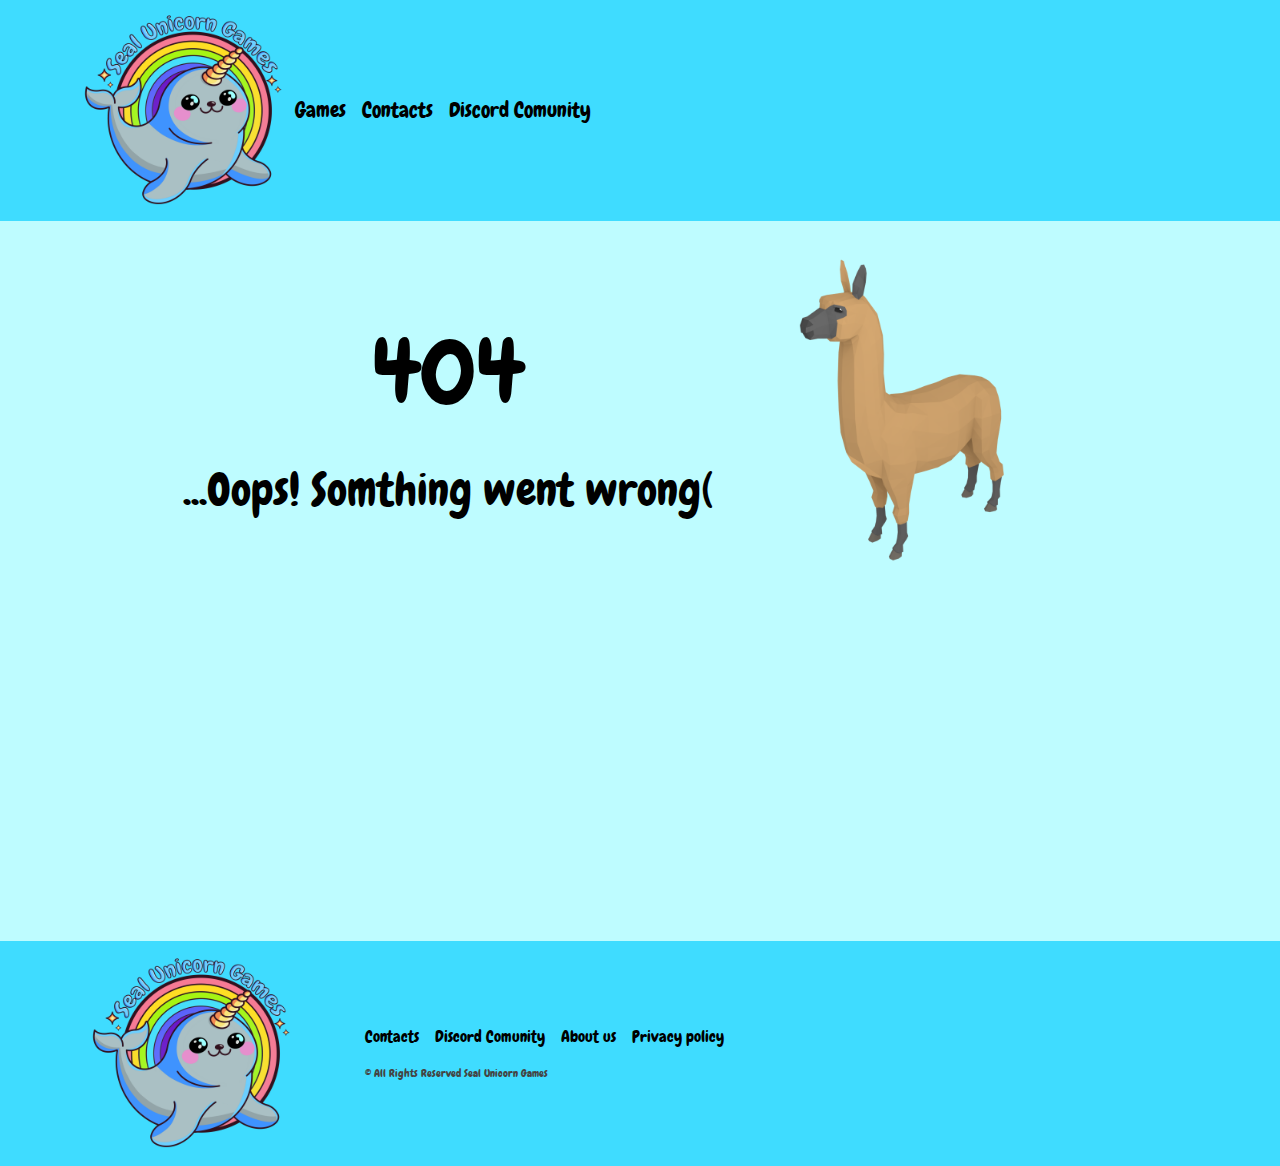
<file: index.html>
<!DOCTYPE html>
<html lang="en">
  <head>
    <!-- Google tag (gtag.js) -->
    <script async="" src="https://www.googletagmanager.com/gtag/js?id=G-4GWT1JP8HP"></script>
    <script>window.dataLayer = window.dataLayer || [];
function gtag() {
    dataLayer.push(arguments);
}
gtag("js", new Date());
gtag("config", "G-4GWT1JP8HP");

</script>
    <meta charset="UTF-8">
    <meta http-equiv="X-UA-Compatible" content="IE=edge">
    <meta name="viewport" content="width=device-width, initial-scale=1.0">
    <link rel="icon" href="/favicon.f2474ccc.png">
    <title>Seal Unicorn</title>

    <link href="/index.014d9fb1.css" rel="stylesheet">

    <link rel="stylesheet" href="/index.3a01df49.css">
  </head>
  <!-- <body class="text-center"> -->
  <body>
    <header>
      <!-- Navbar -->
      <div id="header-1-row">
        <nav class="navbar navbar-expand-sm">
          <div class="container">
            <div class="logo-title">
              <a id="nav-homepage" href="/homepage">
                <img id="logo" src="/logo.95099b37.png" class="img-fluid start" alt="sealunicorn logo">
              </a>
            </div>

            <button class="navbar-toggler float-lg-end" type="button" id="navbarButton" data-bs-toggle="collapse" data-bs-target="#navbarSupportedContent" aria-controls="navbarSupportedContent" aria-expanded="false" aria-label="Toggle navigation">
              <span class="navbar-toggler-icon"></span>
            </button>
            <div class="collapse navbar-collapse" id="navbarSupportedContent">
              <ul class="navbar-nav me-auto mb-2 mb-lg-0">
                <li class="nav-item">
                  <a id="nav-games" class="nav-link" href="/games">Games </a>
                </li>
                <li class="nav-item">
                  <a id="nav-contacts" class="nav-link" href="/contacts">Contacts
                  </a>
                </li>
                <li class="nav-item">
                  <a id="nav-discord" class="nav-link" href="https://discord.gg/dE3Z3ZzWmW" target="_blank">Discord Comunity
                  </a>
                </li>
              </ul>
            </div>
          </div>
        </nav>
      </div>
    </header>
    <main>
      <!-- hidden="true" -->
      <!-- Homepage view -->
      <div id="homepage">
        <div class="homepage-title">
          <h1>Games by Seal Unicorn Games</h1>
        </div>

        <div id="games"></div>
      </div>

      <!-- Single game view -->
      <div id="single-game-view">
        <div id="game-view"></div>
      </div>

      <!-- Contacts view -->
      <div id="contacts">
        <div class="contacts-title">
          <h1>Contact us</h1>
        </div>
        <div class="contactsBlock">
          <div class="contactsContent">
            <div class="link-item">
              <a href="https://discord.gg/dE3Z3ZzWmW" target="_blank">
                <svg xmlns="http://www.w3.org/2000/svg" viewbox="0 0 640 512">
                  <!--! Font Awesome Pro 6.2.1 by @fontawesome - https://fontawesome.com License - https://fontawesome.com/license (Commercial License) Copyright 2022 Fonticons, Inc. -->
                  <path d="M524.531,69.836a1.5,1.5,0,0,0-.764-.7A485.065,485.065,0,0,0,404.081,32.03a1.816,1.816,0,0,0-1.923.91,337.461,337.461,0,0,0-14.9,30.6,447.848,447.848,0,0,0-134.426,0,309.541,309.541,0,0,0-15.135-30.6,1.89,1.89,0,0,0-1.924-.91A483.689,483.689,0,0,0,116.085,69.137a1.712,1.712,0,0,0-.788.676C39.068,183.651,18.186,294.69,28.43,404.354a2.016,2.016,0,0,0,.765,1.375A487.666,487.666,0,0,0,176.02,479.918a1.9,1.9,0,0,0,2.063-.676A348.2,348.2,0,0,0,208.12,430.4a1.86,1.86,0,0,0-1.019-2.588,321.173,321.173,0,0,1-45.868-21.853,1.885,1.885,0,0,1-.185-3.126c3.082-2.309,6.166-4.711,9.109-7.137a1.819,1.819,0,0,1,1.9-.256c96.229,43.917,200.41,43.917,295.5,0a1.812,1.812,0,0,1,1.924.233c2.944,2.426,6.027,4.851,9.132,7.16a1.884,1.884,0,0,1-.162,3.126,301.407,301.407,0,0,1-45.89,21.83,1.875,1.875,0,0,0-1,2.611,391.055,391.055,0,0,0,30.014,48.815,1.864,1.864,0,0,0,2.063.7A486.048,486.048,0,0,0,610.7,405.729a1.882,1.882,0,0,0,.765-1.352C623.729,277.594,590.933,167.465,524.531,69.836ZM222.491,337.58c-28.972,0-52.844-26.587-52.844-59.239S193.056,219.1,222.491,219.1c29.665,0,53.306,26.82,52.843,59.239C275.334,310.993,251.924,337.58,222.491,337.58Zm195.38,0c-28.971,0-52.843-26.587-52.843-59.239S388.437,219.1,417.871,219.1c29.667,0,53.307,26.82,52.844,59.239C470.715,310.993,447.538,337.58,417.871,337.58Z"></path>
                </svg>
                <span>Join our Discord community</span>
              </a>
            </div>
            <div class="link-item">
              <a href="https://twitter.com/sunicorngames" target="_blank">
                <svg xmlns="http://www.w3.org/2000/svg" viewbox="0 0 512 512">
                  <!--! Font Awesome Pro 6.2.1 by @fontawesome - https://fontawesome.com License - https://fontawesome.com/license (Commercial License) Copyright 2022 Fonticons, Inc. -->
                  <path d="M459.37 151.716c.325 4.548.325 9.097.325 13.645 0 138.72-105.583 298.558-298.558 298.558-59.452 0-114.68-17.219-161.137-47.106 8.447.974 16.568 1.299 25.34 1.299 49.055 0 94.213-16.568 130.274-44.832-46.132-.975-84.792-31.188-98.112-72.772 6.498.974 12.995 1.624 19.818 1.624 9.421 0 18.843-1.3 27.614-3.573-48.081-9.747-84.143-51.98-84.143-102.985v-1.299c13.969 7.797 30.214 12.67 47.431 13.319-28.264-18.843-46.781-51.005-46.781-87.391 0-19.492 5.197-37.36 14.294-52.954 51.655 63.675 129.3 105.258 216.365 109.807-1.624-7.797-2.599-15.918-2.599-24.04 0-57.828 46.782-104.934 104.934-104.934 30.213 0 57.502 12.67 76.67 33.137 23.715-4.548 46.456-13.32 66.599-25.34-7.798 24.366-24.366 44.833-46.132 57.827 21.117-2.273 41.584-8.122 60.426-16.243-14.292 20.791-32.161 39.308-52.628 54.253z"></path>
                </svg>
                <span>Twitter community</span>
              </a>
            </div>
            <div class="link-item">
              <a href="https://t.me/seal_unicorn" target="_blank">
                <svg xmlns="http://www.w3.org/2000/svg" viewbox="0 0 496 512">
                  <!--! Font Awesome Pro 6.2.1 by @fontawesome - https://fontawesome.com License - https://fontawesome.com/license (Commercial License) Copyright 2022 Fonticons, Inc. -->
                  <path d="M248,8C111.033,8,0,119.033,0,256S111.033,504,248,504,496,392.967,496,256,384.967,8,248,8ZM362.952,176.66c-3.732,39.215-19.881,134.378-28.1,178.3-3.476,18.584-10.322,24.816-16.948,25.425-14.4,1.326-25.338-9.517-39.287-18.661-21.827-14.308-34.158-23.215-55.346-37.177-24.485-16.135-8.612-25,5.342-39.5,3.652-3.793,67.107-61.51,68.335-66.746.153-.655.3-3.1-1.154-4.384s-3.59-.849-5.135-.5q-3.283.746-104.608,69.142-14.845,10.194-26.894,9.934c-8.855-.191-25.888-5.006-38.551-9.123-15.531-5.048-27.875-7.717-26.8-16.291q.84-6.7,18.45-13.7,108.446-47.248,144.628-62.3c68.872-28.647,83.183-33.623,92.511-33.789,2.052-.034,6.639.474,9.61,2.885a10.452,10.452,0,0,1,3.53,6.716A43.765,43.765,0,0,1,362.952,176.66Z"></path>
                </svg>
                <span>Telegram community</span>
              </a>
            </div>
            <div class="link-item">
              <a target="_blank" href="mailto:seal.unicorn.games@gmail.com">
                <svg xmlns="http://www.w3.org/2000/svg" viewbox="0 0 512 512">
                  <!--! Font Awesome Pro 6.2.1 by @fontawesome - https://fontawesome.com License - https://fontawesome.com/license (Commercial License) Copyright 2022 Fonticons, Inc. -->
                  <path d="M48 64C21.5 64 0 85.5 0 112c0 15.1 7.1 29.3 19.2 38.4L236.8 313.6c11.4 8.5 27 8.5 38.4 0L492.8 150.4c12.1-9.1 19.2-23.3 19.2-38.4c0-26.5-21.5-48-48-48H48zM0 176V384c0 35.3 28.7 64 64 64H448c35.3 0 64-28.7 64-64V176L294.4 339.2c-22.8 17.1-54 17.1-76.8 0L0 176z"></path>
                </svg>
                <span>seal.unicorn.games@gmail.com</span>
              </a>
            </div>
          </div>
        </div>
      </div>

      <!-- Privacy policy view -->
      <div id="privacy-policy">
        <h1>Privacy Policy</h1>

        <hr>

        <p>
          1. This privacy policy describes how the games published by Seal
          Unicorn Games work with user data
        </p>
        <p>
          2. The games don't have serverside, they don't require the players to
          create an account and sign in to play.
        </p>
        <p>
          3. The games have analytical SDKs integrated, provided by Firebase.
          These services provide the developer with aggregated information on
          how many players play the game day by day, what was the percentage of
          the players, who stayed in the game for several days, what is the
          geographic distribution of the players, how long is the average game
          session, what in-game events took place, what caused the game crashes.
          This data is not about every player personally, but it is aggregated,
          to let the developer see the overall statistics. The purpose of
          gathering and analyzing this data is to ensure the best user
          experience for the players.
        </p>
        For more datils, please, check
        <a href="https://www.firebase.com/terms/privacy-policy.html" target="_blank">Firebase privacy policy</a>.
        <p>
          4. The games are monetized by ads. The most used type of ads is
          rewarded video ads. They are launched only if the player selects
          "watch an ad to gain a reward". The older games also use banner ads
          and interstitial ads. The ad providers collect the player's data to
          ensure the most relevant ads is shown to the player. In details their
          privacy policy can be seen here:
          <a href="https://support.google.com/admob/answer/6128543?hl=en" target="_blank">Admob privacy policy</a>.
        </p>
        <p>5. To be clear, the data collected can be structured this way:</p>
        <li>
          Device ID Such as the device's advertising identifier, or other
          device-level ID
        </li>
        <li>Product Interaction</li>
        <li>
          Such as app launches, taps, clicks, scrolling information, music
          listening data, video views, saved place in a game, video, or song, or
          other information about how the user interacts with the app
        </li>
        <li>Advertising Data</li>
        <li>Such as information about the advertisements the user has seen</li>
        <li>Other Usage Data</li>
        <li>Any other data about user activity in the app</li>
        <li>Crash Data</li>
        <li>Such as crash logs</li>
        <li>Performance Data</li>
        <li>Such as launch time, hang rate, or energy use</li>
        <li>Other Diagnostic Data</li>
        <li>
          Any other data collected for the purposes of measuring technical
          diagnostics related to the app
        </li>
        <p>
          6. If any questions arise, please, contact the developer directly:
          seal.unicorn.games@gmail.com
        </p>
        <p>7. According to GDPR, there are 8 rights of users:</p>
        <ul>
          <li>Right to be informed</li>
          <li>Right of access</li>
          <li>Right of rectification</li>
          <li>Right to erasure</li>
          <li>Right to restrict data processing</li>
          <li>Right to data portability</li>
          <li>Right to object</li>
          <li>Rights of automated decision-making and profiling</li>
        </ul>
        <p>8. All the changes of the Privacy Policy will be published here</p>
      </div>

      <!-- About us view -->
      <div id="about-us">
        <h1>About us</h1>

        <hr>

        <p>
          Seal Unicron Games is an indie game studio in Kyiv, Ukraine, founded by three enthusiasts in 2021. We specialize in developing games for HTML and mobile phone platforms. Our games are not usual - check out Misland or Dual Cat!
        </p>
      </div>


    <!-- Error 404 view -->
    <div id="error">
      <div class="er-info">
        <div id="er-title">
          <h1>404</h1>
          <p>...Oops! Somthing went wrong(</p>
        </div>
        <div id="er-image">
          <img src="/alpaca.ff66e567.png" alt="alpaca">
        </div>
      </div>
    </div>
  </main>
    <footer>
      <div class="footer-logo-title">
        <a href="/homepage">
          <img id="logo" src="/logo.95099b37.png" class="img-fluid start" alt="seal-unicorn logo">
        </a>
      </div>
      <div class="footer-info">
        <div class="footer-nav">
          <ul>
            <li class="nav-item">
              <a id="nav-contacts" class="nav-link" href="/contacts">Contacts</a>
            </li>
            <li class="nav-item">
              <a id="nav-discord" class="nav-link" href="https://discord.gg/dE3Z3ZzWmW" target="_blank">Discord Comunity
              </a>
            </li>
            <li class="nav-item">
              <a id="nav-about-us" class="nav-link" href="/about-us">About us</a>
            </li>
            <li class="nav-item">
              <a id="nav-privacy-policy" class="nav-link" href="/privacy-policy">Privacy policy</a>
            </li>
          </ul>
        </div>
        <div class="copyright">© All Rights Reserved Seal Unicorn Games</div>
      </div>
    </footer>
    <script src="/index.bb9d3ade.js"></script>

    <script src="/index.74e50795.js"></script>

    <script src="/index.3d214d75.js" defer=""></script>
  </body>
</html>
</file>
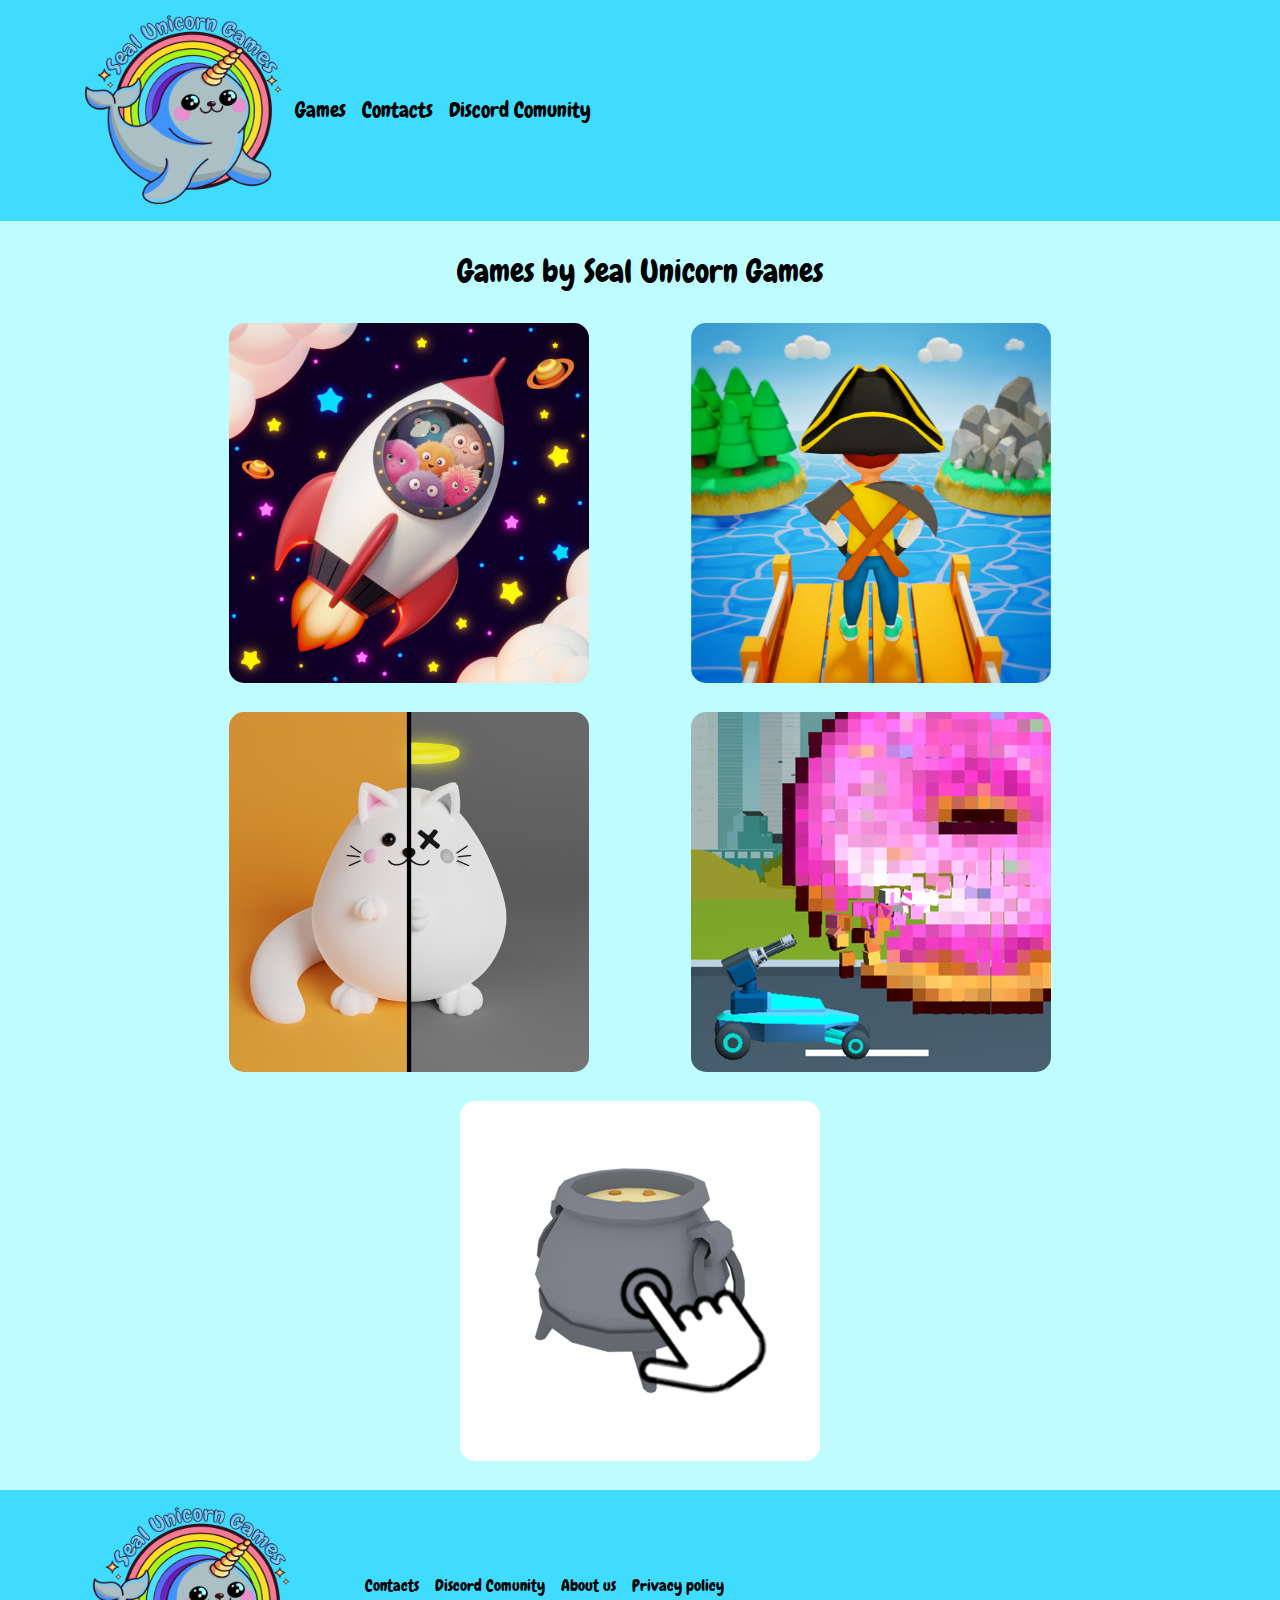
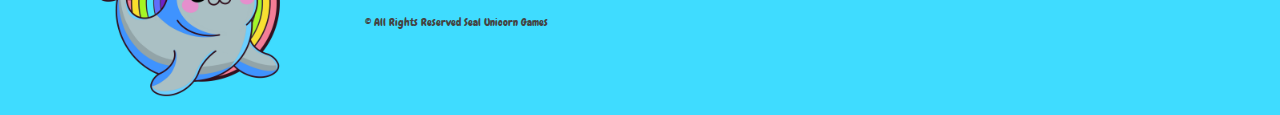
<file: 404.4439eb75.html>
<!DOCTYPE html><html><head><meta charset="utf-8"><script>"/"!==location.pathname&&location.replace("/?"+location.pathname+location.search);</script></head><body> <p>If you are not redirected, <a href="/">click here</a>.</p> </body></html>
</file>
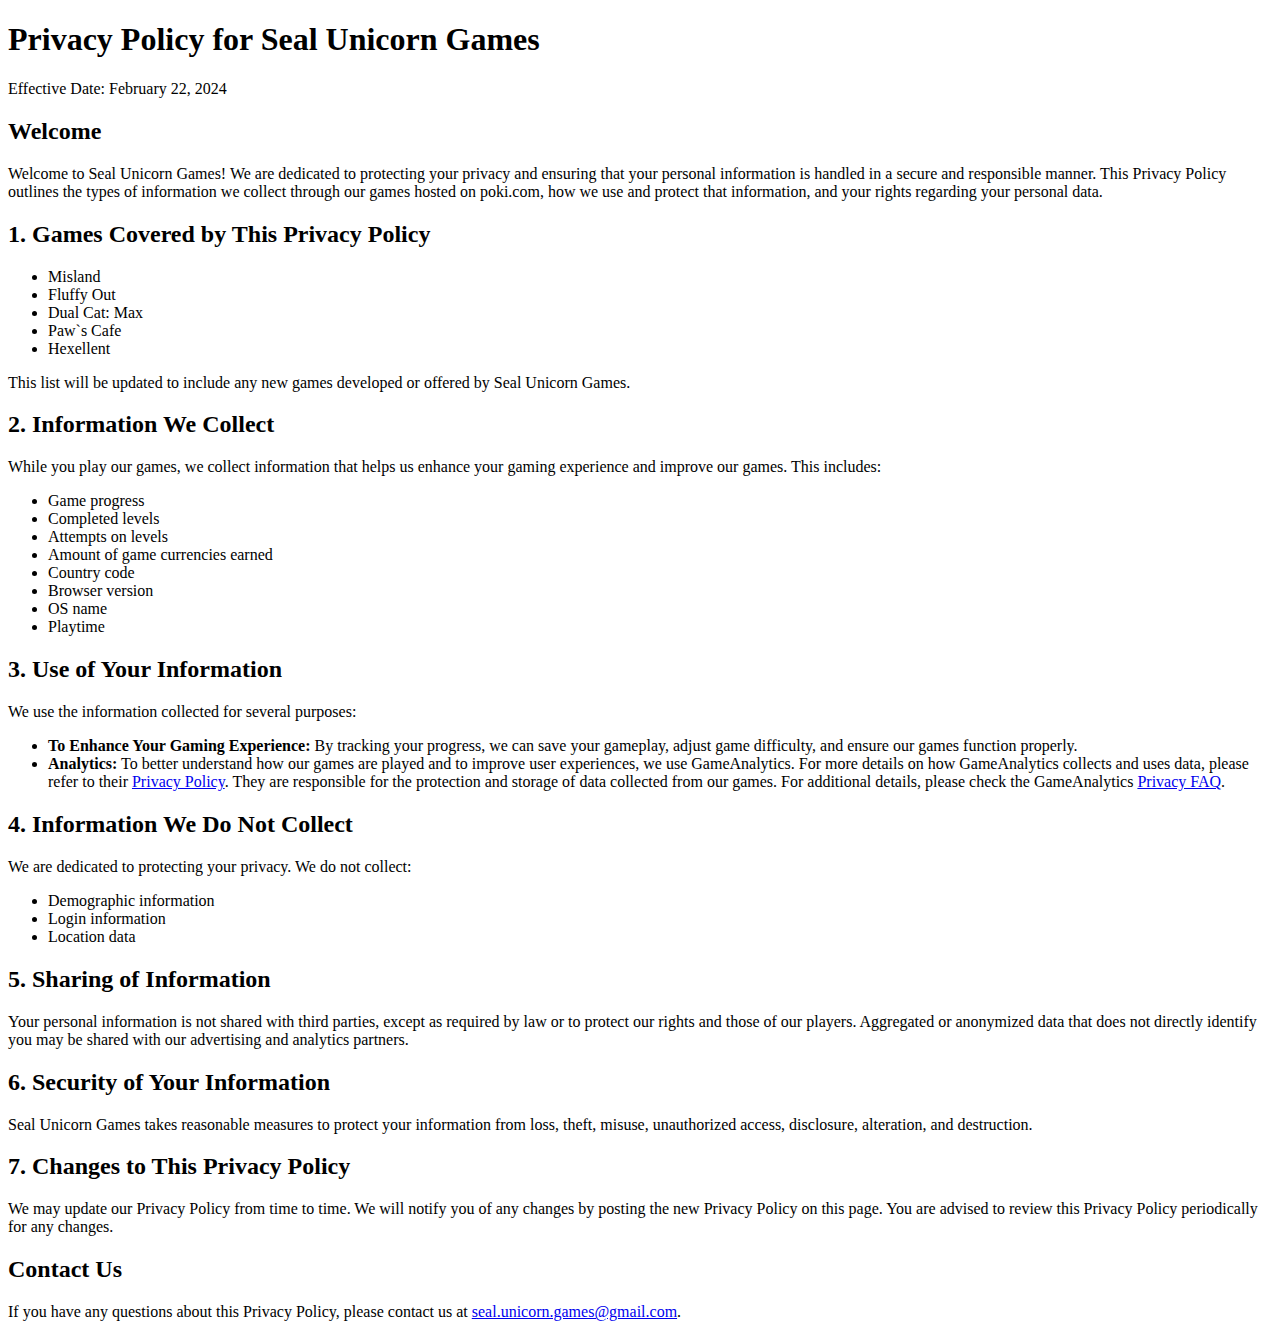
<file: html5-privacy-policy.html>
<!DOCTYPE html><html lang="en"><head><meta charset="utf-8"><meta name="viewport" content="width=device-width, initial-scale=1.0"><title>Privacy Policy for Seal Unicorn Games</title></head><body> <header> <h1>Privacy Policy for Seal Unicorn Games</h1> <p>Effective Date: February 22, 2024</p> </header> <section> <h2>Welcome</h2> <p>Welcome to Seal Unicorn Games! We are dedicated to protecting your privacy and ensuring that your personal information is handled in a secure and responsible manner. This Privacy Policy outlines the types of information we collect through our games hosted on poki.com, how we use and protect that information, and your rights regarding your personal data.</p> </section> <section> <h2>1. Games Covered by This Privacy Policy</h2> <ul> <li>Misland</li> <li>Fluffy Out</li> <li>Dual Cat: Max</li> <li>Paw`s Cafe</li> <li>Hexellent</li> </ul> <p>This list will be updated to include any new games developed or offered by Seal Unicorn Games.</p> </section> <section> <h2>2. Information We Collect</h2> <p>While you play our games, we collect information that helps us enhance your gaming experience and improve our games. This includes:</p> <ul> <li>Game progress</li> <li>Completed levels</li> <li>Attempts on levels</li> <li>Amount of game currencies earned</li> <li>Country code</li> <li>Browser version</li> <li>OS name</li> <li>Playtime</li> </ul> </section> <section> <h2>3. Use of Your Information</h2> <p>We use the information collected for several purposes:</p> <ul> <li><strong>To Enhance Your Gaming Experience:</strong> By tracking your progress, we can save your gameplay, adjust game difficulty, and ensure our games function properly.</li> <li><strong>Analytics:</strong> To better understand how our games are played and to improve user experiences, we use GameAnalytics. For more details on how GameAnalytics collects and uses data, please refer to their <a href="https://gameanalytics.com/privacy/">Privacy Policy</a>. They are responsible for the protection and storage of data collected from our games. For additional details, please check the GameAnalytics <a href="https://gameanalytics.com/trust/legal/privacy-faq/">Privacy FAQ</a>.</li> </ul> </section> <section> <h2>4. Information We Do Not Collect</h2> <p>We are dedicated to protecting your privacy. We do not collect:</p> <ul> <li>Demographic information</li> <li>Login information</li> <li>Location data</li> </ul> </section> <section> <h2>5. Sharing of Information</h2> <p>Your personal information is not shared with third parties, except as required by law or to protect our rights and those of our players. Aggregated or anonymized data that does not directly identify you may be shared with our advertising and analytics partners.</p> </section> <section> <h2>6. Security of Your Information</h2> <p>Seal Unicorn Games takes reasonable measures to protect your information from loss, theft, misuse, unauthorized access, disclosure, alteration, and destruction.</p> </section> <section> <h2>7. Changes to This Privacy Policy</h2> <p>We may update our Privacy Policy from time to time. We will notify you of any changes by posting the new Privacy Policy on this page. You are advised to review this Privacy Policy periodically for any changes.</p> </section> <section> <h2>Contact Us</h2> <p>If you have any questions about this Privacy Policy, please contact us at <a href="mailto:seal.unicorn.games@gmail.com">seal.unicorn.games@gmail.com</a>.</p> </section> </body></html>
</file>
<file: index.014d9fb1.css>
:root {
  --bs-blue: #0d6efd;
  --bs-indigo: #6610f2;
  --bs-purple: #6f42c1;
  --bs-pink: #d63384;
  --bs-red: #dc3545;
  --bs-orange: #fd7e14;
  --bs-yellow: #ffc107;
  --bs-green: #198754;
  --bs-teal: #20c997;
  --bs-cyan: #0dcaf0;
  --bs-black: #000;
  --bs-white: #fff;
  --bs-gray: #6c757d;
  --bs-gray-dark: #343a40;
  --bs-gray-100: #f8f9fa;
  --bs-gray-200: #e9ecef;
  --bs-gray-300: #dee2e6;
  --bs-gray-400: #ced4da;
  --bs-gray-500: #adb5bd;
  --bs-gray-600: #6c757d;
  --bs-gray-700: #495057;
  --bs-gray-800: #343a40;
  --bs-gray-900: #212529;
  --bs-primary: #0d6efd;
  --bs-secondary: #6c757d;
  --bs-success: #198754;
  --bs-info: #0dcaf0;
  --bs-warning: #ffc107;
  --bs-danger: #dc3545;
  --bs-light: #f8f9fa;
  --bs-dark: #212529;
  --bs-primary-rgb: 13, 110, 253;
  --bs-secondary-rgb: 108, 117, 125;
  --bs-success-rgb: 25, 135, 84;
  --bs-info-rgb: 13, 202, 240;
  --bs-warning-rgb: 255, 193, 7;
  --bs-danger-rgb: 220, 53, 69;
  --bs-light-rgb: 248, 249, 250;
  --bs-dark-rgb: 33, 37, 41;
  --bs-white-rgb: 255, 255, 255;
  --bs-black-rgb: 0, 0, 0;
  --bs-body-color-rgb: 33, 37, 41;
  --bs-body-bg-rgb: 255, 255, 255;
  --bs-font-sans-serif: system-ui, -apple-system, "Segoe UI", Roboto, "Helvetica Neue", "Noto Sans", "Liberation Sans", Arial, sans-serif, "Apple Color Emoji", "Segoe UI Emoji", "Segoe UI Symbol", "Noto Color Emoji";
  --bs-font-monospace: SFMono-Regular, Menlo, Monaco, Consolas, "Liberation Mono", "Courier New", monospace;
  --bs-gradient: linear-gradient(180deg, #ffffff26, #fff0);
  --bs-body-font-family: var(--bs-font-sans-serif);
  --bs-body-font-size: 1rem;
  --bs-body-font-weight: 400;
  --bs-body-line-height: 1.5;
  --bs-body-color: #212529;
  --bs-body-bg: #fff;
  --bs-border-width: 1px;
  --bs-border-style: solid;
  --bs-border-color: #dee2e6;
  --bs-border-color-translucent: #0000002d;
  --bs-border-radius: .375rem;
  --bs-border-radius-sm: .25rem;
  --bs-border-radius-lg: .5rem;
  --bs-border-radius-xl: 1rem;
  --bs-border-radius-2xl: 2rem;
  --bs-border-radius-pill: 50rem;
  --bs-link-color: #0d6efd;
  --bs-link-hover-color: #0a58ca;
  --bs-code-color: #d63384;
  --bs-highlight-bg: #fff3cd;
}

*, :before, :after {
  box-sizing: border-box;
}

@media (prefers-reduced-motion: no-preference) {
  :root {
    scroll-behavior: smooth;
  }
}

body {
  font-family: var(--bs-body-font-family);
  font-size: var(--bs-body-font-size);
  font-weight: var(--bs-body-font-weight);
  line-height: var(--bs-body-line-height);
  color: var(--bs-body-color);
  text-align: var(--bs-body-text-align);
  background-color: var(--bs-body-bg);
  -webkit-text-size-adjust: 100%;
  -webkit-tap-highlight-color: #0000;
  margin: 0;
}

hr {
  color: inherit;
  opacity: .25;
  border: 0;
  border-top: 1px solid;
  margin: 1rem 0;
}

h6, .h6, h5, .h5, h4, .h4, h3, .h3, h2, .h2, h1, .h1 {
  margin-top: 0;
  margin-bottom: .5rem;
  font-weight: 500;
  line-height: 1.2;
}

h1, .h1 {
  font-size: calc(1.375rem + 1.5vw);
}

@media (min-width: 1200px) {
  h1, .h1 {
    font-size: 2.5rem;
  }
}

h2, .h2 {
  font-size: calc(1.325rem + .9vw);
}

@media (min-width: 1200px) {
  h2, .h2 {
    font-size: 2rem;
  }
}

h3, .h3 {
  font-size: calc(1.3rem + .6vw);
}

@media (min-width: 1200px) {
  h3, .h3 {
    font-size: 1.75rem;
  }
}

h4, .h4 {
  font-size: calc(1.275rem + .3vw);
}

@media (min-width: 1200px) {
  h4, .h4 {
    font-size: 1.5rem;
  }
}

h5, .h5 {
  font-size: 1.25rem;
}

h6, .h6 {
  font-size: 1rem;
}

p {
  margin-top: 0;
  margin-bottom: 1rem;
}

abbr[title] {
  cursor: help;
  text-decoration-skip-ink: none;
  text-decoration: underline dotted;
}

address {
  font-style: normal;
  line-height: inherit;
  margin-bottom: 1rem;
}

ol, ul {
  padding-left: 2rem;
}

ol, ul, dl {
  margin-top: 0;
  margin-bottom: 1rem;
}

ol ol, ul ul, ol ul, ul ol {
  margin-bottom: 0;
}

dt {
  font-weight: 700;
}

dd {
  margin-bottom: .5rem;
  margin-left: 0;
}

blockquote {
  margin: 0 0 1rem;
}

b, strong {
  font-weight: bolder;
}

small, .small {
  font-size: .875em;
}

mark, .mark {
  background-color: var(--bs-highlight-bg);
  padding: .1875em;
}

sub, sup {
  vertical-align: baseline;
  font-size: .75em;
  line-height: 0;
  position: relative;
}

sub {
  bottom: -.25em;
}

sup {
  top: -.5em;
}

a {
  color: var(--bs-link-color);
  text-decoration: underline;
}

a:hover {
  color: var(--bs-link-hover-color);
}

a:not([href]):not([class]), a:not([href]):not([class]):hover {
  color: inherit;
  text-decoration: none;
}

pre, code, kbd, samp {
  font-family: var(--bs-font-monospace);
  font-size: 1em;
}

pre {
  margin-top: 0;
  margin-bottom: 1rem;
  font-size: .875em;
  display: block;
  overflow: auto;
}

pre code {
  font-size: inherit;
  color: inherit;
  word-break: normal;
}

code {
  color: var(--bs-code-color);
  word-wrap: break-word;
  font-size: .875em;
}

a > code {
  color: inherit;
}

kbd {
  color: var(--bs-body-bg);
  background-color: var(--bs-body-color);
  border-radius: .25rem;
  padding: .1875rem .375rem;
  font-size: .875em;
}

kbd kbd {
  padding: 0;
  font-size: 1em;
}

figure {
  margin: 0 0 1rem;
}

img, svg {
  vertical-align: middle;
}

table {
  caption-side: bottom;
  border-collapse: collapse;
}

caption {
  color: #6c757d;
  text-align: left;
  padding-top: .5rem;
  padding-bottom: .5rem;
}

th {
  text-align: inherit;
  text-align: -webkit-match-parent;
}

thead, tbody, tfoot, tr, td, th {
  border-color: inherit;
  border-style: solid;
  border-width: 0;
}

label {
  display: inline-block;
}

button {
  border-radius: 0;
}

button:focus:not(:focus-visible) {
  outline: 0;
}

input, button, select, optgroup, textarea {
  font-family: inherit;
  font-size: inherit;
  line-height: inherit;
  margin: 0;
}

button, select {
  text-transform: none;
}

[role="button"] {
  cursor: pointer;
}

select {
  word-wrap: normal;
}

select:disabled {
  opacity: 1;
}

[list]:not([type="date"]):not([type="datetime-local"]):not([type="month"]):not([type="week"]):not([type="time"])::-webkit-calendar-picker-indicator {
  display: none !important;
}

button, [type="button"], [type="reset"], [type="submit"] {
  -webkit-appearance: button;
}

button:not(:disabled), [type="button"]:not(:disabled), [type="reset"]:not(:disabled), [type="submit"]:not(:disabled) {
  cursor: pointer;
}

::-moz-focus-inner {
  border-style: none;
  padding: 0;
}

textarea {
  resize: vertical;
}

fieldset {
  min-width: 0;
  border: 0;
  margin: 0;
  padding: 0;
}

legend {
  float: left;
  width: 100%;
  font-size: calc(1.275rem + .3vw);
  line-height: inherit;
  margin-bottom: .5rem;
  padding: 0;
}

@media (min-width: 1200px) {
  legend {
    font-size: 1.5rem;
  }
}

legend + * {
  clear: left;
}

::-webkit-datetime-edit-fields-wrapper, ::-webkit-datetime-edit-text, ::-webkit-datetime-edit-minute, ::-webkit-datetime-edit-hour-field, ::-webkit-datetime-edit-day-field, ::-webkit-datetime-edit-month-field, ::-webkit-datetime-edit-year-field {
  padding: 0;
}

::-webkit-inner-spin-button {
  height: auto;
}

[type="search"] {
  outline-offset: -2px;
  -webkit-appearance: textfield;
}

::-webkit-search-decoration {
  -webkit-appearance: none;
}

::-webkit-color-swatch-wrapper {
  padding: 0;
}

::file-selector-button {
  font: inherit;
  -webkit-appearance: button;
}

output {
  display: inline-block;
}

iframe {
  border: 0;
}

summary {
  cursor: pointer;
  display: list-item;
}

progress {
  vertical-align: baseline;
}

[hidden] {
  display: none !important;
}

.lead {
  font-size: 1.25rem;
  font-weight: 300;
}

.display-1 {
  font-size: calc(1.625rem + 4.5vw);
  font-weight: 300;
  line-height: 1.2;
}

@media (min-width: 1200px) {
  .display-1 {
    font-size: 5rem;
  }
}

.display-2 {
  font-size: calc(1.575rem + 3.9vw);
  font-weight: 300;
  line-height: 1.2;
}

@media (min-width: 1200px) {
  .display-2 {
    font-size: 4.5rem;
  }
}

.display-3 {
  font-size: calc(1.525rem + 3.3vw);
  font-weight: 300;
  line-height: 1.2;
}

@media (min-width: 1200px) {
  .display-3 {
    font-size: 4rem;
  }
}

.display-4 {
  font-size: calc(1.475rem + 2.7vw);
  font-weight: 300;
  line-height: 1.2;
}

@media (min-width: 1200px) {
  .display-4 {
    font-size: 3.5rem;
  }
}

.display-5 {
  font-size: calc(1.425rem + 2.1vw);
  font-weight: 300;
  line-height: 1.2;
}

@media (min-width: 1200px) {
  .display-5 {
    font-size: 3rem;
  }
}

.display-6 {
  font-size: calc(1.375rem + 1.5vw);
  font-weight: 300;
  line-height: 1.2;
}

@media (min-width: 1200px) {
  .display-6 {
    font-size: 2.5rem;
  }
}

.list-unstyled, .list-inline {
  padding-left: 0;
  list-style: none;
}

.list-inline-item {
  display: inline-block;
}

.list-inline-item:not(:last-child) {
  margin-right: .5rem;
}

.initialism {
  text-transform: uppercase;
  font-size: .875em;
}

.blockquote {
  margin-bottom: 1rem;
  font-size: 1.25rem;
}

.blockquote > :last-child {
  margin-bottom: 0;
}

.blockquote-footer {
  color: #6c757d;
  margin-top: -1rem;
  margin-bottom: 1rem;
  font-size: .875em;
}

.blockquote-footer:before {
  content: "— ";
}

.img-fluid {
  max-width: 100%;
  height: auto;
}

.img-thumbnail {
  border: 1px solid var(--bs-border-color);
  max-width: 100%;
  height: auto;
  background-color: #fff;
  border-radius: .375rem;
  padding: .25rem;
}

.figure {
  display: inline-block;
}

.figure-img {
  margin-bottom: .5rem;
  line-height: 1;
}

.figure-caption {
  color: #6c757d;
  font-size: .875em;
}

.container, .container-fluid, .container-xxl, .container-xl, .container-lg, .container-md, .container-sm {
  --bs-gutter-x: 1.5rem;
  --bs-gutter-y: 0;
  width: 100%;
  padding-right: calc(var(--bs-gutter-x) * .5);
  padding-left: calc(var(--bs-gutter-x) * .5);
  margin-left: auto;
  margin-right: auto;
}

@media (min-width: 576px) {
  .container-sm, .container {
    max-width: 540px;
  }
}

@media (min-width: 768px) {
  .container-md, .container-sm, .container {
    max-width: 720px;
  }
}

@media (min-width: 992px) {
  .container-lg, .container-md, .container-sm, .container {
    max-width: 960px;
  }
}

@media (min-width: 1200px) {
  .container-xl, .container-lg, .container-md, .container-sm, .container {
    max-width: 1140px;
  }
}

@media (min-width: 1400px) {
  .container-xxl, .container-xl, .container-lg, .container-md, .container-sm, .container {
    max-width: 1320px;
  }
}

.row {
  --bs-gutter-x: 1.5rem;
  --bs-gutter-y: 0;
  margin-top: calc(-1 * var(--bs-gutter-y));
  margin-right: calc(-.5 * var(--bs-gutter-x));
  margin-left: calc(-.5 * var(--bs-gutter-x));
  flex-wrap: wrap;
  display: flex;
}

.row > * {
  width: 100%;
  max-width: 100%;
  padding-right: calc(var(--bs-gutter-x) * .5);
  padding-left: calc(var(--bs-gutter-x) * .5);
  margin-top: var(--bs-gutter-y);
  flex-shrink: 0;
}

.col {
  flex: 1 0;
}

.row-cols-auto > * {
  width: auto;
  flex: none;
}

.row-cols-1 > * {
  width: 100%;
  flex: none;
}

.row-cols-2 > * {
  width: 50%;
  flex: none;
}

.row-cols-3 > * {
  width: 33.3333%;
  flex: none;
}

.row-cols-4 > * {
  width: 25%;
  flex: none;
}

.row-cols-5 > * {
  width: 20%;
  flex: none;
}

.row-cols-6 > * {
  width: 16.6667%;
  flex: none;
}

.col-auto {
  width: auto;
  flex: none;
}

.col-1 {
  width: 8.33333%;
  flex: none;
}

.col-2 {
  width: 16.6667%;
  flex: none;
}

.col-3 {
  width: 25%;
  flex: none;
}

.col-4 {
  width: 33.3333%;
  flex: none;
}

.col-5 {
  width: 41.6667%;
  flex: none;
}

.col-6 {
  width: 50%;
  flex: none;
}

.col-7 {
  width: 58.3333%;
  flex: none;
}

.col-8 {
  width: 66.6667%;
  flex: none;
}

.col-9 {
  width: 75%;
  flex: none;
}

.col-10 {
  width: 83.3333%;
  flex: none;
}

.col-11 {
  width: 91.6667%;
  flex: none;
}

.col-12 {
  width: 100%;
  flex: none;
}

.offset-1 {
  margin-left: 8.33333%;
}

.offset-2 {
  margin-left: 16.6667%;
}

.offset-3 {
  margin-left: 25%;
}

.offset-4 {
  margin-left: 33.3333%;
}

.offset-5 {
  margin-left: 41.6667%;
}

.offset-6 {
  margin-left: 50%;
}

.offset-7 {
  margin-left: 58.3333%;
}

.offset-8 {
  margin-left: 66.6667%;
}

.offset-9 {
  margin-left: 75%;
}

.offset-10 {
  margin-left: 83.3333%;
}

.offset-11 {
  margin-left: 91.6667%;
}

.g-0, .gx-0 {
  --bs-gutter-x: 0;
}

.g-0, .gy-0 {
  --bs-gutter-y: 0;
}

.g-1, .gx-1 {
  --bs-gutter-x: .25rem;
}

.g-1, .gy-1 {
  --bs-gutter-y: .25rem;
}

.g-2, .gx-2 {
  --bs-gutter-x: .5rem;
}

.g-2, .gy-2 {
  --bs-gutter-y: .5rem;
}

.g-3, .gx-3 {
  --bs-gutter-x: 1rem;
}

.g-3, .gy-3 {
  --bs-gutter-y: 1rem;
}

.g-4, .gx-4 {
  --bs-gutter-x: 1.5rem;
}

.g-4, .gy-4 {
  --bs-gutter-y: 1.5rem;
}

.g-5, .gx-5 {
  --bs-gutter-x: 3rem;
}

.g-5, .gy-5 {
  --bs-gutter-y: 3rem;
}

@media (min-width: 576px) {
  .col-sm {
    flex: 1 0;
  }

  .row-cols-sm-auto > * {
    width: auto;
    flex: none;
  }

  .row-cols-sm-1 > * {
    width: 100%;
    flex: none;
  }

  .row-cols-sm-2 > * {
    width: 50%;
    flex: none;
  }

  .row-cols-sm-3 > * {
    width: 33.3333%;
    flex: none;
  }

  .row-cols-sm-4 > * {
    width: 25%;
    flex: none;
  }

  .row-cols-sm-5 > * {
    width: 20%;
    flex: none;
  }

  .row-cols-sm-6 > * {
    width: 16.6667%;
    flex: none;
  }

  .col-sm-auto {
    width: auto;
    flex: none;
  }

  .col-sm-1 {
    width: 8.33333%;
    flex: none;
  }

  .col-sm-2 {
    width: 16.6667%;
    flex: none;
  }

  .col-sm-3 {
    width: 25%;
    flex: none;
  }

  .col-sm-4 {
    width: 33.3333%;
    flex: none;
  }

  .col-sm-5 {
    width: 41.6667%;
    flex: none;
  }

  .col-sm-6 {
    width: 50%;
    flex: none;
  }

  .col-sm-7 {
    width: 58.3333%;
    flex: none;
  }

  .col-sm-8 {
    width: 66.6667%;
    flex: none;
  }

  .col-sm-9 {
    width: 75%;
    flex: none;
  }

  .col-sm-10 {
    width: 83.3333%;
    flex: none;
  }

  .col-sm-11 {
    width: 91.6667%;
    flex: none;
  }

  .col-sm-12 {
    width: 100%;
    flex: none;
  }

  .offset-sm-0 {
    margin-left: 0;
  }

  .offset-sm-1 {
    margin-left: 8.33333%;
  }

  .offset-sm-2 {
    margin-left: 16.6667%;
  }

  .offset-sm-3 {
    margin-left: 25%;
  }

  .offset-sm-4 {
    margin-left: 33.3333%;
  }

  .offset-sm-5 {
    margin-left: 41.6667%;
  }

  .offset-sm-6 {
    margin-left: 50%;
  }

  .offset-sm-7 {
    margin-left: 58.3333%;
  }

  .offset-sm-8 {
    margin-left: 66.6667%;
  }

  .offset-sm-9 {
    margin-left: 75%;
  }

  .offset-sm-10 {
    margin-left: 83.3333%;
  }

  .offset-sm-11 {
    margin-left: 91.6667%;
  }

  .g-sm-0, .gx-sm-0 {
    --bs-gutter-x: 0;
  }

  .g-sm-0, .gy-sm-0 {
    --bs-gutter-y: 0;
  }

  .g-sm-1, .gx-sm-1 {
    --bs-gutter-x: .25rem;
  }

  .g-sm-1, .gy-sm-1 {
    --bs-gutter-y: .25rem;
  }

  .g-sm-2, .gx-sm-2 {
    --bs-gutter-x: .5rem;
  }

  .g-sm-2, .gy-sm-2 {
    --bs-gutter-y: .5rem;
  }

  .g-sm-3, .gx-sm-3 {
    --bs-gutter-x: 1rem;
  }

  .g-sm-3, .gy-sm-3 {
    --bs-gutter-y: 1rem;
  }

  .g-sm-4, .gx-sm-4 {
    --bs-gutter-x: 1.5rem;
  }

  .g-sm-4, .gy-sm-4 {
    --bs-gutter-y: 1.5rem;
  }

  .g-sm-5, .gx-sm-5 {
    --bs-gutter-x: 3rem;
  }

  .g-sm-5, .gy-sm-5 {
    --bs-gutter-y: 3rem;
  }
}

@media (min-width: 768px) {
  .col-md {
    flex: 1 0;
  }

  .row-cols-md-auto > * {
    width: auto;
    flex: none;
  }

  .row-cols-md-1 > * {
    width: 100%;
    flex: none;
  }

  .row-cols-md-2 > * {
    width: 50%;
    flex: none;
  }

  .row-cols-md-3 > * {
    width: 33.3333%;
    flex: none;
  }

  .row-cols-md-4 > * {
    width: 25%;
    flex: none;
  }

  .row-cols-md-5 > * {
    width: 20%;
    flex: none;
  }

  .row-cols-md-6 > * {
    width: 16.6667%;
    flex: none;
  }

  .col-md-auto {
    width: auto;
    flex: none;
  }

  .col-md-1 {
    width: 8.33333%;
    flex: none;
  }

  .col-md-2 {
    width: 16.6667%;
    flex: none;
  }

  .col-md-3 {
    width: 25%;
    flex: none;
  }

  .col-md-4 {
    width: 33.3333%;
    flex: none;
  }

  .col-md-5 {
    width: 41.6667%;
    flex: none;
  }

  .col-md-6 {
    width: 50%;
    flex: none;
  }

  .col-md-7 {
    width: 58.3333%;
    flex: none;
  }

  .col-md-8 {
    width: 66.6667%;
    flex: none;
  }

  .col-md-9 {
    width: 75%;
    flex: none;
  }

  .col-md-10 {
    width: 83.3333%;
    flex: none;
  }

  .col-md-11 {
    width: 91.6667%;
    flex: none;
  }

  .col-md-12 {
    width: 100%;
    flex: none;
  }

  .offset-md-0 {
    margin-left: 0;
  }

  .offset-md-1 {
    margin-left: 8.33333%;
  }

  .offset-md-2 {
    margin-left: 16.6667%;
  }

  .offset-md-3 {
    margin-left: 25%;
  }

  .offset-md-4 {
    margin-left: 33.3333%;
  }

  .offset-md-5 {
    margin-left: 41.6667%;
  }

  .offset-md-6 {
    margin-left: 50%;
  }

  .offset-md-7 {
    margin-left: 58.3333%;
  }

  .offset-md-8 {
    margin-left: 66.6667%;
  }

  .offset-md-9 {
    margin-left: 75%;
  }

  .offset-md-10 {
    margin-left: 83.3333%;
  }

  .offset-md-11 {
    margin-left: 91.6667%;
  }

  .g-md-0, .gx-md-0 {
    --bs-gutter-x: 0;
  }

  .g-md-0, .gy-md-0 {
    --bs-gutter-y: 0;
  }

  .g-md-1, .gx-md-1 {
    --bs-gutter-x: .25rem;
  }

  .g-md-1, .gy-md-1 {
    --bs-gutter-y: .25rem;
  }

  .g-md-2, .gx-md-2 {
    --bs-gutter-x: .5rem;
  }

  .g-md-2, .gy-md-2 {
    --bs-gutter-y: .5rem;
  }

  .g-md-3, .gx-md-3 {
    --bs-gutter-x: 1rem;
  }

  .g-md-3, .gy-md-3 {
    --bs-gutter-y: 1rem;
  }

  .g-md-4, .gx-md-4 {
    --bs-gutter-x: 1.5rem;
  }

  .g-md-4, .gy-md-4 {
    --bs-gutter-y: 1.5rem;
  }

  .g-md-5, .gx-md-5 {
    --bs-gutter-x: 3rem;
  }

  .g-md-5, .gy-md-5 {
    --bs-gutter-y: 3rem;
  }
}

@media (min-width: 992px) {
  .col-lg {
    flex: 1 0;
  }

  .row-cols-lg-auto > * {
    width: auto;
    flex: none;
  }

  .row-cols-lg-1 > * {
    width: 100%;
    flex: none;
  }

  .row-cols-lg-2 > * {
    width: 50%;
    flex: none;
  }

  .row-cols-lg-3 > * {
    width: 33.3333%;
    flex: none;
  }

  .row-cols-lg-4 > * {
    width: 25%;
    flex: none;
  }

  .row-cols-lg-5 > * {
    width: 20%;
    flex: none;
  }

  .row-cols-lg-6 > * {
    width: 16.6667%;
    flex: none;
  }

  .col-lg-auto {
    width: auto;
    flex: none;
  }

  .col-lg-1 {
    width: 8.33333%;
    flex: none;
  }

  .col-lg-2 {
    width: 16.6667%;
    flex: none;
  }

  .col-lg-3 {
    width: 25%;
    flex: none;
  }

  .col-lg-4 {
    width: 33.3333%;
    flex: none;
  }

  .col-lg-5 {
    width: 41.6667%;
    flex: none;
  }

  .col-lg-6 {
    width: 50%;
    flex: none;
  }

  .col-lg-7 {
    width: 58.3333%;
    flex: none;
  }

  .col-lg-8 {
    width: 66.6667%;
    flex: none;
  }

  .col-lg-9 {
    width: 75%;
    flex: none;
  }

  .col-lg-10 {
    width: 83.3333%;
    flex: none;
  }

  .col-lg-11 {
    width: 91.6667%;
    flex: none;
  }

  .col-lg-12 {
    width: 100%;
    flex: none;
  }

  .offset-lg-0 {
    margin-left: 0;
  }

  .offset-lg-1 {
    margin-left: 8.33333%;
  }

  .offset-lg-2 {
    margin-left: 16.6667%;
  }

  .offset-lg-3 {
    margin-left: 25%;
  }

  .offset-lg-4 {
    margin-left: 33.3333%;
  }

  .offset-lg-5 {
    margin-left: 41.6667%;
  }

  .offset-lg-6 {
    margin-left: 50%;
  }

  .offset-lg-7 {
    margin-left: 58.3333%;
  }

  .offset-lg-8 {
    margin-left: 66.6667%;
  }

  .offset-lg-9 {
    margin-left: 75%;
  }

  .offset-lg-10 {
    margin-left: 83.3333%;
  }

  .offset-lg-11 {
    margin-left: 91.6667%;
  }

  .g-lg-0, .gx-lg-0 {
    --bs-gutter-x: 0;
  }

  .g-lg-0, .gy-lg-0 {
    --bs-gutter-y: 0;
  }

  .g-lg-1, .gx-lg-1 {
    --bs-gutter-x: .25rem;
  }

  .g-lg-1, .gy-lg-1 {
    --bs-gutter-y: .25rem;
  }

  .g-lg-2, .gx-lg-2 {
    --bs-gutter-x: .5rem;
  }

  .g-lg-2, .gy-lg-2 {
    --bs-gutter-y: .5rem;
  }

  .g-lg-3, .gx-lg-3 {
    --bs-gutter-x: 1rem;
  }

  .g-lg-3, .gy-lg-3 {
    --bs-gutter-y: 1rem;
  }

  .g-lg-4, .gx-lg-4 {
    --bs-gutter-x: 1.5rem;
  }

  .g-lg-4, .gy-lg-4 {
    --bs-gutter-y: 1.5rem;
  }

  .g-lg-5, .gx-lg-5 {
    --bs-gutter-x: 3rem;
  }

  .g-lg-5, .gy-lg-5 {
    --bs-gutter-y: 3rem;
  }
}

@media (min-width: 1200px) {
  .col-xl {
    flex: 1 0;
  }

  .row-cols-xl-auto > * {
    width: auto;
    flex: none;
  }

  .row-cols-xl-1 > * {
    width: 100%;
    flex: none;
  }

  .row-cols-xl-2 > * {
    width: 50%;
    flex: none;
  }

  .row-cols-xl-3 > * {
    width: 33.3333%;
    flex: none;
  }

  .row-cols-xl-4 > * {
    width: 25%;
    flex: none;
  }

  .row-cols-xl-5 > * {
    width: 20%;
    flex: none;
  }

  .row-cols-xl-6 > * {
    width: 16.6667%;
    flex: none;
  }

  .col-xl-auto {
    width: auto;
    flex: none;
  }

  .col-xl-1 {
    width: 8.33333%;
    flex: none;
  }

  .col-xl-2 {
    width: 16.6667%;
    flex: none;
  }

  .col-xl-3 {
    width: 25%;
    flex: none;
  }

  .col-xl-4 {
    width: 33.3333%;
    flex: none;
  }

  .col-xl-5 {
    width: 41.6667%;
    flex: none;
  }

  .col-xl-6 {
    width: 50%;
    flex: none;
  }

  .col-xl-7 {
    width: 58.3333%;
    flex: none;
  }

  .col-xl-8 {
    width: 66.6667%;
    flex: none;
  }

  .col-xl-9 {
    width: 75%;
    flex: none;
  }

  .col-xl-10 {
    width: 83.3333%;
    flex: none;
  }

  .col-xl-11 {
    width: 91.6667%;
    flex: none;
  }

  .col-xl-12 {
    width: 100%;
    flex: none;
  }

  .offset-xl-0 {
    margin-left: 0;
  }

  .offset-xl-1 {
    margin-left: 8.33333%;
  }

  .offset-xl-2 {
    margin-left: 16.6667%;
  }

  .offset-xl-3 {
    margin-left: 25%;
  }

  .offset-xl-4 {
    margin-left: 33.3333%;
  }

  .offset-xl-5 {
    margin-left: 41.6667%;
  }

  .offset-xl-6 {
    margin-left: 50%;
  }

  .offset-xl-7 {
    margin-left: 58.3333%;
  }

  .offset-xl-8 {
    margin-left: 66.6667%;
  }

  .offset-xl-9 {
    margin-left: 75%;
  }

  .offset-xl-10 {
    margin-left: 83.3333%;
  }

  .offset-xl-11 {
    margin-left: 91.6667%;
  }

  .g-xl-0, .gx-xl-0 {
    --bs-gutter-x: 0;
  }

  .g-xl-0, .gy-xl-0 {
    --bs-gutter-y: 0;
  }

  .g-xl-1, .gx-xl-1 {
    --bs-gutter-x: .25rem;
  }

  .g-xl-1, .gy-xl-1 {
    --bs-gutter-y: .25rem;
  }

  .g-xl-2, .gx-xl-2 {
    --bs-gutter-x: .5rem;
  }

  .g-xl-2, .gy-xl-2 {
    --bs-gutter-y: .5rem;
  }

  .g-xl-3, .gx-xl-3 {
    --bs-gutter-x: 1rem;
  }

  .g-xl-3, .gy-xl-3 {
    --bs-gutter-y: 1rem;
  }

  .g-xl-4, .gx-xl-4 {
    --bs-gutter-x: 1.5rem;
  }

  .g-xl-4, .gy-xl-4 {
    --bs-gutter-y: 1.5rem;
  }

  .g-xl-5, .gx-xl-5 {
    --bs-gutter-x: 3rem;
  }

  .g-xl-5, .gy-xl-5 {
    --bs-gutter-y: 3rem;
  }
}

@media (min-width: 1400px) {
  .col-xxl {
    flex: 1 0;
  }

  .row-cols-xxl-auto > * {
    width: auto;
    flex: none;
  }

  .row-cols-xxl-1 > * {
    width: 100%;
    flex: none;
  }

  .row-cols-xxl-2 > * {
    width: 50%;
    flex: none;
  }

  .row-cols-xxl-3 > * {
    width: 33.3333%;
    flex: none;
  }

  .row-cols-xxl-4 > * {
    width: 25%;
    flex: none;
  }

  .row-cols-xxl-5 > * {
    width: 20%;
    flex: none;
  }

  .row-cols-xxl-6 > * {
    width: 16.6667%;
    flex: none;
  }

  .col-xxl-auto {
    width: auto;
    flex: none;
  }

  .col-xxl-1 {
    width: 8.33333%;
    flex: none;
  }

  .col-xxl-2 {
    width: 16.6667%;
    flex: none;
  }

  .col-xxl-3 {
    width: 25%;
    flex: none;
  }

  .col-xxl-4 {
    width: 33.3333%;
    flex: none;
  }

  .col-xxl-5 {
    width: 41.6667%;
    flex: none;
  }

  .col-xxl-6 {
    width: 50%;
    flex: none;
  }

  .col-xxl-7 {
    width: 58.3333%;
    flex: none;
  }

  .col-xxl-8 {
    width: 66.6667%;
    flex: none;
  }

  .col-xxl-9 {
    width: 75%;
    flex: none;
  }

  .col-xxl-10 {
    width: 83.3333%;
    flex: none;
  }

  .col-xxl-11 {
    width: 91.6667%;
    flex: none;
  }

  .col-xxl-12 {
    width: 100%;
    flex: none;
  }

  .offset-xxl-0 {
    margin-left: 0;
  }

  .offset-xxl-1 {
    margin-left: 8.33333%;
  }

  .offset-xxl-2 {
    margin-left: 16.6667%;
  }

  .offset-xxl-3 {
    margin-left: 25%;
  }

  .offset-xxl-4 {
    margin-left: 33.3333%;
  }

  .offset-xxl-5 {
    margin-left: 41.6667%;
  }

  .offset-xxl-6 {
    margin-left: 50%;
  }

  .offset-xxl-7 {
    margin-left: 58.3333%;
  }

  .offset-xxl-8 {
    margin-left: 66.6667%;
  }

  .offset-xxl-9 {
    margin-left: 75%;
  }

  .offset-xxl-10 {
    margin-left: 83.3333%;
  }

  .offset-xxl-11 {
    margin-left: 91.6667%;
  }

  .g-xxl-0, .gx-xxl-0 {
    --bs-gutter-x: 0;
  }

  .g-xxl-0, .gy-xxl-0 {
    --bs-gutter-y: 0;
  }

  .g-xxl-1, .gx-xxl-1 {
    --bs-gutter-x: .25rem;
  }

  .g-xxl-1, .gy-xxl-1 {
    --bs-gutter-y: .25rem;
  }

  .g-xxl-2, .gx-xxl-2 {
    --bs-gutter-x: .5rem;
  }

  .g-xxl-2, .gy-xxl-2 {
    --bs-gutter-y: .5rem;
  }

  .g-xxl-3, .gx-xxl-3 {
    --bs-gutter-x: 1rem;
  }

  .g-xxl-3, .gy-xxl-3 {
    --bs-gutter-y: 1rem;
  }

  .g-xxl-4, .gx-xxl-4 {
    --bs-gutter-x: 1.5rem;
  }

  .g-xxl-4, .gy-xxl-4 {
    --bs-gutter-y: 1.5rem;
  }

  .g-xxl-5, .gx-xxl-5 {
    --bs-gutter-x: 3rem;
  }

  .g-xxl-5, .gy-xxl-5 {
    --bs-gutter-y: 3rem;
  }
}

.table {
  --bs-table-color: var(--bs-body-color);
  --bs-table-bg: transparent;
  --bs-table-border-color: var(--bs-border-color);
  --bs-table-accent-bg: transparent;
  --bs-table-striped-color: var(--bs-body-color);
  --bs-table-striped-bg: #0000000d;
  --bs-table-active-color: var(--bs-body-color);
  --bs-table-active-bg: #0000001a;
  --bs-table-hover-color: var(--bs-body-color);
  --bs-table-hover-bg: #00000013;
  width: 100%;
  color: var(--bs-table-color);
  vertical-align: top;
  border-color: var(--bs-table-border-color);
  margin-bottom: 1rem;
}

.table > :not(caption) > * > * {
  background-color: var(--bs-table-bg);
  box-shadow: inset 0 0 0 9999px var(--bs-table-accent-bg);
  border-bottom-width: 1px;
  padding: .5rem;
}

.table > tbody {
  vertical-align: inherit;
}

.table > thead {
  vertical-align: bottom;
}

.table-group-divider {
  border-top: 2px solid;
}

.caption-top {
  caption-side: top;
}

.table-sm > :not(caption) > * > * {
  padding: .25rem;
}

.table-bordered > :not(caption) > * {
  border-width: 1px 0;
}

.table-bordered > :not(caption) > * > * {
  border-width: 0 1px;
}

.table-borderless > :not(caption) > * > * {
  border-bottom-width: 0;
}

.table-borderless > :not(:first-child) {
  border-top-width: 0;
}

.table-striped > tbody > tr:nth-of-type(2n+1) > *, .table-striped-columns > :not(caption) > tr > :nth-child(2n) {
  --bs-table-accent-bg: var(--bs-table-striped-bg);
  color: var(--bs-table-striped-color);
}

.table-active {
  --bs-table-accent-bg: var(--bs-table-active-bg);
  color: var(--bs-table-active-color);
}

.table-hover > tbody > tr:hover > * {
  --bs-table-accent-bg: var(--bs-table-hover-bg);
  color: var(--bs-table-hover-color);
}

.table-primary {
  --bs-table-color: #000;
  --bs-table-bg: #cfe2ff;
  --bs-table-border-color: #bacbe6;
  --bs-table-striped-bg: #c5d7f2;
  --bs-table-striped-color: #000;
  --bs-table-active-bg: #bacbe6;
  --bs-table-active-color: #000;
  --bs-table-hover-bg: #bfd1ec;
  --bs-table-hover-color: #000;
  color: var(--bs-table-color);
  border-color: var(--bs-table-border-color);
}

.table-secondary {
  --bs-table-color: #000;
  --bs-table-bg: #e2e3e5;
  --bs-table-border-color: #cbccce;
  --bs-table-striped-bg: #d7d8da;
  --bs-table-striped-color: #000;
  --bs-table-active-bg: #cbccce;
  --bs-table-active-color: #000;
  --bs-table-hover-bg: #d1d2d4;
  --bs-table-hover-color: #000;
  color: var(--bs-table-color);
  border-color: var(--bs-table-border-color);
}

.table-success {
  --bs-table-color: #000;
  --bs-table-bg: #d1e7dd;
  --bs-table-border-color: #bcd0c7;
  --bs-table-striped-bg: #c7dbd2;
  --bs-table-striped-color: #000;
  --bs-table-active-bg: #bcd0c7;
  --bs-table-active-color: #000;
  --bs-table-hover-bg: #c1d6cc;
  --bs-table-hover-color: #000;
  color: var(--bs-table-color);
  border-color: var(--bs-table-border-color);
}

.table-info {
  --bs-table-color: #000;
  --bs-table-bg: #cff4fc;
  --bs-table-border-color: #badce3;
  --bs-table-striped-bg: #c5e8ef;
  --bs-table-striped-color: #000;
  --bs-table-active-bg: #badce3;
  --bs-table-active-color: #000;
  --bs-table-hover-bg: #bfe2e9;
  --bs-table-hover-color: #000;
  color: var(--bs-table-color);
  border-color: var(--bs-table-border-color);
}

.table-warning {
  --bs-table-color: #000;
  --bs-table-bg: #fff3cd;
  --bs-table-border-color: #e6dbb9;
  --bs-table-striped-bg: #f2e7c3;
  --bs-table-striped-color: #000;
  --bs-table-active-bg: #e6dbb9;
  --bs-table-active-color: #000;
  --bs-table-hover-bg: #ece1be;
  --bs-table-hover-color: #000;
  color: var(--bs-table-color);
  border-color: var(--bs-table-border-color);
}

.table-danger {
  --bs-table-color: #000;
  --bs-table-bg: #f8d7da;
  --bs-table-border-color: #dfc2c4;
  --bs-table-striped-bg: #eccccf;
  --bs-table-striped-color: #000;
  --bs-table-active-bg: #dfc2c4;
  --bs-table-active-color: #000;
  --bs-table-hover-bg: #e5c7ca;
  --bs-table-hover-color: #000;
  color: var(--bs-table-color);
  border-color: var(--bs-table-border-color);
}

.table-light {
  --bs-table-color: #000;
  --bs-table-bg: #f8f9fa;
  --bs-table-border-color: #dfe0e1;
  --bs-table-striped-bg: #ecedee;
  --bs-table-striped-color: #000;
  --bs-table-active-bg: #dfe0e1;
  --bs-table-active-color: #000;
  --bs-table-hover-bg: #e5e6e7;
  --bs-table-hover-color: #000;
  color: var(--bs-table-color);
  border-color: var(--bs-table-border-color);
}

.table-dark {
  --bs-table-color: #fff;
  --bs-table-bg: #212529;
  --bs-table-border-color: #373b3e;
  --bs-table-striped-bg: #2c3034;
  --bs-table-striped-color: #fff;
  --bs-table-active-bg: #373b3e;
  --bs-table-active-color: #fff;
  --bs-table-hover-bg: #323539;
  --bs-table-hover-color: #fff;
  color: var(--bs-table-color);
  border-color: var(--bs-table-border-color);
}

.table-responsive {
  -webkit-overflow-scrolling: touch;
  overflow-x: auto;
}

@media (max-width: 575.98px) {
  .table-responsive-sm {
    -webkit-overflow-scrolling: touch;
    overflow-x: auto;
  }
}

@media (max-width: 767.98px) {
  .table-responsive-md {
    -webkit-overflow-scrolling: touch;
    overflow-x: auto;
  }
}

@media (max-width: 991.98px) {
  .table-responsive-lg {
    -webkit-overflow-scrolling: touch;
    overflow-x: auto;
  }
}

@media (max-width: 1199.98px) {
  .table-responsive-xl {
    -webkit-overflow-scrolling: touch;
    overflow-x: auto;
  }
}

@media (max-width: 1399.98px) {
  .table-responsive-xxl {
    -webkit-overflow-scrolling: touch;
    overflow-x: auto;
  }
}

.form-label {
  margin-bottom: .5rem;
}

.col-form-label {
  font-size: inherit;
  margin-bottom: 0;
  padding-top: calc(.375rem + 1px);
  padding-bottom: calc(.375rem + 1px);
  line-height: 1.5;
}

.col-form-label-lg {
  padding-top: calc(.5rem + 1px);
  padding-bottom: calc(.5rem + 1px);
  font-size: 1.25rem;
}

.col-form-label-sm {
  padding-top: calc(.25rem + 1px);
  padding-bottom: calc(.25rem + 1px);
  font-size: .875rem;
}

.form-text {
  color: #6c757d;
  margin-top: .25rem;
  font-size: .875em;
}

.form-control {
  width: 100%;
  color: #212529;
  appearance: none;
  background-color: #fff;
  background-clip: padding-box;
  border: 1px solid #ced4da;
  border-radius: .375rem;
  padding: .375rem .75rem;
  font-size: 1rem;
  font-weight: 400;
  line-height: 1.5;
  transition: border-color .15s ease-in-out, box-shadow .15s ease-in-out;
  display: block;
}

@media (prefers-reduced-motion: reduce) {
  .form-control {
    transition: none;
  }
}

.form-control[type="file"] {
  overflow: hidden;
}

.form-control[type="file"]:not(:disabled):not([readonly]) {
  cursor: pointer;
}

.form-control:focus {
  color: #212529;
  background-color: #fff;
  border-color: #86b7fe;
  outline: 0;
  box-shadow: 0 0 0 .25rem #0d6efd40;
}

.form-control::-webkit-date-and-time-value {
  height: 1.5em;
}

.form-control::placeholder {
  color: #6c757d;
  opacity: 1;
}

.form-control:disabled {
  opacity: 1;
  background-color: #e9ecef;
}

.form-control::-webkit-file-upload-button {
  -webkit-margin-end: .75rem;
  margin: -.375rem -.75rem;
  color: #212529;
  pointer-events: none;
  border-color: inherit;
  border-style: solid;
  border-width: 0;
  background-color: #e9ecef;
  border-inline-end-width: 1px;
  border-radius: 0;
  margin-inline-end: .75rem;
  padding: .375rem .75rem;
  transition: color .15s ease-in-out, background-color .15s ease-in-out, border-color .15s ease-in-out, box-shadow .15s ease-in-out;
}

.form-control::file-selector-button {
  -webkit-margin-end: .75rem;
  color: #212529;
  pointer-events: none;
  border-color: inherit;
  background-color: #e9ecef;
  border-style: solid;
  border-width: 0;
  border-inline-end-width: 1px;
  border-radius: 0;
  margin: -.375rem -.75rem;
  margin-inline-end: .75rem;
  padding: .375rem .75rem;
  transition: color .15s ease-in-out, background-color .15s ease-in-out, border-color .15s ease-in-out, box-shadow .15s ease-in-out;
}

@media (prefers-reduced-motion: reduce) {
  .form-control::file-selector-button {
    transition: none;
  }
}

.form-control:hover:not(:disabled):not([readonly])::file-selector-button {
  background-color: #dde0e3;
}

.form-control-plaintext {
  width: 100%;
  color: #212529;
  background-color: #0000;
  border: 1px solid #0000;
  border-width: 1px 0;
  margin-bottom: 0;
  padding: .375rem 0;
  line-height: 1.5;
  display: block;
}

.form-control-plaintext:focus {
  outline: 0;
}

.form-control-plaintext.form-control-sm, .form-control-plaintext.form-control-lg {
  padding-left: 0;
  padding-right: 0;
}

.form-control-sm {
  min-height: calc(1.5em + .5rem + 2px);
  border-radius: .25rem;
  padding: .25rem .5rem;
  font-size: .875rem;
}

.form-control-sm::file-selector-button {
  -webkit-margin-end: .5rem;
  margin: -.25rem -.5rem;
  margin-inline-end: .5rem;
  padding: .25rem .5rem;
}

.form-control-lg {
  min-height: calc(1.5em + 1rem + 2px);
  border-radius: .5rem;
  padding: .5rem 1rem;
  font-size: 1.25rem;
}

.form-control-lg::file-selector-button {
  -webkit-margin-end: 1rem;
  margin: -.5rem -1rem;
  margin-inline-end: 1rem;
  padding: .5rem 1rem;
}

textarea.form-control {
  min-height: calc(1.5em + .75rem + 2px);
}

textarea.form-control-sm {
  min-height: calc(1.5em + .5rem + 2px);
}

textarea.form-control-lg {
  min-height: calc(1.5em + 1rem + 2px);
}

.form-control-color {
  width: 3rem;
  height: calc(1.5em + .75rem + 2px);
  padding: .375rem;
}

.form-control-color:not(:disabled):not([readonly]) {
  cursor: pointer;
}

.form-control-color::-moz-color-swatch {
  border-radius: .375rem;
  border: 0 !important;
}

.form-control-color::-webkit-color-swatch {
  border-radius: .375rem;
}

.form-control-color.form-control-sm {
  height: calc(1.5em + .5rem + 2px);
}

.form-control-color.form-control-lg {
  height: calc(1.5em + 1rem + 2px);
}

.form-select {
  width: 100%;
  -moz-padding-start: calc(.75rem - 3px);
  color: #212529;
  appearance: none;
  background-color: #fff;
  background-image: url("data:image/svg+xml,%3csvg xmlns='http://www.w3.org/2000/svg' viewBox='0 0 16 16'%3e%3cpath fill='none' stroke='%23343a40' stroke-linecap='round' stroke-linejoin='round' stroke-width='2' d='m2 5 6 6 6-6'/%3e%3c/svg%3e");
  background-position: right .75rem center;
  background-repeat: no-repeat;
  background-size: 16px 12px;
  border: 1px solid #ced4da;
  border-radius: .375rem;
  padding: .375rem 2.25rem .375rem .75rem;
  font-size: 1rem;
  font-weight: 400;
  line-height: 1.5;
  transition: border-color .15s ease-in-out, box-shadow .15s ease-in-out;
  display: block;
}

@media (prefers-reduced-motion: reduce) {
  .form-select {
    transition: none;
  }
}

.form-select:focus {
  border-color: #86b7fe;
  outline: 0;
  box-shadow: 0 0 0 .25rem #0d6efd40;
}

.form-select[multiple], .form-select[size]:not([size="1"]) {
  background-image: none;
  padding-right: .75rem;
}

.form-select:disabled {
  background-color: #e9ecef;
}

.form-select:-moz-focusring {
  color: #0000;
  text-shadow: 0 0 #212529;
}

.form-select-sm {
  border-radius: .25rem;
  padding-top: .25rem;
  padding-bottom: .25rem;
  padding-left: .5rem;
  font-size: .875rem;
}

.form-select-lg {
  border-radius: .5rem;
  padding-top: .5rem;
  padding-bottom: .5rem;
  padding-left: 1rem;
  font-size: 1.25rem;
}

.form-check {
  min-height: 1.5rem;
  margin-bottom: .125rem;
  padding-left: 1.5em;
  display: block;
}

.form-check .form-check-input {
  float: left;
  margin-left: -1.5em;
}

.form-check-reverse {
  text-align: right;
  padding-left: 0;
  padding-right: 1.5em;
}

.form-check-reverse .form-check-input {
  float: right;
  margin-left: 0;
  margin-right: -1.5em;
}

.form-check-input {
  width: 1em;
  height: 1em;
  vertical-align: top;
  appearance: none;
  -webkit-print-color-adjust: exact;
  color-adjust: exact;
  print-color-adjust: exact;
  background-color: #fff;
  background-position: center;
  background-repeat: no-repeat;
  background-size: contain;
  border: 1px solid #00000040;
  margin-top: .25em;
}

.form-check-input[type="checkbox"] {
  border-radius: .25em;
}

.form-check-input[type="radio"] {
  border-radius: 50%;
}

.form-check-input:active {
  filter: brightness(90%);
}

.form-check-input:focus {
  border-color: #86b7fe;
  outline: 0;
  box-shadow: 0 0 0 .25rem #0d6efd40;
}

.form-check-input:checked {
  background-color: #0d6efd;
  border-color: #0d6efd;
}

.form-check-input:checked[type="checkbox"] {
  background-image: url("data:image/svg+xml,%3csvg xmlns='http://www.w3.org/2000/svg' viewBox='0 0 20 20'%3e%3cpath fill='none' stroke='%23fff' stroke-linecap='round' stroke-linejoin='round' stroke-width='3' d='m6 10 3 3 6-6'/%3e%3c/svg%3e");
}

.form-check-input:checked[type="radio"] {
  background-image: url("data:image/svg+xml,%3csvg xmlns='http://www.w3.org/2000/svg' viewBox='-4 -4 8 8'%3e%3ccircle r='2' fill='%23fff'/%3e%3c/svg%3e");
}

.form-check-input[type="checkbox"]:indeterminate {
  background-color: #0d6efd;
  background-image: url("data:image/svg+xml,%3csvg xmlns='http://www.w3.org/2000/svg' viewBox='0 0 20 20'%3e%3cpath fill='none' stroke='%23fff' stroke-linecap='round' stroke-linejoin='round' stroke-width='3' d='M6 10h8'/%3e%3c/svg%3e");
  border-color: #0d6efd;
}

.form-check-input:disabled {
  pointer-events: none;
  filter: none;
  opacity: .5;
}

.form-check-input[disabled] ~ .form-check-label, .form-check-input:disabled ~ .form-check-label {
  cursor: default;
  opacity: .5;
}

.form-switch {
  padding-left: 2.5em;
}

.form-switch .form-check-input {
  width: 2em;
  background-image: url("data:image/svg+xml,%3csvg xmlns='http://www.w3.org/2000/svg' viewBox='-4 -4 8 8'%3e%3ccircle r='3' fill='rgba%280, 0, 0, 0.25%29'/%3e%3c/svg%3e");
  background-position: 0;
  border-radius: 2em;
  margin-left: -2.5em;
  transition: background-position .15s ease-in-out;
}

@media (prefers-reduced-motion: reduce) {
  .form-switch .form-check-input {
    transition: none;
  }
}

.form-switch .form-check-input:focus {
  background-image: url("data:image/svg+xml,%3csvg xmlns='http://www.w3.org/2000/svg' viewBox='-4 -4 8 8'%3e%3ccircle r='3' fill='%2386b7fe'/%3e%3c/svg%3e");
}

.form-switch .form-check-input:checked {
  background-image: url("data:image/svg+xml,%3csvg xmlns='http://www.w3.org/2000/svg' viewBox='-4 -4 8 8'%3e%3ccircle r='3' fill='%23fff'/%3e%3c/svg%3e");
  background-position: 100%;
}

.form-switch.form-check-reverse {
  padding-left: 0;
  padding-right: 2.5em;
}

.form-switch.form-check-reverse .form-check-input {
  margin-left: 0;
  margin-right: -2.5em;
}

.form-check-inline {
  margin-right: 1rem;
  display: inline-block;
}

.btn-check {
  clip: rect(0, 0, 0, 0);
  pointer-events: none;
  position: absolute;
}

.btn-check[disabled] + .btn, .btn-check:disabled + .btn {
  pointer-events: none;
  filter: none;
  opacity: .65;
}

.form-range {
  width: 100%;
  height: 1.5rem;
  appearance: none;
  background-color: #0000;
  padding: 0;
}

.form-range:focus {
  outline: 0;
}

.form-range:focus::-webkit-slider-thumb {
  box-shadow: 0 0 0 1px #fff, 0 0 0 .25rem #0d6efd40;
}

.form-range:focus::-moz-range-thumb {
  box-shadow: 0 0 0 1px #fff, 0 0 0 .25rem #0d6efd40;
}

.form-range::-moz-focus-outer {
  border: 0;
}

.form-range::-webkit-slider-thumb {
  width: 1rem;
  height: 1rem;
  appearance: none;
  background-color: #0d6efd;
  border: 0;
  border-radius: 1rem;
  margin-top: -.25rem;
  transition: background-color .15s ease-in-out, border-color .15s ease-in-out, box-shadow .15s ease-in-out;
}

@media (prefers-reduced-motion: reduce) {
  .form-range::-webkit-slider-thumb {
    transition: none;
  }
}

.form-range::-webkit-slider-thumb:active {
  background-color: #b6d4fe;
}

.form-range::-webkit-slider-runnable-track {
  width: 100%;
  height: .5rem;
  color: #0000;
  cursor: pointer;
  background-color: #dee2e6;
  border-color: #0000;
  border-radius: 1rem;
}

.form-range::-moz-range-thumb {
  width: 1rem;
  height: 1rem;
  appearance: none;
  background-color: #0d6efd;
  border: 0;
  border-radius: 1rem;
  transition: background-color .15s ease-in-out, border-color .15s ease-in-out, box-shadow .15s ease-in-out;
}

@media (prefers-reduced-motion: reduce) {
  .form-range::-moz-range-thumb {
    transition: none;
  }
}

.form-range::-moz-range-thumb:active {
  background-color: #b6d4fe;
}

.form-range::-moz-range-track {
  width: 100%;
  height: .5rem;
  color: #0000;
  cursor: pointer;
  background-color: #dee2e6;
  border-color: #0000;
  border-radius: 1rem;
}

.form-range:disabled {
  pointer-events: none;
}

.form-range:disabled::-webkit-slider-thumb {
  background-color: #adb5bd;
}

.form-range:disabled::-moz-range-thumb {
  background-color: #adb5bd;
}

.form-floating {
  position: relative;
}

.form-floating > .form-control, .form-floating > .form-control-plaintext, .form-floating > .form-select {
  height: calc(3.5rem + 2px);
  line-height: 1.25;
}

.form-floating > label {
  width: 100%;
  height: 100%;
  text-align: start;
  text-overflow: ellipsis;
  white-space: nowrap;
  pointer-events: none;
  transform-origin: 0 0;
  border: 1px solid #0000;
  padding: 1rem .75rem;
  transition: opacity .1s ease-in-out, transform .1s ease-in-out;
  position: absolute;
  top: 0;
  left: 0;
  overflow: hidden;
}

@media (prefers-reduced-motion: reduce) {
  .form-floating > label {
    transition: none;
  }
}

.form-floating > .form-control, .form-floating > .form-control-plaintext {
  padding: 1rem .75rem;
}

.form-floating > .form-control::placeholder, .form-floating > .form-control-plaintext::placeholder {
  color: #0000;
}

.form-floating > .form-control:not(:-moz-placeholder-shown), .form-floating > .form-control-plaintext:not(:-moz-placeholder-shown), .form-floating > .form-control:focus, .form-floating > .form-control:not(:placeholder-shown), .form-floating > .form-control-plaintext:focus, .form-floating > .form-control-plaintext:not(:placeholder-shown) {
  padding-top: 1.625rem;
  padding-bottom: .625rem;
}

.form-floating > .form-control:-webkit-autofill, .form-floating > .form-control-plaintext:-webkit-autofill {
  padding-top: 1.625rem;
  padding-bottom: .625rem;
}

.form-floating > .form-select {
  padding-top: 1.625rem;
  padding-bottom: .625rem;
}

.form-floating > .form-control:not(:-moz-placeholder-shown) ~ label, .form-floating > .form-control:focus ~ label, .form-floating > .form-control:not(:placeholder-shown) ~ label, .form-floating > .form-control-plaintext ~ label, .form-floating > .form-select ~ label, .form-floating > .form-control:-webkit-autofill ~ label {
  opacity: .65;
  transform: scale(.85)translateY(-.5rem)translateX(.15rem);
}

.form-floating > .form-control-plaintext ~ label {
  border-width: 1px 0;
}

.input-group {
  width: 100%;
  flex-wrap: wrap;
  align-items: stretch;
  display: flex;
  position: relative;
}

.input-group > .form-control, .input-group > .form-select, .input-group > .form-floating {
  width: 1%;
  min-width: 0;
  flex: auto;
  position: relative;
}

.input-group > .form-control:focus, .input-group > .form-select:focus, .input-group > .form-floating:focus-within {
  z-index: 5;
}

.input-group .btn {
  z-index: 2;
  position: relative;
}

.input-group .btn:focus {
  z-index: 5;
}

.input-group-text {
  color: #212529;
  text-align: center;
  white-space: nowrap;
  background-color: #e9ecef;
  border: 1px solid #ced4da;
  border-radius: .375rem;
  align-items: center;
  padding: .375rem .75rem;
  font-size: 1rem;
  font-weight: 400;
  line-height: 1.5;
  display: flex;
}

.input-group-lg > .form-control, .input-group-lg > .form-select, .input-group-lg > .input-group-text, .input-group-lg > .btn {
  border-radius: .5rem;
  padding: .5rem 1rem;
  font-size: 1.25rem;
}

.input-group-sm > .form-control, .input-group-sm > .form-select, .input-group-sm > .input-group-text, .input-group-sm > .btn {
  border-radius: .25rem;
  padding: .25rem .5rem;
  font-size: .875rem;
}

.input-group-lg > .form-select, .input-group-sm > .form-select {
  padding-right: 3rem;
}

.input-group:not(.has-validation) > :not(:last-child):not(.dropdown-toggle):not(.dropdown-menu):not(.form-floating), .input-group:not(.has-validation) > .dropdown-toggle:nth-last-child(n+3), .input-group:not(.has-validation) > .form-floating:not(:last-child) > .form-control, .input-group:not(.has-validation) > .form-floating:not(:last-child) > .form-select, .input-group.has-validation > :nth-last-child(n+3):not(.dropdown-toggle):not(.dropdown-menu):not(.form-floating), .input-group.has-validation > .dropdown-toggle:nth-last-child(n+4), .input-group.has-validation > .form-floating:nth-last-child(n+3) > .form-control, .input-group.has-validation > .form-floating:nth-last-child(n+3) > .form-select {
  border-top-right-radius: 0;
  border-bottom-right-radius: 0;
}

.input-group > :not(:first-child):not(.dropdown-menu):not(.valid-tooltip):not(.valid-feedback):not(.invalid-tooltip):not(.invalid-feedback) {
  border-top-left-radius: 0;
  border-bottom-left-radius: 0;
  margin-left: -1px;
}

.input-group > .form-floating:not(:first-child) > .form-control, .input-group > .form-floating:not(:first-child) > .form-select {
  border-top-left-radius: 0;
  border-bottom-left-radius: 0;
}

.valid-feedback {
  width: 100%;
  color: #198754;
  margin-top: .25rem;
  font-size: .875em;
  display: none;
}

.valid-tooltip {
  z-index: 5;
  max-width: 100%;
  color: #fff;
  background-color: #198754e6;
  border-radius: .375rem;
  margin-top: .1rem;
  padding: .25rem .5rem;
  font-size: .875rem;
  display: none;
  position: absolute;
  top: 100%;
}

.was-validated :valid ~ .valid-feedback, .was-validated :valid ~ .valid-tooltip, .is-valid ~ .valid-feedback, .is-valid ~ .valid-tooltip {
  display: block;
}

.was-validated .form-control:valid, .form-control.is-valid {
  background-image: url("data:image/svg+xml,%3csvg xmlns='http://www.w3.org/2000/svg' viewBox='0 0 8 8'%3e%3cpath fill='%23198754' d='M2.3 6.73.6 4.53c-.4-1.04.46-1.4 1.1-.8l1.1 1.4 3.4-3.8c.6-.63 1.6-.27 1.2.7l-4 4.6c-.43.5-.8.4-1.1.1z'/%3e%3c/svg%3e");
  background-position: right calc(.375em + .1875rem) center;
  background-repeat: no-repeat;
  background-size: calc(.75em + .375rem) calc(.75em + .375rem);
  border-color: #198754;
  padding-right: calc(1.5em + .75rem);
}

.was-validated .form-control:valid:focus, .form-control.is-valid:focus {
  border-color: #198754;
  box-shadow: 0 0 0 .25rem #19875440;
}

.was-validated textarea.form-control:valid, textarea.form-control.is-valid {
  background-position: right calc(.375em + .1875rem) top calc(.375em + .1875rem);
  padding-right: calc(1.5em + .75rem);
}

.was-validated .form-select:valid, .form-select.is-valid {
  border-color: #198754;
}

.was-validated .form-select:valid:not([multiple]):not([size]), .was-validated .form-select:valid:not([multiple])[size="1"], .form-select.is-valid:not([multiple]):not([size]), .form-select.is-valid:not([multiple])[size="1"] {
  background-image: url("data:image/svg+xml,%3csvg xmlns='http://www.w3.org/2000/svg' viewBox='0 0 16 16'%3e%3cpath fill='none' stroke='%23343a40' stroke-linecap='round' stroke-linejoin='round' stroke-width='2' d='m2 5 6 6 6-6'/%3e%3c/svg%3e"), url("data:image/svg+xml,%3csvg xmlns='http://www.w3.org/2000/svg' viewBox='0 0 8 8'%3e%3cpath fill='%23198754' d='M2.3 6.73.6 4.53c-.4-1.04.46-1.4 1.1-.8l1.1 1.4 3.4-3.8c.6-.63 1.6-.27 1.2.7l-4 4.6c-.43.5-.8.4-1.1.1z'/%3e%3c/svg%3e");
  background-position: right .75rem center, right 2.25rem center;
  background-size: 16px 12px, calc(.75em + .375rem) calc(.75em + .375rem);
  padding-right: 4.125rem;
}

.was-validated .form-select:valid:focus, .form-select.is-valid:focus {
  border-color: #198754;
  box-shadow: 0 0 0 .25rem #19875440;
}

.was-validated .form-control-color:valid, .form-control-color.is-valid {
  width: calc(1.5em + 3.75rem);
}

.was-validated .form-check-input:valid, .form-check-input.is-valid {
  border-color: #198754;
}

.was-validated .form-check-input:valid:checked, .form-check-input.is-valid:checked {
  background-color: #198754;
}

.was-validated .form-check-input:valid:focus, .form-check-input.is-valid:focus {
  box-shadow: 0 0 0 .25rem #19875440;
}

.was-validated .form-check-input:valid ~ .form-check-label, .form-check-input.is-valid ~ .form-check-label {
  color: #198754;
}

.form-check-inline .form-check-input ~ .valid-feedback {
  margin-left: .5em;
}

.was-validated .input-group > .form-control:not(:focus):valid, .input-group > .form-control:not(:focus).is-valid, .was-validated .input-group > .form-select:not(:focus):valid, .input-group > .form-select:not(:focus).is-valid, .was-validated .input-group > .form-floating:not(:focus-within):valid, .input-group > .form-floating:not(:focus-within).is-valid {
  z-index: 3;
}

.invalid-feedback {
  width: 100%;
  color: #dc3545;
  margin-top: .25rem;
  font-size: .875em;
  display: none;
}

.invalid-tooltip {
  z-index: 5;
  max-width: 100%;
  color: #fff;
  background-color: #dc3545e6;
  border-radius: .375rem;
  margin-top: .1rem;
  padding: .25rem .5rem;
  font-size: .875rem;
  display: none;
  position: absolute;
  top: 100%;
}

.was-validated :invalid ~ .invalid-feedback, .was-validated :invalid ~ .invalid-tooltip, .is-invalid ~ .invalid-feedback, .is-invalid ~ .invalid-tooltip {
  display: block;
}

.was-validated .form-control:invalid, .form-control.is-invalid {
  background-image: url("data:image/svg+xml,%3csvg xmlns='http://www.w3.org/2000/svg' viewBox='0 0 12 12' width='12' height='12' fill='none' stroke='%23dc3545'%3e%3ccircle cx='6' cy='6' r='4.5'/%3e%3cpath stroke-linejoin='round' d='M5.8 3.6h.4L6 6.5z'/%3e%3ccircle cx='6' cy='8.2' r='.6' fill='%23dc3545' stroke='none'/%3e%3c/svg%3e");
  background-position: right calc(.375em + .1875rem) center;
  background-repeat: no-repeat;
  background-size: calc(.75em + .375rem) calc(.75em + .375rem);
  border-color: #dc3545;
  padding-right: calc(1.5em + .75rem);
}

.was-validated .form-control:invalid:focus, .form-control.is-invalid:focus {
  border-color: #dc3545;
  box-shadow: 0 0 0 .25rem #dc354540;
}

.was-validated textarea.form-control:invalid, textarea.form-control.is-invalid {
  background-position: right calc(.375em + .1875rem) top calc(.375em + .1875rem);
  padding-right: calc(1.5em + .75rem);
}

.was-validated .form-select:invalid, .form-select.is-invalid {
  border-color: #dc3545;
}

.was-validated .form-select:invalid:not([multiple]):not([size]), .was-validated .form-select:invalid:not([multiple])[size="1"], .form-select.is-invalid:not([multiple]):not([size]), .form-select.is-invalid:not([multiple])[size="1"] {
  background-image: url("data:image/svg+xml,%3csvg xmlns='http://www.w3.org/2000/svg' viewBox='0 0 16 16'%3e%3cpath fill='none' stroke='%23343a40' stroke-linecap='round' stroke-linejoin='round' stroke-width='2' d='m2 5 6 6 6-6'/%3e%3c/svg%3e"), url("data:image/svg+xml,%3csvg xmlns='http://www.w3.org/2000/svg' viewBox='0 0 12 12' width='12' height='12' fill='none' stroke='%23dc3545'%3e%3ccircle cx='6' cy='6' r='4.5'/%3e%3cpath stroke-linejoin='round' d='M5.8 3.6h.4L6 6.5z'/%3e%3ccircle cx='6' cy='8.2' r='.6' fill='%23dc3545' stroke='none'/%3e%3c/svg%3e");
  background-position: right .75rem center, right 2.25rem center;
  background-size: 16px 12px, calc(.75em + .375rem) calc(.75em + .375rem);
  padding-right: 4.125rem;
}

.was-validated .form-select:invalid:focus, .form-select.is-invalid:focus {
  border-color: #dc3545;
  box-shadow: 0 0 0 .25rem #dc354540;
}

.was-validated .form-control-color:invalid, .form-control-color.is-invalid {
  width: calc(1.5em + 3.75rem);
}

.was-validated .form-check-input:invalid, .form-check-input.is-invalid {
  border-color: #dc3545;
}

.was-validated .form-check-input:invalid:checked, .form-check-input.is-invalid:checked {
  background-color: #dc3545;
}

.was-validated .form-check-input:invalid:focus, .form-check-input.is-invalid:focus {
  box-shadow: 0 0 0 .25rem #dc354540;
}

.was-validated .form-check-input:invalid ~ .form-check-label, .form-check-input.is-invalid ~ .form-check-label {
  color: #dc3545;
}

.form-check-inline .form-check-input ~ .invalid-feedback {
  margin-left: .5em;
}

.was-validated .input-group > .form-control:not(:focus):invalid, .input-group > .form-control:not(:focus).is-invalid, .was-validated .input-group > .form-select:not(:focus):invalid, .input-group > .form-select:not(:focus).is-invalid, .was-validated .input-group > .form-floating:not(:focus-within):invalid, .input-group > .form-floating:not(:focus-within).is-invalid {
  z-index: 4;
}

.btn {
  --bs-btn-padding-x: .75rem;
  --bs-btn-padding-y: .375rem;
  --bs-btn-font-family: ;
  --bs-btn-font-size: 1rem;
  --bs-btn-font-weight: 400;
  --bs-btn-line-height: 1.5;
  --bs-btn-color: #212529;
  --bs-btn-bg: transparent;
  --bs-btn-border-width: 1px;
  --bs-btn-border-color: transparent;
  --bs-btn-border-radius: .375rem;
  --bs-btn-hover-border-color: transparent;
  --bs-btn-box-shadow: inset 0 1px 0 #ffffff26, 0 1px 1px #00000013;
  --bs-btn-disabled-opacity: .65;
  --bs-btn-focus-box-shadow: 0 0 0 .25rem rgba(var(--bs-btn-focus-shadow-rgb), .5);
  padding: var(--bs-btn-padding-y) var(--bs-btn-padding-x);
  font-family: var(--bs-btn-font-family);
  font-size: var(--bs-btn-font-size);
  font-weight: var(--bs-btn-font-weight);
  line-height: var(--bs-btn-line-height);
  color: var(--bs-btn-color);
  text-align: center;
  vertical-align: middle;
  cursor: pointer;
  -webkit-user-select: none;
  user-select: none;
  border: var(--bs-btn-border-width) solid var(--bs-btn-border-color);
  border-radius: var(--bs-btn-border-radius);
  background-color: var(--bs-btn-bg);
  text-decoration: none;
  transition: color .15s ease-in-out, background-color .15s ease-in-out, border-color .15s ease-in-out, box-shadow .15s ease-in-out;
  display: inline-block;
}

@media (prefers-reduced-motion: reduce) {
  .btn {
    transition: none;
  }
}

.btn:hover {
  color: var(--bs-btn-hover-color);
  background-color: var(--bs-btn-hover-bg);
  border-color: var(--bs-btn-hover-border-color);
}

.btn-check + .btn:hover {
  color: var(--bs-btn-color);
  background-color: var(--bs-btn-bg);
  border-color: var(--bs-btn-border-color);
}

.btn:focus-visible {
  color: var(--bs-btn-hover-color);
  background-color: var(--bs-btn-hover-bg);
  border-color: var(--bs-btn-hover-border-color);
  box-shadow: var(--bs-btn-focus-box-shadow);
  outline: 0;
}

.btn-check:focus-visible + .btn {
  border-color: var(--bs-btn-hover-border-color);
  box-shadow: var(--bs-btn-focus-box-shadow);
  outline: 0;
}

.btn-check:checked + .btn, :not(.btn-check) + .btn:active, .btn:first-child:active, .btn.active, .btn.show {
  color: var(--bs-btn-active-color);
  background-color: var(--bs-btn-active-bg);
  border-color: var(--bs-btn-active-border-color);
}

.btn-check:checked + .btn:focus-visible, :not(.btn-check) + .btn:active:focus-visible, .btn:first-child:active:focus-visible, .btn.active:focus-visible, .btn.show:focus-visible {
  box-shadow: var(--bs-btn-focus-box-shadow);
}

.btn:disabled, .btn.disabled, fieldset:disabled .btn {
  color: var(--bs-btn-disabled-color);
  pointer-events: none;
  background-color: var(--bs-btn-disabled-bg);
  border-color: var(--bs-btn-disabled-border-color);
  opacity: var(--bs-btn-disabled-opacity);
}

.btn-primary {
  --bs-btn-color: #fff;
  --bs-btn-bg: #0d6efd;
  --bs-btn-border-color: #0d6efd;
  --bs-btn-hover-color: #fff;
  --bs-btn-hover-bg: #0b5ed7;
  --bs-btn-hover-border-color: #0a58ca;
  --bs-btn-focus-shadow-rgb: 49, 132, 253;
  --bs-btn-active-color: #fff;
  --bs-btn-active-bg: #0a58ca;
  --bs-btn-active-border-color: #0a53be;
  --bs-btn-active-shadow: inset 0 3px 5px #00000020;
  --bs-btn-disabled-color: #fff;
  --bs-btn-disabled-bg: #0d6efd;
  --bs-btn-disabled-border-color: #0d6efd;
}

.btn-secondary {
  --bs-btn-color: #fff;
  --bs-btn-bg: #6c757d;
  --bs-btn-border-color: #6c757d;
  --bs-btn-hover-color: #fff;
  --bs-btn-hover-bg: #5c636a;
  --bs-btn-hover-border-color: #565e64;
  --bs-btn-focus-shadow-rgb: 130, 138, 145;
  --bs-btn-active-color: #fff;
  --bs-btn-active-bg: #565e64;
  --bs-btn-active-border-color: #51585e;
  --bs-btn-active-shadow: inset 0 3px 5px #00000020;
  --bs-btn-disabled-color: #fff;
  --bs-btn-disabled-bg: #6c757d;
  --bs-btn-disabled-border-color: #6c757d;
}

.btn-success {
  --bs-btn-color: #fff;
  --bs-btn-bg: #198754;
  --bs-btn-border-color: #198754;
  --bs-btn-hover-color: #fff;
  --bs-btn-hover-bg: #157347;
  --bs-btn-hover-border-color: #146c43;
  --bs-btn-focus-shadow-rgb: 60, 153, 110;
  --bs-btn-active-color: #fff;
  --bs-btn-active-bg: #146c43;
  --bs-btn-active-border-color: #13653f;
  --bs-btn-active-shadow: inset 0 3px 5px #00000020;
  --bs-btn-disabled-color: #fff;
  --bs-btn-disabled-bg: #198754;
  --bs-btn-disabled-border-color: #198754;
}

.btn-info {
  --bs-btn-color: #000;
  --bs-btn-bg: #0dcaf0;
  --bs-btn-border-color: #0dcaf0;
  --bs-btn-hover-color: #000;
  --bs-btn-hover-bg: #31d2f2;
  --bs-btn-hover-border-color: #25cff2;
  --bs-btn-focus-shadow-rgb: 11, 172, 204;
  --bs-btn-active-color: #000;
  --bs-btn-active-bg: #3dd5f3;
  --bs-btn-active-border-color: #25cff2;
  --bs-btn-active-shadow: inset 0 3px 5px #00000020;
  --bs-btn-disabled-color: #000;
  --bs-btn-disabled-bg: #0dcaf0;
  --bs-btn-disabled-border-color: #0dcaf0;
}

.btn-warning {
  --bs-btn-color: #000;
  --bs-btn-bg: #ffc107;
  --bs-btn-border-color: #ffc107;
  --bs-btn-hover-color: #000;
  --bs-btn-hover-bg: #ffca2c;
  --bs-btn-hover-border-color: #ffc720;
  --bs-btn-focus-shadow-rgb: 217, 164, 6;
  --bs-btn-active-color: #000;
  --bs-btn-active-bg: #ffcd39;
  --bs-btn-active-border-color: #ffc720;
  --bs-btn-active-shadow: inset 0 3px 5px #00000020;
  --bs-btn-disabled-color: #000;
  --bs-btn-disabled-bg: #ffc107;
  --bs-btn-disabled-border-color: #ffc107;
}

.btn-danger {
  --bs-btn-color: #fff;
  --bs-btn-bg: #dc3545;
  --bs-btn-border-color: #dc3545;
  --bs-btn-hover-color: #fff;
  --bs-btn-hover-bg: #bb2d3b;
  --bs-btn-hover-border-color: #b02a37;
  --bs-btn-focus-shadow-rgb: 225, 83, 97;
  --bs-btn-active-color: #fff;
  --bs-btn-active-bg: #b02a37;
  --bs-btn-active-border-color: #a52834;
  --bs-btn-active-shadow: inset 0 3px 5px #00000020;
  --bs-btn-disabled-color: #fff;
  --bs-btn-disabled-bg: #dc3545;
  --bs-btn-disabled-border-color: #dc3545;
}

.btn-light {
  --bs-btn-color: #000;
  --bs-btn-bg: #f8f9fa;
  --bs-btn-border-color: #f8f9fa;
  --bs-btn-hover-color: #000;
  --bs-btn-hover-bg: #d3d4d5;
  --bs-btn-hover-border-color: #c6c7c8;
  --bs-btn-focus-shadow-rgb: 211, 212, 213;
  --bs-btn-active-color: #000;
  --bs-btn-active-bg: #c6c7c8;
  --bs-btn-active-border-color: #babbbc;
  --bs-btn-active-shadow: inset 0 3px 5px #00000020;
  --bs-btn-disabled-color: #000;
  --bs-btn-disabled-bg: #f8f9fa;
  --bs-btn-disabled-border-color: #f8f9fa;
}

.btn-dark {
  --bs-btn-color: #fff;
  --bs-btn-bg: #212529;
  --bs-btn-border-color: #212529;
  --bs-btn-hover-color: #fff;
  --bs-btn-hover-bg: #424649;
  --bs-btn-hover-border-color: #373b3e;
  --bs-btn-focus-shadow-rgb: 66, 70, 73;
  --bs-btn-active-color: #fff;
  --bs-btn-active-bg: #4d5154;
  --bs-btn-active-border-color: #373b3e;
  --bs-btn-active-shadow: inset 0 3px 5px #00000020;
  --bs-btn-disabled-color: #fff;
  --bs-btn-disabled-bg: #212529;
  --bs-btn-disabled-border-color: #212529;
}

.btn-outline-primary {
  --bs-btn-color: #0d6efd;
  --bs-btn-border-color: #0d6efd;
  --bs-btn-hover-color: #fff;
  --bs-btn-hover-bg: #0d6efd;
  --bs-btn-hover-border-color: #0d6efd;
  --bs-btn-focus-shadow-rgb: 13, 110, 253;
  --bs-btn-active-color: #fff;
  --bs-btn-active-bg: #0d6efd;
  --bs-btn-active-border-color: #0d6efd;
  --bs-btn-active-shadow: inset 0 3px 5px #00000020;
  --bs-btn-disabled-color: #0d6efd;
  --bs-btn-disabled-bg: transparent;
  --bs-btn-disabled-border-color: #0d6efd;
  --bs-gradient: none;
}

.btn-outline-secondary {
  --bs-btn-color: #6c757d;
  --bs-btn-border-color: #6c757d;
  --bs-btn-hover-color: #fff;
  --bs-btn-hover-bg: #6c757d;
  --bs-btn-hover-border-color: #6c757d;
  --bs-btn-focus-shadow-rgb: 108, 117, 125;
  --bs-btn-active-color: #fff;
  --bs-btn-active-bg: #6c757d;
  --bs-btn-active-border-color: #6c757d;
  --bs-btn-active-shadow: inset 0 3px 5px #00000020;
  --bs-btn-disabled-color: #6c757d;
  --bs-btn-disabled-bg: transparent;
  --bs-btn-disabled-border-color: #6c757d;
  --bs-gradient: none;
}

.btn-outline-success {
  --bs-btn-color: #198754;
  --bs-btn-border-color: #198754;
  --bs-btn-hover-color: #fff;
  --bs-btn-hover-bg: #198754;
  --bs-btn-hover-border-color: #198754;
  --bs-btn-focus-shadow-rgb: 25, 135, 84;
  --bs-btn-active-color: #fff;
  --bs-btn-active-bg: #198754;
  --bs-btn-active-border-color: #198754;
  --bs-btn-active-shadow: inset 0 3px 5px #00000020;
  --bs-btn-disabled-color: #198754;
  --bs-btn-disabled-bg: transparent;
  --bs-btn-disabled-border-color: #198754;
  --bs-gradient: none;
}

.btn-outline-info {
  --bs-btn-color: #0dcaf0;
  --bs-btn-border-color: #0dcaf0;
  --bs-btn-hover-color: #000;
  --bs-btn-hover-bg: #0dcaf0;
  --bs-btn-hover-border-color: #0dcaf0;
  --bs-btn-focus-shadow-rgb: 13, 202, 240;
  --bs-btn-active-color: #000;
  --bs-btn-active-bg: #0dcaf0;
  --bs-btn-active-border-color: #0dcaf0;
  --bs-btn-active-shadow: inset 0 3px 5px #00000020;
  --bs-btn-disabled-color: #0dcaf0;
  --bs-btn-disabled-bg: transparent;
  --bs-btn-disabled-border-color: #0dcaf0;
  --bs-gradient: none;
}

.btn-outline-warning {
  --bs-btn-color: #ffc107;
  --bs-btn-border-color: #ffc107;
  --bs-btn-hover-color: #000;
  --bs-btn-hover-bg: #ffc107;
  --bs-btn-hover-border-color: #ffc107;
  --bs-btn-focus-shadow-rgb: 255, 193, 7;
  --bs-btn-active-color: #000;
  --bs-btn-active-bg: #ffc107;
  --bs-btn-active-border-color: #ffc107;
  --bs-btn-active-shadow: inset 0 3px 5px #00000020;
  --bs-btn-disabled-color: #ffc107;
  --bs-btn-disabled-bg: transparent;
  --bs-btn-disabled-border-color: #ffc107;
  --bs-gradient: none;
}

.btn-outline-danger {
  --bs-btn-color: #dc3545;
  --bs-btn-border-color: #dc3545;
  --bs-btn-hover-color: #fff;
  --bs-btn-hover-bg: #dc3545;
  --bs-btn-hover-border-color: #dc3545;
  --bs-btn-focus-shadow-rgb: 220, 53, 69;
  --bs-btn-active-color: #fff;
  --bs-btn-active-bg: #dc3545;
  --bs-btn-active-border-color: #dc3545;
  --bs-btn-active-shadow: inset 0 3px 5px #00000020;
  --bs-btn-disabled-color: #dc3545;
  --bs-btn-disabled-bg: transparent;
  --bs-btn-disabled-border-color: #dc3545;
  --bs-gradient: none;
}

.btn-outline-light {
  --bs-btn-color: #f8f9fa;
  --bs-btn-border-color: #f8f9fa;
  --bs-btn-hover-color: #000;
  --bs-btn-hover-bg: #f8f9fa;
  --bs-btn-hover-border-color: #f8f9fa;
  --bs-btn-focus-shadow-rgb: 248, 249, 250;
  --bs-btn-active-color: #000;
  --bs-btn-active-bg: #f8f9fa;
  --bs-btn-active-border-color: #f8f9fa;
  --bs-btn-active-shadow: inset 0 3px 5px #00000020;
  --bs-btn-disabled-color: #f8f9fa;
  --bs-btn-disabled-bg: transparent;
  --bs-btn-disabled-border-color: #f8f9fa;
  --bs-gradient: none;
}

.btn-outline-dark {
  --bs-btn-color: #212529;
  --bs-btn-border-color: #212529;
  --bs-btn-hover-color: #fff;
  --bs-btn-hover-bg: #212529;
  --bs-btn-hover-border-color: #212529;
  --bs-btn-focus-shadow-rgb: 33, 37, 41;
  --bs-btn-active-color: #fff;
  --bs-btn-active-bg: #212529;
  --bs-btn-active-border-color: #212529;
  --bs-btn-active-shadow: inset 0 3px 5px #00000020;
  --bs-btn-disabled-color: #212529;
  --bs-btn-disabled-bg: transparent;
  --bs-btn-disabled-border-color: #212529;
  --bs-gradient: none;
}

.btn-link {
  --bs-btn-font-weight: 400;
  --bs-btn-color: var(--bs-link-color);
  --bs-btn-bg: transparent;
  --bs-btn-border-color: transparent;
  --bs-btn-hover-color: var(--bs-link-hover-color);
  --bs-btn-hover-border-color: transparent;
  --bs-btn-active-color: var(--bs-link-hover-color);
  --bs-btn-active-border-color: transparent;
  --bs-btn-disabled-color: #6c757d;
  --bs-btn-disabled-border-color: transparent;
  --bs-btn-box-shadow: none;
  --bs-btn-focus-shadow-rgb: 49, 132, 253;
  text-decoration: underline;
}

.btn-link:focus-visible {
  color: var(--bs-btn-color);
}

.btn-link:hover {
  color: var(--bs-btn-hover-color);
}

.btn-lg, .btn-group-lg > .btn {
  --bs-btn-padding-y: .5rem;
  --bs-btn-padding-x: 1rem;
  --bs-btn-font-size: 1.25rem;
  --bs-btn-border-radius: .5rem;
}

.btn-sm, .btn-group-sm > .btn {
  --bs-btn-padding-y: .25rem;
  --bs-btn-padding-x: .5rem;
  --bs-btn-font-size: .875rem;
  --bs-btn-border-radius: .25rem;
}

.fade {
  transition: opacity .15s linear;
}

@media (prefers-reduced-motion: reduce) {
  .fade {
    transition: none;
  }
}

.fade:not(.show) {
  opacity: 0;
}

.collapse:not(.show) {
  display: none;
}

.collapsing {
  height: 0;
  transition: height .35s;
  overflow: hidden;
}

@media (prefers-reduced-motion: reduce) {
  .collapsing {
    transition: none;
  }
}

.collapsing.collapse-horizontal {
  width: 0;
  height: auto;
  transition: width .35s;
}

@media (prefers-reduced-motion: reduce) {
  .collapsing.collapse-horizontal {
    transition: none;
  }
}

.dropup, .dropend, .dropdown, .dropstart, .dropup-center, .dropdown-center {
  position: relative;
}

.dropdown-toggle {
  white-space: nowrap;
}

.dropdown-toggle:after {
  vertical-align: .255em;
  content: "";
  border: .3em solid #0000;
  border-top-color: currentColor;
  border-bottom: 0;
  margin-left: .255em;
  display: inline-block;
}

.dropdown-toggle:empty:after {
  margin-left: 0;
}

.dropdown-menu {
  --bs-dropdown-zindex: 1000;
  --bs-dropdown-min-width: 10rem;
  --bs-dropdown-padding-x: 0;
  --bs-dropdown-padding-y: .5rem;
  --bs-dropdown-spacer: .125rem;
  --bs-dropdown-font-size: 1rem;
  --bs-dropdown-color: #212529;
  --bs-dropdown-bg: #fff;
  --bs-dropdown-border-color: var(--bs-border-color-translucent);
  --bs-dropdown-border-radius: .375rem;
  --bs-dropdown-border-width: 1px;
  --bs-dropdown-inner-border-radius: calc(.375rem - 1px);
  --bs-dropdown-divider-bg: var(--bs-border-color-translucent);
  --bs-dropdown-divider-margin-y: .5rem;
  --bs-dropdown-box-shadow: 0 .5rem 1rem #00000026;
  --bs-dropdown-link-color: #212529;
  --bs-dropdown-link-hover-color: #1e2125;
  --bs-dropdown-link-hover-bg: #e9ecef;
  --bs-dropdown-link-active-color: #fff;
  --bs-dropdown-link-active-bg: #0d6efd;
  --bs-dropdown-link-disabled-color: #adb5bd;
  --bs-dropdown-item-padding-x: 1rem;
  --bs-dropdown-item-padding-y: .25rem;
  --bs-dropdown-header-color: #6c757d;
  --bs-dropdown-header-padding-x: 1rem;
  --bs-dropdown-header-padding-y: .5rem;
  z-index: var(--bs-dropdown-zindex);
  min-width: var(--bs-dropdown-min-width);
  padding: var(--bs-dropdown-padding-y) var(--bs-dropdown-padding-x);
  font-size: var(--bs-dropdown-font-size);
  color: var(--bs-dropdown-color);
  text-align: left;
  background-color: var(--bs-dropdown-bg);
  border: var(--bs-dropdown-border-width) solid var(--bs-dropdown-border-color);
  border-radius: var(--bs-dropdown-border-radius);
  background-clip: padding-box;
  margin: 0;
  list-style: none;
  display: none;
  position: absolute;
}

.dropdown-menu[data-bs-popper] {
  margin-top: var(--bs-dropdown-spacer);
  top: 100%;
  left: 0;
}

.dropdown-menu-start {
  --bs-position: start;
}

.dropdown-menu-start[data-bs-popper] {
  left: 0;
  right: auto;
}

.dropdown-menu-end {
  --bs-position: end;
}

.dropdown-menu-end[data-bs-popper] {
  left: auto;
  right: 0;
}

@media (min-width: 576px) {
  .dropdown-menu-sm-start {
    --bs-position: start;
  }

  .dropdown-menu-sm-start[data-bs-popper] {
    left: 0;
    right: auto;
  }

  .dropdown-menu-sm-end {
    --bs-position: end;
  }

  .dropdown-menu-sm-end[data-bs-popper] {
    left: auto;
    right: 0;
  }
}

@media (min-width: 768px) {
  .dropdown-menu-md-start {
    --bs-position: start;
  }

  .dropdown-menu-md-start[data-bs-popper] {
    left: 0;
    right: auto;
  }

  .dropdown-menu-md-end {
    --bs-position: end;
  }

  .dropdown-menu-md-end[data-bs-popper] {
    left: auto;
    right: 0;
  }
}

@media (min-width: 992px) {
  .dropdown-menu-lg-start {
    --bs-position: start;
  }

  .dropdown-menu-lg-start[data-bs-popper] {
    left: 0;
    right: auto;
  }

  .dropdown-menu-lg-end {
    --bs-position: end;
  }

  .dropdown-menu-lg-end[data-bs-popper] {
    left: auto;
    right: 0;
  }
}

@media (min-width: 1200px) {
  .dropdown-menu-xl-start {
    --bs-position: start;
  }

  .dropdown-menu-xl-start[data-bs-popper] {
    left: 0;
    right: auto;
  }

  .dropdown-menu-xl-end {
    --bs-position: end;
  }

  .dropdown-menu-xl-end[data-bs-popper] {
    left: auto;
    right: 0;
  }
}

@media (min-width: 1400px) {
  .dropdown-menu-xxl-start {
    --bs-position: start;
  }

  .dropdown-menu-xxl-start[data-bs-popper] {
    left: 0;
    right: auto;
  }

  .dropdown-menu-xxl-end {
    --bs-position: end;
  }

  .dropdown-menu-xxl-end[data-bs-popper] {
    left: auto;
    right: 0;
  }
}

.dropup .dropdown-menu[data-bs-popper] {
  margin-top: 0;
  margin-bottom: var(--bs-dropdown-spacer);
  top: auto;
  bottom: 100%;
}

.dropup .dropdown-toggle:after {
  vertical-align: .255em;
  content: "";
  border: .3em solid #0000;
  border-top: 0;
  border-bottom-color: currentColor;
  margin-left: .255em;
  display: inline-block;
}

.dropup .dropdown-toggle:empty:after {
  margin-left: 0;
}

.dropend .dropdown-menu[data-bs-popper] {
  margin-top: 0;
  margin-left: var(--bs-dropdown-spacer);
  top: 0;
  left: 100%;
  right: auto;
}

.dropend .dropdown-toggle:after {
  vertical-align: .255em;
  content: "";
  border: .3em solid #0000;
  border-left-color: currentColor;
  border-right: 0;
  margin-left: .255em;
  display: inline-block;
}

.dropend .dropdown-toggle:empty:after {
  margin-left: 0;
}

.dropend .dropdown-toggle:after {
  vertical-align: 0;
}

.dropstart .dropdown-menu[data-bs-popper] {
  margin-top: 0;
  margin-right: var(--bs-dropdown-spacer);
  top: 0;
  left: auto;
  right: 100%;
}

.dropstart .dropdown-toggle:after {
  vertical-align: .255em;
  content: "";
  margin-left: .255em;
  display: none;
}

.dropstart .dropdown-toggle:before {
  vertical-align: .255em;
  content: "";
  border-top: .3em solid #0000;
  border-bottom: .3em solid #0000;
  border-right: .3em solid;
  margin-right: .255em;
  display: inline-block;
}

.dropstart .dropdown-toggle:empty:after {
  margin-left: 0;
}

.dropstart .dropdown-toggle:before {
  vertical-align: 0;
}

.dropdown-divider {
  height: 0;
  margin: var(--bs-dropdown-divider-margin-y) 0;
  border-top: 1px solid var(--bs-dropdown-divider-bg);
  opacity: 1;
  overflow: hidden;
}

.dropdown-item {
  width: 100%;
  padding: var(--bs-dropdown-item-padding-y) var(--bs-dropdown-item-padding-x);
  clear: both;
  color: var(--bs-dropdown-link-color);
  text-align: inherit;
  white-space: nowrap;
  background-color: #0000;
  border: 0;
  font-weight: 400;
  text-decoration: none;
  display: block;
}

.dropdown-item:hover, .dropdown-item:focus {
  color: var(--bs-dropdown-link-hover-color);
  background-color: var(--bs-dropdown-link-hover-bg);
}

.dropdown-item.active, .dropdown-item:active {
  color: var(--bs-dropdown-link-active-color);
  background-color: var(--bs-dropdown-link-active-bg);
  text-decoration: none;
}

.dropdown-item.disabled, .dropdown-item:disabled {
  color: var(--bs-dropdown-link-disabled-color);
  pointer-events: none;
  background-color: #0000;
}

.dropdown-menu.show {
  display: block;
}

.dropdown-header {
  padding: var(--bs-dropdown-header-padding-y) var(--bs-dropdown-header-padding-x);
  color: var(--bs-dropdown-header-color);
  white-space: nowrap;
  margin-bottom: 0;
  font-size: .875rem;
  display: block;
}

.dropdown-item-text {
  padding: var(--bs-dropdown-item-padding-y) var(--bs-dropdown-item-padding-x);
  color: var(--bs-dropdown-link-color);
  display: block;
}

.dropdown-menu-dark {
  --bs-dropdown-color: #dee2e6;
  --bs-dropdown-bg: #343a40;
  --bs-dropdown-border-color: var(--bs-border-color-translucent);
  --bs-dropdown-box-shadow: ;
  --bs-dropdown-link-color: #dee2e6;
  --bs-dropdown-link-hover-color: #fff;
  --bs-dropdown-divider-bg: var(--bs-border-color-translucent);
  --bs-dropdown-link-hover-bg: #ffffff26;
  --bs-dropdown-link-active-color: #fff;
  --bs-dropdown-link-active-bg: #0d6efd;
  --bs-dropdown-link-disabled-color: #adb5bd;
  --bs-dropdown-header-color: #adb5bd;
}

.btn-group, .btn-group-vertical {
  vertical-align: middle;
  display: inline-flex;
  position: relative;
}

.btn-group > .btn, .btn-group-vertical > .btn {
  flex: auto;
  position: relative;
}

.btn-group > .btn-check:checked + .btn, .btn-group > .btn-check:focus + .btn, .btn-group > .btn:hover, .btn-group > .btn:focus, .btn-group > .btn:active, .btn-group > .btn.active, .btn-group-vertical > .btn-check:checked + .btn, .btn-group-vertical > .btn-check:focus + .btn, .btn-group-vertical > .btn:hover, .btn-group-vertical > .btn:focus, .btn-group-vertical > .btn:active, .btn-group-vertical > .btn.active {
  z-index: 1;
}

.btn-toolbar {
  flex-wrap: wrap;
  justify-content: flex-start;
  display: flex;
}

.btn-toolbar .input-group {
  width: auto;
}

.btn-group {
  border-radius: .375rem;
}

.btn-group > :not(.btn-check:first-child) + .btn, .btn-group > .btn-group:not(:first-child) {
  margin-left: -1px;
}

.btn-group > .btn:not(:last-child):not(.dropdown-toggle), .btn-group > .btn.dropdown-toggle-split:first-child, .btn-group > .btn-group:not(:last-child) > .btn {
  border-top-right-radius: 0;
  border-bottom-right-radius: 0;
}

.btn-group > .btn:nth-child(n+3), .btn-group > :not(.btn-check) + .btn, .btn-group > .btn-group:not(:first-child) > .btn {
  border-top-left-radius: 0;
  border-bottom-left-radius: 0;
}

.dropdown-toggle-split {
  padding-left: .5625rem;
  padding-right: .5625rem;
}

.dropdown-toggle-split:after, .dropup .dropdown-toggle-split:after, .dropend .dropdown-toggle-split:after {
  margin-left: 0;
}

.dropstart .dropdown-toggle-split:before {
  margin-right: 0;
}

.btn-sm + .dropdown-toggle-split, .btn-group-sm > .btn + .dropdown-toggle-split {
  padding-left: .375rem;
  padding-right: .375rem;
}

.btn-lg + .dropdown-toggle-split, .btn-group-lg > .btn + .dropdown-toggle-split {
  padding-left: .75rem;
  padding-right: .75rem;
}

.btn-group-vertical {
  flex-direction: column;
  justify-content: center;
  align-items: flex-start;
}

.btn-group-vertical > .btn, .btn-group-vertical > .btn-group {
  width: 100%;
}

.btn-group-vertical > .btn:not(:first-child), .btn-group-vertical > .btn-group:not(:first-child) {
  margin-top: -1px;
}

.btn-group-vertical > .btn:not(:last-child):not(.dropdown-toggle), .btn-group-vertical > .btn-group:not(:last-child) > .btn {
  border-bottom-right-radius: 0;
  border-bottom-left-radius: 0;
}

.btn-group-vertical > .btn ~ .btn, .btn-group-vertical > .btn-group:not(:first-child) > .btn {
  border-top-left-radius: 0;
  border-top-right-radius: 0;
}

.nav {
  --bs-nav-link-padding-x: 1rem;
  --bs-nav-link-padding-y: .5rem;
  --bs-nav-link-font-weight: ;
  --bs-nav-link-color: var(--bs-link-color);
  --bs-nav-link-hover-color: var(--bs-link-hover-color);
  --bs-nav-link-disabled-color: #6c757d;
  flex-wrap: wrap;
  margin-bottom: 0;
  padding-left: 0;
  list-style: none;
  display: flex;
}

.nav-link {
  padding: var(--bs-nav-link-padding-y) var(--bs-nav-link-padding-x);
  font-size: var(--bs-nav-link-font-size);
  font-weight: var(--bs-nav-link-font-weight);
  color: var(--bs-nav-link-color);
  text-decoration: none;
  transition: color .15s ease-in-out, background-color .15s ease-in-out, border-color .15s ease-in-out;
  display: block;
}

@media (prefers-reduced-motion: reduce) {
  .nav-link {
    transition: none;
  }
}

.nav-link:hover, .nav-link:focus {
  color: var(--bs-nav-link-hover-color);
}

.nav-link.disabled {
  color: var(--bs-nav-link-disabled-color);
  pointer-events: none;
  cursor: default;
}

.nav-tabs {
  --bs-nav-tabs-border-width: 1px;
  --bs-nav-tabs-border-color: #dee2e6;
  --bs-nav-tabs-border-radius: .375rem;
  --bs-nav-tabs-link-hover-border-color: #e9ecef #e9ecef #dee2e6;
  --bs-nav-tabs-link-active-color: #495057;
  --bs-nav-tabs-link-active-bg: #fff;
  --bs-nav-tabs-link-active-border-color: #dee2e6 #dee2e6 #fff;
  border-bottom: var(--bs-nav-tabs-border-width) solid var(--bs-nav-tabs-border-color);
}

.nav-tabs .nav-link {
  margin-bottom: calc(-1 * var(--bs-nav-tabs-border-width));
  border: var(--bs-nav-tabs-border-width) solid transparent;
  border-top-left-radius: var(--bs-nav-tabs-border-radius);
  border-top-right-radius: var(--bs-nav-tabs-border-radius);
  background: none;
}

.nav-tabs .nav-link:hover, .nav-tabs .nav-link:focus {
  isolation: isolate;
  border-color: var(--bs-nav-tabs-link-hover-border-color);
}

.nav-tabs .nav-link.disabled, .nav-tabs .nav-link:disabled {
  color: var(--bs-nav-link-disabled-color);
  background-color: #0000;
  border-color: #0000;
}

.nav-tabs .nav-link.active, .nav-tabs .nav-item.show .nav-link {
  color: var(--bs-nav-tabs-link-active-color);
  background-color: var(--bs-nav-tabs-link-active-bg);
  border-color: var(--bs-nav-tabs-link-active-border-color);
}

.nav-tabs .dropdown-menu {
  margin-top: calc(-1 * var(--bs-nav-tabs-border-width));
  border-top-left-radius: 0;
  border-top-right-radius: 0;
}

.nav-pills {
  --bs-nav-pills-border-radius: .375rem;
  --bs-nav-pills-link-active-color: #fff;
  --bs-nav-pills-link-active-bg: #0d6efd;
}

.nav-pills .nav-link {
  border-radius: var(--bs-nav-pills-border-radius);
  background: none;
  border: 0;
}

.nav-pills .nav-link:disabled {
  color: var(--bs-nav-link-disabled-color);
  background-color: #0000;
  border-color: #0000;
}

.nav-pills .nav-link.active, .nav-pills .show > .nav-link {
  color: var(--bs-nav-pills-link-active-color);
  background-color: var(--bs-nav-pills-link-active-bg);
}

.nav-fill > .nav-link, .nav-fill .nav-item {
  text-align: center;
  flex: auto;
}

.nav-justified > .nav-link, .nav-justified .nav-item {
  text-align: center;
  flex-grow: 1;
  flex-basis: 0;
}

.nav-fill .nav-item .nav-link, .nav-justified .nav-item .nav-link {
  width: 100%;
}

.tab-content > .tab-pane {
  display: none;
}

.tab-content > .active {
  display: block;
}

.navbar {
  --bs-navbar-padding-x: 0;
  --bs-navbar-padding-y: .5rem;
  --bs-navbar-color: #0000008c;
  --bs-navbar-hover-color: #000000b3;
  --bs-navbar-disabled-color: #0000004d;
  --bs-navbar-active-color: #000000e6;
  --bs-navbar-brand-padding-y: .3125rem;
  --bs-navbar-brand-margin-end: 1rem;
  --bs-navbar-brand-font-size: 1.25rem;
  --bs-navbar-brand-color: #000000e6;
  --bs-navbar-brand-hover-color: #000000e6;
  --bs-navbar-nav-link-padding-x: .5rem;
  --bs-navbar-toggler-padding-y: .25rem;
  --bs-navbar-toggler-padding-x: .75rem;
  --bs-navbar-toggler-font-size: 1.25rem;
  --bs-navbar-toggler-icon-bg: url("data:image/svg+xml,%3csvg xmlns='http://www.w3.org/2000/svg' viewBox='0 0 30 30'%3e%3cpath stroke='rgba%280, 0, 0, 0.55%29' stroke-linecap='round' stroke-miterlimit='10' stroke-width='2' d='M4 7h22M4 15h22M4 23h22'/%3e%3c/svg%3e");
  --bs-navbar-toggler-border-color: #0000001a;
  --bs-navbar-toggler-border-radius: .375rem;
  --bs-navbar-toggler-focus-width: .25rem;
  --bs-navbar-toggler-transition: box-shadow .15s ease-in-out;
  padding: var(--bs-navbar-padding-y) var(--bs-navbar-padding-x);
  flex-wrap: wrap;
  justify-content: space-between;
  align-items: center;
  display: flex;
  position: relative;
}

.navbar > .container, .navbar > .container-fluid, .navbar > .container-sm, .navbar > .container-md, .navbar > .container-lg, .navbar > .container-xl, .navbar > .container-xxl {
  flex-wrap: inherit;
  justify-content: space-between;
  align-items: center;
  display: flex;
}

.navbar-brand {
  padding-top: var(--bs-navbar-brand-padding-y);
  padding-bottom: var(--bs-navbar-brand-padding-y);
  margin-right: var(--bs-navbar-brand-margin-end);
  font-size: var(--bs-navbar-brand-font-size);
  color: var(--bs-navbar-brand-color);
  white-space: nowrap;
  text-decoration: none;
}

.navbar-brand:hover, .navbar-brand:focus {
  color: var(--bs-navbar-brand-hover-color);
}

.navbar-nav {
  --bs-nav-link-padding-x: 0;
  --bs-nav-link-padding-y: .5rem;
  --bs-nav-link-font-weight: ;
  --bs-nav-link-color: var(--bs-navbar-color);
  --bs-nav-link-hover-color: var(--bs-navbar-hover-color);
  --bs-nav-link-disabled-color: var(--bs-navbar-disabled-color);
  flex-direction: column;
  margin-bottom: 0;
  padding-left: 0;
  list-style: none;
  display: flex;
}

.navbar-nav .show > .nav-link, .navbar-nav .nav-link.active {
  color: var(--bs-navbar-active-color);
}

.navbar-nav .dropdown-menu {
  position: static;
}

.navbar-text {
  color: var(--bs-navbar-color);
  padding-top: .5rem;
  padding-bottom: .5rem;
}

.navbar-text a, .navbar-text a:hover, .navbar-text a:focus {
  color: var(--bs-navbar-active-color);
}

.navbar-collapse {
  flex-grow: 1;
  flex-basis: 100%;
  align-items: center;
}

.navbar-toggler {
  padding: var(--bs-navbar-toggler-padding-y) var(--bs-navbar-toggler-padding-x);
  font-size: var(--bs-navbar-toggler-font-size);
  color: var(--bs-navbar-color);
  border: var(--bs-border-width) solid var(--bs-navbar-toggler-border-color);
  border-radius: var(--bs-navbar-toggler-border-radius);
  transition: var(--bs-navbar-toggler-transition);
  background-color: #0000;
  line-height: 1;
}

@media (prefers-reduced-motion: reduce) {
  .navbar-toggler {
    transition: none;
  }
}

.navbar-toggler:hover {
  text-decoration: none;
}

.navbar-toggler:focus {
  box-shadow: 0 0 0 var(--bs-navbar-toggler-focus-width);
  outline: 0;
  text-decoration: none;
}

.navbar-toggler-icon {
  width: 1.5em;
  height: 1.5em;
  vertical-align: middle;
  background-image: var(--bs-navbar-toggler-icon-bg);
  background-position: center;
  background-repeat: no-repeat;
  background-size: 100%;
  display: inline-block;
}

.navbar-nav-scroll {
  max-height: var(--bs-scroll-height, 75vh);
  overflow-y: auto;
}

@media (min-width: 576px) {
  .navbar-expand-sm {
    flex-wrap: nowrap;
    justify-content: flex-start;
  }

  .navbar-expand-sm .navbar-nav {
    flex-direction: row;
  }

  .navbar-expand-sm .navbar-nav .dropdown-menu {
    position: absolute;
  }

  .navbar-expand-sm .navbar-nav .nav-link {
    padding-right: var(--bs-navbar-nav-link-padding-x);
    padding-left: var(--bs-navbar-nav-link-padding-x);
  }

  .navbar-expand-sm .navbar-nav-scroll {
    overflow: visible;
  }

  .navbar-expand-sm .navbar-collapse {
    flex-basis: auto;
    display: flex !important;
  }

  .navbar-expand-sm .navbar-toggler {
    display: none;
  }

  .navbar-expand-sm .offcanvas {
    z-index: auto;
    flex-grow: 1;
    transition: none;
    position: static;
    width: auto !important;
    height: auto !important;
    visibility: visible !important;
    background-color: #0000 !important;
    border: 0 !important;
    transform: none !important;
  }

  .navbar-expand-sm .offcanvas .offcanvas-header {
    display: none;
  }

  .navbar-expand-sm .offcanvas .offcanvas-body {
    flex-grow: 0;
    padding: 0;
    display: flex;
    overflow-y: visible;
  }
}

@media (min-width: 768px) {
  .navbar-expand-md {
    flex-wrap: nowrap;
    justify-content: flex-start;
  }

  .navbar-expand-md .navbar-nav {
    flex-direction: row;
  }

  .navbar-expand-md .navbar-nav .dropdown-menu {
    position: absolute;
  }

  .navbar-expand-md .navbar-nav .nav-link {
    padding-right: var(--bs-navbar-nav-link-padding-x);
    padding-left: var(--bs-navbar-nav-link-padding-x);
  }

  .navbar-expand-md .navbar-nav-scroll {
    overflow: visible;
  }

  .navbar-expand-md .navbar-collapse {
    flex-basis: auto;
    display: flex !important;
  }

  .navbar-expand-md .navbar-toggler {
    display: none;
  }

  .navbar-expand-md .offcanvas {
    z-index: auto;
    flex-grow: 1;
    transition: none;
    position: static;
    width: auto !important;
    height: auto !important;
    visibility: visible !important;
    background-color: #0000 !important;
    border: 0 !important;
    transform: none !important;
  }

  .navbar-expand-md .offcanvas .offcanvas-header {
    display: none;
  }

  .navbar-expand-md .offcanvas .offcanvas-body {
    flex-grow: 0;
    padding: 0;
    display: flex;
    overflow-y: visible;
  }
}

@media (min-width: 992px) {
  .navbar-expand-lg {
    flex-wrap: nowrap;
    justify-content: flex-start;
  }

  .navbar-expand-lg .navbar-nav {
    flex-direction: row;
  }

  .navbar-expand-lg .navbar-nav .dropdown-menu {
    position: absolute;
  }

  .navbar-expand-lg .navbar-nav .nav-link {
    padding-right: var(--bs-navbar-nav-link-padding-x);
    padding-left: var(--bs-navbar-nav-link-padding-x);
  }

  .navbar-expand-lg .navbar-nav-scroll {
    overflow: visible;
  }

  .navbar-expand-lg .navbar-collapse {
    flex-basis: auto;
    display: flex !important;
  }

  .navbar-expand-lg .navbar-toggler {
    display: none;
  }

  .navbar-expand-lg .offcanvas {
    z-index: auto;
    flex-grow: 1;
    transition: none;
    position: static;
    width: auto !important;
    height: auto !important;
    visibility: visible !important;
    background-color: #0000 !important;
    border: 0 !important;
    transform: none !important;
  }

  .navbar-expand-lg .offcanvas .offcanvas-header {
    display: none;
  }

  .navbar-expand-lg .offcanvas .offcanvas-body {
    flex-grow: 0;
    padding: 0;
    display: flex;
    overflow-y: visible;
  }
}

@media (min-width: 1200px) {
  .navbar-expand-xl {
    flex-wrap: nowrap;
    justify-content: flex-start;
  }

  .navbar-expand-xl .navbar-nav {
    flex-direction: row;
  }

  .navbar-expand-xl .navbar-nav .dropdown-menu {
    position: absolute;
  }

  .navbar-expand-xl .navbar-nav .nav-link {
    padding-right: var(--bs-navbar-nav-link-padding-x);
    padding-left: var(--bs-navbar-nav-link-padding-x);
  }

  .navbar-expand-xl .navbar-nav-scroll {
    overflow: visible;
  }

  .navbar-expand-xl .navbar-collapse {
    flex-basis: auto;
    display: flex !important;
  }

  .navbar-expand-xl .navbar-toggler {
    display: none;
  }

  .navbar-expand-xl .offcanvas {
    z-index: auto;
    flex-grow: 1;
    transition: none;
    position: static;
    width: auto !important;
    height: auto !important;
    visibility: visible !important;
    background-color: #0000 !important;
    border: 0 !important;
    transform: none !important;
  }

  .navbar-expand-xl .offcanvas .offcanvas-header {
    display: none;
  }

  .navbar-expand-xl .offcanvas .offcanvas-body {
    flex-grow: 0;
    padding: 0;
    display: flex;
    overflow-y: visible;
  }
}

@media (min-width: 1400px) {
  .navbar-expand-xxl {
    flex-wrap: nowrap;
    justify-content: flex-start;
  }

  .navbar-expand-xxl .navbar-nav {
    flex-direction: row;
  }

  .navbar-expand-xxl .navbar-nav .dropdown-menu {
    position: absolute;
  }

  .navbar-expand-xxl .navbar-nav .nav-link {
    padding-right: var(--bs-navbar-nav-link-padding-x);
    padding-left: var(--bs-navbar-nav-link-padding-x);
  }

  .navbar-expand-xxl .navbar-nav-scroll {
    overflow: visible;
  }

  .navbar-expand-xxl .navbar-collapse {
    flex-basis: auto;
    display: flex !important;
  }

  .navbar-expand-xxl .navbar-toggler {
    display: none;
  }

  .navbar-expand-xxl .offcanvas {
    z-index: auto;
    flex-grow: 1;
    transition: none;
    position: static;
    width: auto !important;
    height: auto !important;
    visibility: visible !important;
    background-color: #0000 !important;
    border: 0 !important;
    transform: none !important;
  }

  .navbar-expand-xxl .offcanvas .offcanvas-header {
    display: none;
  }

  .navbar-expand-xxl .offcanvas .offcanvas-body {
    flex-grow: 0;
    padding: 0;
    display: flex;
    overflow-y: visible;
  }
}

.navbar-expand {
  flex-wrap: nowrap;
  justify-content: flex-start;
}

.navbar-expand .navbar-nav {
  flex-direction: row;
}

.navbar-expand .navbar-nav .dropdown-menu {
  position: absolute;
}

.navbar-expand .navbar-nav .nav-link {
  padding-right: var(--bs-navbar-nav-link-padding-x);
  padding-left: var(--bs-navbar-nav-link-padding-x);
}

.navbar-expand .navbar-nav-scroll {
  overflow: visible;
}

.navbar-expand .navbar-collapse {
  flex-basis: auto;
  display: flex !important;
}

.navbar-expand .navbar-toggler {
  display: none;
}

.navbar-expand .offcanvas {
  z-index: auto;
  flex-grow: 1;
  transition: none;
  position: static;
  width: auto !important;
  height: auto !important;
  visibility: visible !important;
  background-color: #0000 !important;
  border: 0 !important;
  transform: none !important;
}

.navbar-expand .offcanvas .offcanvas-header {
  display: none;
}

.navbar-expand .offcanvas .offcanvas-body {
  flex-grow: 0;
  padding: 0;
  display: flex;
  overflow-y: visible;
}

.navbar-dark {
  --bs-navbar-color: #ffffff8c;
  --bs-navbar-hover-color: #ffffffbf;
  --bs-navbar-disabled-color: #ffffff40;
  --bs-navbar-active-color: #fff;
  --bs-navbar-brand-color: #fff;
  --bs-navbar-brand-hover-color: #fff;
  --bs-navbar-toggler-border-color: #ffffff1a;
  --bs-navbar-toggler-icon-bg: url("data:image/svg+xml,%3csvg xmlns='http://www.w3.org/2000/svg' viewBox='0 0 30 30'%3e%3cpath stroke='rgba%28255, 255, 255, 0.55%29' stroke-linecap='round' stroke-miterlimit='10' stroke-width='2' d='M4 7h22M4 15h22M4 23h22'/%3e%3c/svg%3e");
}

.card {
  --bs-card-spacer-y: 1rem;
  --bs-card-spacer-x: 1rem;
  --bs-card-title-spacer-y: .5rem;
  --bs-card-border-width: 1px;
  --bs-card-border-color: var(--bs-border-color-translucent);
  --bs-card-border-radius: .375rem;
  --bs-card-box-shadow: ;
  --bs-card-inner-border-radius: calc(.375rem - 1px);
  --bs-card-cap-padding-y: .5rem;
  --bs-card-cap-padding-x: 1rem;
  --bs-card-cap-bg: #00000008;
  --bs-card-cap-color: ;
  --bs-card-height: ;
  --bs-card-color: ;
  --bs-card-bg: #fff;
  --bs-card-img-overlay-padding: 1rem;
  --bs-card-group-margin: .75rem;
  min-width: 0;
  height: var(--bs-card-height);
  word-wrap: break-word;
  background-color: var(--bs-card-bg);
  border: var(--bs-card-border-width) solid var(--bs-card-border-color);
  border-radius: var(--bs-card-border-radius);
  background-clip: border-box;
  flex-direction: column;
  display: flex;
  position: relative;
}

.card > hr {
  margin-left: 0;
  margin-right: 0;
}

.card > .list-group {
  border-top: inherit;
  border-bottom: inherit;
}

.card > .list-group:first-child {
  border-top-left-radius: var(--bs-card-inner-border-radius);
  border-top-right-radius: var(--bs-card-inner-border-radius);
  border-top-width: 0;
}

.card > .list-group:last-child {
  border-bottom-right-radius: var(--bs-card-inner-border-radius);
  border-bottom-left-radius: var(--bs-card-inner-border-radius);
  border-bottom-width: 0;
}

.card > .card-header + .list-group, .card > .list-group + .card-footer {
  border-top: 0;
}

.card-body {
  padding: var(--bs-card-spacer-y) var(--bs-card-spacer-x);
  color: var(--bs-card-color);
  flex: auto;
}

.card-title {
  margin-bottom: var(--bs-card-title-spacer-y);
}

.card-subtitle {
  margin-top: calc(-.5 * var(--bs-card-title-spacer-y));
  margin-bottom: 0;
}

.card-text:last-child {
  margin-bottom: 0;
}

.card-link + .card-link {
  margin-left: var(--bs-card-spacer-x);
}

.card-header {
  padding: var(--bs-card-cap-padding-y) var(--bs-card-cap-padding-x);
  color: var(--bs-card-cap-color);
  background-color: var(--bs-card-cap-bg);
  border-bottom: var(--bs-card-border-width) solid var(--bs-card-border-color);
  margin-bottom: 0;
}

.card-header:first-child {
  border-radius: var(--bs-card-inner-border-radius) var(--bs-card-inner-border-radius) 0 0;
}

.card-footer {
  padding: var(--bs-card-cap-padding-y) var(--bs-card-cap-padding-x);
  color: var(--bs-card-cap-color);
  background-color: var(--bs-card-cap-bg);
  border-top: var(--bs-card-border-width) solid var(--bs-card-border-color);
}

.card-footer:last-child {
  border-radius: 0 0 var(--bs-card-inner-border-radius) var(--bs-card-inner-border-radius);
}

.card-header-tabs {
  margin-right: calc(-.5 * var(--bs-card-cap-padding-x));
  margin-bottom: calc(-1 * var(--bs-card-cap-padding-y));
  margin-left: calc(-.5 * var(--bs-card-cap-padding-x));
  border-bottom: 0;
}

.card-header-tabs .nav-link.active {
  background-color: var(--bs-card-bg);
  border-bottom-color: var(--bs-card-bg);
}

.card-header-pills {
  margin-right: calc(-.5 * var(--bs-card-cap-padding-x));
  margin-left: calc(-.5 * var(--bs-card-cap-padding-x));
}

.card-img-overlay {
  padding: var(--bs-card-img-overlay-padding);
  border-radius: var(--bs-card-inner-border-radius);
  position: absolute;
  inset: 0;
}

.card-img, .card-img-top, .card-img-bottom {
  width: 100%;
}

.card-img, .card-img-top {
  border-top-left-radius: var(--bs-card-inner-border-radius);
  border-top-right-radius: var(--bs-card-inner-border-radius);
}

.card-img, .card-img-bottom {
  border-bottom-right-radius: var(--bs-card-inner-border-radius);
  border-bottom-left-radius: var(--bs-card-inner-border-radius);
}

.card-group > .card {
  margin-bottom: var(--bs-card-group-margin);
}

@media (min-width: 576px) {
  .card-group {
    flex-flow: wrap;
    display: flex;
  }

  .card-group > .card {
    flex: 1 0;
    margin-bottom: 0;
  }

  .card-group > .card + .card {
    border-left: 0;
    margin-left: 0;
  }

  .card-group > .card:not(:last-child) {
    border-top-right-radius: 0;
    border-bottom-right-radius: 0;
  }

  .card-group > .card:not(:last-child) .card-img-top, .card-group > .card:not(:last-child) .card-header {
    border-top-right-radius: 0;
  }

  .card-group > .card:not(:last-child) .card-img-bottom, .card-group > .card:not(:last-child) .card-footer {
    border-bottom-right-radius: 0;
  }

  .card-group > .card:not(:first-child) {
    border-top-left-radius: 0;
    border-bottom-left-radius: 0;
  }

  .card-group > .card:not(:first-child) .card-img-top, .card-group > .card:not(:first-child) .card-header {
    border-top-left-radius: 0;
  }

  .card-group > .card:not(:first-child) .card-img-bottom, .card-group > .card:not(:first-child) .card-footer {
    border-bottom-left-radius: 0;
  }
}

.accordion {
  --bs-accordion-color: #212529;
  --bs-accordion-bg: #fff;
  --bs-accordion-transition: color .15s ease-in-out, background-color .15s ease-in-out, border-color .15s ease-in-out, box-shadow .15s ease-in-out, border-radius .15s ease;
  --bs-accordion-border-color: var(--bs-border-color);
  --bs-accordion-border-width: 1px;
  --bs-accordion-border-radius: .375rem;
  --bs-accordion-inner-border-radius: calc(.375rem - 1px);
  --bs-accordion-btn-padding-x: 1.25rem;
  --bs-accordion-btn-padding-y: 1rem;
  --bs-accordion-btn-color: #212529;
  --bs-accordion-btn-bg: var(--bs-accordion-bg);
  --bs-accordion-btn-icon: url("data:image/svg+xml,%3csvg xmlns='http://www.w3.org/2000/svg' viewBox='0 0 16 16' fill='%23212529'%3e%3cpath fill-rule='evenodd' d='M1.646 4.646a.5.5 0 0 1 .708 0L8 10.293l5.646-5.647a.5.5 0 0 1 .708.708l-6 6a.5.5 0 0 1-.708 0l-6-6a.5.5 0 0 1 0-.708z'/%3e%3c/svg%3e");
  --bs-accordion-btn-icon-width: 1.25rem;
  --bs-accordion-btn-icon-transform: rotate(-180deg);
  --bs-accordion-btn-icon-transition: transform .2s ease-in-out;
  --bs-accordion-btn-active-icon: url("data:image/svg+xml,%3csvg xmlns='http://www.w3.org/2000/svg' viewBox='0 0 16 16' fill='%230c63e4'%3e%3cpath fill-rule='evenodd' d='M1.646 4.646a.5.5 0 0 1 .708 0L8 10.293l5.646-5.647a.5.5 0 0 1 .708.708l-6 6a.5.5 0 0 1-.708 0l-6-6a.5.5 0 0 1 0-.708z'/%3e%3c/svg%3e");
  --bs-accordion-btn-focus-border-color: #86b7fe;
  --bs-accordion-btn-focus-box-shadow: 0 0 0 .25rem #0d6efd40;
  --bs-accordion-body-padding-x: 1.25rem;
  --bs-accordion-body-padding-y: 1rem;
  --bs-accordion-active-color: #0c63e4;
  --bs-accordion-active-bg: #e7f1ff;
}

.accordion-button {
  width: 100%;
  padding: var(--bs-accordion-btn-padding-y) var(--bs-accordion-btn-padding-x);
  color: var(--bs-accordion-btn-color);
  text-align: left;
  background-color: var(--bs-accordion-btn-bg);
  overflow-anchor: none;
  transition: var(--bs-accordion-transition);
  border: 0;
  border-radius: 0;
  align-items: center;
  font-size: 1rem;
  display: flex;
  position: relative;
}

@media (prefers-reduced-motion: reduce) {
  .accordion-button {
    transition: none;
  }
}

.accordion-button:not(.collapsed) {
  color: var(--bs-accordion-active-color);
  background-color: var(--bs-accordion-active-bg);
  box-shadow: inset 0 calc(-1 * var(--bs-accordion-border-width)) 0 var(--bs-accordion-border-color);
}

.accordion-button:not(.collapsed):after {
  background-image: var(--bs-accordion-btn-active-icon);
  transform: var(--bs-accordion-btn-icon-transform);
}

.accordion-button:after {
  width: var(--bs-accordion-btn-icon-width);
  height: var(--bs-accordion-btn-icon-width);
  content: "";
  background-image: var(--bs-accordion-btn-icon);
  background-repeat: no-repeat;
  background-size: var(--bs-accordion-btn-icon-width);
  transition: var(--bs-accordion-btn-icon-transition);
  flex-shrink: 0;
  margin-left: auto;
}

@media (prefers-reduced-motion: reduce) {
  .accordion-button:after {
    transition: none;
  }
}

.accordion-button:hover {
  z-index: 2;
}

.accordion-button:focus {
  z-index: 3;
  border-color: var(--bs-accordion-btn-focus-border-color);
  box-shadow: var(--bs-accordion-btn-focus-box-shadow);
  outline: 0;
}

.accordion-header {
  margin-bottom: 0;
}

.accordion-item {
  color: var(--bs-accordion-color);
  background-color: var(--bs-accordion-bg);
  border: var(--bs-accordion-border-width) solid var(--bs-accordion-border-color);
}

.accordion-item:first-of-type {
  border-top-left-radius: var(--bs-accordion-border-radius);
  border-top-right-radius: var(--bs-accordion-border-radius);
}

.accordion-item:first-of-type .accordion-button {
  border-top-left-radius: var(--bs-accordion-inner-border-radius);
  border-top-right-radius: var(--bs-accordion-inner-border-radius);
}

.accordion-item:not(:first-of-type) {
  border-top: 0;
}

.accordion-item:last-of-type {
  border-bottom-right-radius: var(--bs-accordion-border-radius);
  border-bottom-left-radius: var(--bs-accordion-border-radius);
}

.accordion-item:last-of-type .accordion-button.collapsed {
  border-bottom-right-radius: var(--bs-accordion-inner-border-radius);
  border-bottom-left-radius: var(--bs-accordion-inner-border-radius);
}

.accordion-item:last-of-type .accordion-collapse {
  border-bottom-right-radius: var(--bs-accordion-border-radius);
  border-bottom-left-radius: var(--bs-accordion-border-radius);
}

.accordion-body {
  padding: var(--bs-accordion-body-padding-y) var(--bs-accordion-body-padding-x);
}

.accordion-flush .accordion-collapse {
  border-width: 0;
}

.accordion-flush .accordion-item {
  border-left: 0;
  border-right: 0;
  border-radius: 0;
}

.accordion-flush .accordion-item:first-child {
  border-top: 0;
}

.accordion-flush .accordion-item:last-child {
  border-bottom: 0;
}

.accordion-flush .accordion-item .accordion-button, .accordion-flush .accordion-item .accordion-button.collapsed {
  border-radius: 0;
}

.breadcrumb {
  --bs-breadcrumb-padding-x: 0;
  --bs-breadcrumb-padding-y: 0;
  --bs-breadcrumb-margin-bottom: 1rem;
  --bs-breadcrumb-bg: ;
  --bs-breadcrumb-border-radius: ;
  --bs-breadcrumb-divider-color: #6c757d;
  --bs-breadcrumb-item-padding-x: .5rem;
  --bs-breadcrumb-item-active-color: #6c757d;
  padding: var(--bs-breadcrumb-padding-y) var(--bs-breadcrumb-padding-x);
  margin-bottom: var(--bs-breadcrumb-margin-bottom);
  font-size: var(--bs-breadcrumb-font-size);
  background-color: var(--bs-breadcrumb-bg);
  border-radius: var(--bs-breadcrumb-border-radius);
  flex-wrap: wrap;
  list-style: none;
  display: flex;
}

.breadcrumb-item + .breadcrumb-item {
  padding-left: var(--bs-breadcrumb-item-padding-x);
}

.breadcrumb-item + .breadcrumb-item:before {
  float: left;
  padding-right: var(--bs-breadcrumb-item-padding-x);
  color: var(--bs-breadcrumb-divider-color);
  content: var(--bs-breadcrumb-divider, "/");
}

.breadcrumb-item.active {
  color: var(--bs-breadcrumb-item-active-color);
}

.pagination {
  --bs-pagination-padding-x: .75rem;
  --bs-pagination-padding-y: .375rem;
  --bs-pagination-font-size: 1rem;
  --bs-pagination-color: var(--bs-link-color);
  --bs-pagination-bg: #fff;
  --bs-pagination-border-width: 1px;
  --bs-pagination-border-color: #dee2e6;
  --bs-pagination-border-radius: .375rem;
  --bs-pagination-hover-color: var(--bs-link-hover-color);
  --bs-pagination-hover-bg: #e9ecef;
  --bs-pagination-hover-border-color: #dee2e6;
  --bs-pagination-focus-color: var(--bs-link-hover-color);
  --bs-pagination-focus-bg: #e9ecef;
  --bs-pagination-focus-box-shadow: 0 0 0 .25rem #0d6efd40;
  --bs-pagination-active-color: #fff;
  --bs-pagination-active-bg: #0d6efd;
  --bs-pagination-active-border-color: #0d6efd;
  --bs-pagination-disabled-color: #6c757d;
  --bs-pagination-disabled-bg: #fff;
  --bs-pagination-disabled-border-color: #dee2e6;
  padding-left: 0;
  list-style: none;
  display: flex;
}

.page-link {
  padding: var(--bs-pagination-padding-y) var(--bs-pagination-padding-x);
  font-size: var(--bs-pagination-font-size);
  color: var(--bs-pagination-color);
  background-color: var(--bs-pagination-bg);
  border: var(--bs-pagination-border-width) solid var(--bs-pagination-border-color);
  text-decoration: none;
  transition: color .15s ease-in-out, background-color .15s ease-in-out, border-color .15s ease-in-out, box-shadow .15s ease-in-out;
  display: block;
  position: relative;
}

@media (prefers-reduced-motion: reduce) {
  .page-link {
    transition: none;
  }
}

.page-link:hover {
  z-index: 2;
  color: var(--bs-pagination-hover-color);
  background-color: var(--bs-pagination-hover-bg);
  border-color: var(--bs-pagination-hover-border-color);
}

.page-link:focus {
  z-index: 3;
  color: var(--bs-pagination-focus-color);
  background-color: var(--bs-pagination-focus-bg);
  box-shadow: var(--bs-pagination-focus-box-shadow);
  outline: 0;
}

.page-link.active, .active > .page-link {
  z-index: 3;
  color: var(--bs-pagination-active-color);
  background-color: var(--bs-pagination-active-bg);
  border-color: var(--bs-pagination-active-border-color);
}

.page-link.disabled, .disabled > .page-link {
  color: var(--bs-pagination-disabled-color);
  pointer-events: none;
  background-color: var(--bs-pagination-disabled-bg);
  border-color: var(--bs-pagination-disabled-border-color);
}

.page-item:not(:first-child) .page-link {
  margin-left: -1px;
}

.page-item:first-child .page-link {
  border-top-left-radius: var(--bs-pagination-border-radius);
  border-bottom-left-radius: var(--bs-pagination-border-radius);
}

.page-item:last-child .page-link {
  border-top-right-radius: var(--bs-pagination-border-radius);
  border-bottom-right-radius: var(--bs-pagination-border-radius);
}

.pagination-lg {
  --bs-pagination-padding-x: 1.5rem;
  --bs-pagination-padding-y: .75rem;
  --bs-pagination-font-size: 1.25rem;
  --bs-pagination-border-radius: .5rem;
}

.pagination-sm {
  --bs-pagination-padding-x: .5rem;
  --bs-pagination-padding-y: .25rem;
  --bs-pagination-font-size: .875rem;
  --bs-pagination-border-radius: .25rem;
}

.badge {
  --bs-badge-padding-x: .65em;
  --bs-badge-padding-y: .35em;
  --bs-badge-font-size: .75em;
  --bs-badge-font-weight: 700;
  --bs-badge-color: #fff;
  --bs-badge-border-radius: .375rem;
  padding: var(--bs-badge-padding-y) var(--bs-badge-padding-x);
  font-size: var(--bs-badge-font-size);
  font-weight: var(--bs-badge-font-weight);
  color: var(--bs-badge-color);
  text-align: center;
  white-space: nowrap;
  vertical-align: baseline;
  border-radius: var(--bs-badge-border-radius);
  line-height: 1;
  display: inline-block;
}

.badge:empty {
  display: none;
}

.btn .badge {
  position: relative;
  top: -1px;
}

.alert {
  --bs-alert-bg: transparent;
  --bs-alert-padding-x: 1rem;
  --bs-alert-padding-y: 1rem;
  --bs-alert-margin-bottom: 1rem;
  --bs-alert-color: inherit;
  --bs-alert-border-color: transparent;
  --bs-alert-border: 1px solid var(--bs-alert-border-color);
  --bs-alert-border-radius: .375rem;
  padding: var(--bs-alert-padding-y) var(--bs-alert-padding-x);
  margin-bottom: var(--bs-alert-margin-bottom);
  color: var(--bs-alert-color);
  background-color: var(--bs-alert-bg);
  border: var(--bs-alert-border);
  border-radius: var(--bs-alert-border-radius);
  position: relative;
}

.alert-heading {
  color: inherit;
}

.alert-link {
  font-weight: 700;
}

.alert-dismissible {
  padding-right: 3rem;
}

.alert-dismissible .btn-close {
  z-index: 2;
  padding: 1.25rem 1rem;
  position: absolute;
  top: 0;
  right: 0;
}

.alert-primary {
  --bs-alert-color: #084298;
  --bs-alert-bg: #cfe2ff;
  --bs-alert-border-color: #b6d4fe;
}

.alert-primary .alert-link {
  color: #06357a;
}

.alert-secondary {
  --bs-alert-color: #41464b;
  --bs-alert-bg: #e2e3e5;
  --bs-alert-border-color: #d3d6d8;
}

.alert-secondary .alert-link {
  color: #34383c;
}

.alert-success {
  --bs-alert-color: #0f5132;
  --bs-alert-bg: #d1e7dd;
  --bs-alert-border-color: #badbcc;
}

.alert-success .alert-link {
  color: #0c4128;
}

.alert-info {
  --bs-alert-color: #055160;
  --bs-alert-bg: #cff4fc;
  --bs-alert-border-color: #b6effb;
}

.alert-info .alert-link {
  color: #04414d;
}

.alert-warning {
  --bs-alert-color: #664d03;
  --bs-alert-bg: #fff3cd;
  --bs-alert-border-color: #ffecb5;
}

.alert-warning .alert-link {
  color: #523e02;
}

.alert-danger {
  --bs-alert-color: #842029;
  --bs-alert-bg: #f8d7da;
  --bs-alert-border-color: #f5c2c7;
}

.alert-danger .alert-link {
  color: #6a1a21;
}

.alert-light {
  --bs-alert-color: #636464;
  --bs-alert-bg: #fefefe;
  --bs-alert-border-color: #fdfdfe;
}

.alert-light .alert-link {
  color: #4f5050;
}

.alert-dark {
  --bs-alert-color: #141619;
  --bs-alert-bg: #d3d3d4;
  --bs-alert-border-color: #bcbebf;
}

.alert-dark .alert-link {
  color: #101214;
}

@keyframes progress-bar-stripes {
  0% {
    background-position-x: 1rem;
  }
}

.progress {
  --bs-progress-height: 1rem;
  --bs-progress-font-size: .75rem;
  --bs-progress-bg: #e9ecef;
  --bs-progress-border-radius: .375rem;
  --bs-progress-box-shadow: inset 0 1px 2px #00000013;
  --bs-progress-bar-color: #fff;
  --bs-progress-bar-bg: #0d6efd;
  --bs-progress-bar-transition: width .6s ease;
  height: var(--bs-progress-height);
  font-size: var(--bs-progress-font-size);
  background-color: var(--bs-progress-bg);
  border-radius: var(--bs-progress-border-radius);
  display: flex;
  overflow: hidden;
}

.progress-bar {
  color: var(--bs-progress-bar-color);
  text-align: center;
  white-space: nowrap;
  background-color: var(--bs-progress-bar-bg);
  transition: var(--bs-progress-bar-transition);
  flex-direction: column;
  justify-content: center;
  display: flex;
  overflow: hidden;
}

@media (prefers-reduced-motion: reduce) {
  .progress-bar {
    transition: none;
  }
}

.progress-bar-striped {
  background-image: linear-gradient(45deg, #ffffff26 25%, #0000 25% 50%, #ffffff26 50% 75%, #0000 75%, #0000);
  background-size: var(--bs-progress-height) var(--bs-progress-height);
}

.progress-bar-animated {
  animation: 1s linear infinite progress-bar-stripes;
}

@media (prefers-reduced-motion: reduce) {
  .progress-bar-animated {
    animation: none;
  }
}

.list-group {
  --bs-list-group-color: #212529;
  --bs-list-group-bg: #fff;
  --bs-list-group-border-color: #00000020;
  --bs-list-group-border-width: 1px;
  --bs-list-group-border-radius: .375rem;
  --bs-list-group-item-padding-x: 1rem;
  --bs-list-group-item-padding-y: .5rem;
  --bs-list-group-action-color: #495057;
  --bs-list-group-action-hover-color: #495057;
  --bs-list-group-action-hover-bg: #f8f9fa;
  --bs-list-group-action-active-color: #212529;
  --bs-list-group-action-active-bg: #e9ecef;
  --bs-list-group-disabled-color: #6c757d;
  --bs-list-group-disabled-bg: #fff;
  --bs-list-group-active-color: #fff;
  --bs-list-group-active-bg: #0d6efd;
  --bs-list-group-active-border-color: #0d6efd;
  border-radius: var(--bs-list-group-border-radius);
  flex-direction: column;
  margin-bottom: 0;
  padding-left: 0;
  display: flex;
}

.list-group-numbered {
  counter-reset: section;
  list-style-type: none;
}

.list-group-numbered > .list-group-item:before {
  content: counters(section, ".") ". ";
  counter-increment: section;
}

.list-group-item-action {
  width: 100%;
  color: var(--bs-list-group-action-color);
  text-align: inherit;
}

.list-group-item-action:hover, .list-group-item-action:focus {
  z-index: 1;
  color: var(--bs-list-group-action-hover-color);
  background-color: var(--bs-list-group-action-hover-bg);
  text-decoration: none;
}

.list-group-item-action:active {
  color: var(--bs-list-group-action-active-color);
  background-color: var(--bs-list-group-action-active-bg);
}

.list-group-item {
  padding: var(--bs-list-group-item-padding-y) var(--bs-list-group-item-padding-x);
  color: var(--bs-list-group-color);
  background-color: var(--bs-list-group-bg);
  border: var(--bs-list-group-border-width) solid var(--bs-list-group-border-color);
  text-decoration: none;
  display: block;
  position: relative;
}

.list-group-item:first-child {
  border-top-left-radius: inherit;
  border-top-right-radius: inherit;
}

.list-group-item:last-child {
  border-bottom-right-radius: inherit;
  border-bottom-left-radius: inherit;
}

.list-group-item.disabled, .list-group-item:disabled {
  color: var(--bs-list-group-disabled-color);
  pointer-events: none;
  background-color: var(--bs-list-group-disabled-bg);
}

.list-group-item.active {
  z-index: 2;
  color: var(--bs-list-group-active-color);
  background-color: var(--bs-list-group-active-bg);
  border-color: var(--bs-list-group-active-border-color);
}

.list-group-item + .list-group-item {
  border-top-width: 0;
}

.list-group-item + .list-group-item.active {
  margin-top: calc(-1 * var(--bs-list-group-border-width));
  border-top-width: var(--bs-list-group-border-width);
}

.list-group-horizontal {
  flex-direction: row;
}

.list-group-horizontal > .list-group-item:first-child:not(:last-child) {
  border-bottom-left-radius: var(--bs-list-group-border-radius);
  border-top-right-radius: 0;
}

.list-group-horizontal > .list-group-item:last-child:not(:first-child) {
  border-top-right-radius: var(--bs-list-group-border-radius);
  border-bottom-left-radius: 0;
}

.list-group-horizontal > .list-group-item.active {
  margin-top: 0;
}

.list-group-horizontal > .list-group-item + .list-group-item {
  border-top-width: var(--bs-list-group-border-width);
  border-left-width: 0;
}

.list-group-horizontal > .list-group-item + .list-group-item.active {
  margin-left: calc(-1 * var(--bs-list-group-border-width));
  border-left-width: var(--bs-list-group-border-width);
}

@media (min-width: 576px) {
  .list-group-horizontal-sm {
    flex-direction: row;
  }

  .list-group-horizontal-sm > .list-group-item:first-child:not(:last-child) {
    border-bottom-left-radius: var(--bs-list-group-border-radius);
    border-top-right-radius: 0;
  }

  .list-group-horizontal-sm > .list-group-item:last-child:not(:first-child) {
    border-top-right-radius: var(--bs-list-group-border-radius);
    border-bottom-left-radius: 0;
  }

  .list-group-horizontal-sm > .list-group-item.active {
    margin-top: 0;
  }

  .list-group-horizontal-sm > .list-group-item + .list-group-item {
    border-top-width: var(--bs-list-group-border-width);
    border-left-width: 0;
  }

  .list-group-horizontal-sm > .list-group-item + .list-group-item.active {
    margin-left: calc(-1 * var(--bs-list-group-border-width));
    border-left-width: var(--bs-list-group-border-width);
  }
}

@media (min-width: 768px) {
  .list-group-horizontal-md {
    flex-direction: row;
  }

  .list-group-horizontal-md > .list-group-item:first-child:not(:last-child) {
    border-bottom-left-radius: var(--bs-list-group-border-radius);
    border-top-right-radius: 0;
  }

  .list-group-horizontal-md > .list-group-item:last-child:not(:first-child) {
    border-top-right-radius: var(--bs-list-group-border-radius);
    border-bottom-left-radius: 0;
  }

  .list-group-horizontal-md > .list-group-item.active {
    margin-top: 0;
  }

  .list-group-horizontal-md > .list-group-item + .list-group-item {
    border-top-width: var(--bs-list-group-border-width);
    border-left-width: 0;
  }

  .list-group-horizontal-md > .list-group-item + .list-group-item.active {
    margin-left: calc(-1 * var(--bs-list-group-border-width));
    border-left-width: var(--bs-list-group-border-width);
  }
}

@media (min-width: 992px) {
  .list-group-horizontal-lg {
    flex-direction: row;
  }

  .list-group-horizontal-lg > .list-group-item:first-child:not(:last-child) {
    border-bottom-left-radius: var(--bs-list-group-border-radius);
    border-top-right-radius: 0;
  }

  .list-group-horizontal-lg > .list-group-item:last-child:not(:first-child) {
    border-top-right-radius: var(--bs-list-group-border-radius);
    border-bottom-left-radius: 0;
  }

  .list-group-horizontal-lg > .list-group-item.active {
    margin-top: 0;
  }

  .list-group-horizontal-lg > .list-group-item + .list-group-item {
    border-top-width: var(--bs-list-group-border-width);
    border-left-width: 0;
  }

  .list-group-horizontal-lg > .list-group-item + .list-group-item.active {
    margin-left: calc(-1 * var(--bs-list-group-border-width));
    border-left-width: var(--bs-list-group-border-width);
  }
}

@media (min-width: 1200px) {
  .list-group-horizontal-xl {
    flex-direction: row;
  }

  .list-group-horizontal-xl > .list-group-item:first-child:not(:last-child) {
    border-bottom-left-radius: var(--bs-list-group-border-radius);
    border-top-right-radius: 0;
  }

  .list-group-horizontal-xl > .list-group-item:last-child:not(:first-child) {
    border-top-right-radius: var(--bs-list-group-border-radius);
    border-bottom-left-radius: 0;
  }

  .list-group-horizontal-xl > .list-group-item.active {
    margin-top: 0;
  }

  .list-group-horizontal-xl > .list-group-item + .list-group-item {
    border-top-width: var(--bs-list-group-border-width);
    border-left-width: 0;
  }

  .list-group-horizontal-xl > .list-group-item + .list-group-item.active {
    margin-left: calc(-1 * var(--bs-list-group-border-width));
    border-left-width: var(--bs-list-group-border-width);
  }
}

@media (min-width: 1400px) {
  .list-group-horizontal-xxl {
    flex-direction: row;
  }

  .list-group-horizontal-xxl > .list-group-item:first-child:not(:last-child) {
    border-bottom-left-radius: var(--bs-list-group-border-radius);
    border-top-right-radius: 0;
  }

  .list-group-horizontal-xxl > .list-group-item:last-child:not(:first-child) {
    border-top-right-radius: var(--bs-list-group-border-radius);
    border-bottom-left-radius: 0;
  }

  .list-group-horizontal-xxl > .list-group-item.active {
    margin-top: 0;
  }

  .list-group-horizontal-xxl > .list-group-item + .list-group-item {
    border-top-width: var(--bs-list-group-border-width);
    border-left-width: 0;
  }

  .list-group-horizontal-xxl > .list-group-item + .list-group-item.active {
    margin-left: calc(-1 * var(--bs-list-group-border-width));
    border-left-width: var(--bs-list-group-border-width);
  }
}

.list-group-flush {
  border-radius: 0;
}

.list-group-flush > .list-group-item {
  border-width: 0 0 var(--bs-list-group-border-width);
}

.list-group-flush > .list-group-item:last-child {
  border-bottom-width: 0;
}

.list-group-item-primary {
  color: #084298;
  background-color: #cfe2ff;
}

.list-group-item-primary.list-group-item-action:hover, .list-group-item-primary.list-group-item-action:focus {
  color: #084298;
  background-color: #bacbe6;
}

.list-group-item-primary.list-group-item-action.active {
  color: #fff;
  background-color: #084298;
  border-color: #084298;
}

.list-group-item-secondary {
  color: #41464b;
  background-color: #e2e3e5;
}

.list-group-item-secondary.list-group-item-action:hover, .list-group-item-secondary.list-group-item-action:focus {
  color: #41464b;
  background-color: #cbccce;
}

.list-group-item-secondary.list-group-item-action.active {
  color: #fff;
  background-color: #41464b;
  border-color: #41464b;
}

.list-group-item-success {
  color: #0f5132;
  background-color: #d1e7dd;
}

.list-group-item-success.list-group-item-action:hover, .list-group-item-success.list-group-item-action:focus {
  color: #0f5132;
  background-color: #bcd0c7;
}

.list-group-item-success.list-group-item-action.active {
  color: #fff;
  background-color: #0f5132;
  border-color: #0f5132;
}

.list-group-item-info {
  color: #055160;
  background-color: #cff4fc;
}

.list-group-item-info.list-group-item-action:hover, .list-group-item-info.list-group-item-action:focus {
  color: #055160;
  background-color: #badce3;
}

.list-group-item-info.list-group-item-action.active {
  color: #fff;
  background-color: #055160;
  border-color: #055160;
}

.list-group-item-warning {
  color: #664d03;
  background-color: #fff3cd;
}

.list-group-item-warning.list-group-item-action:hover, .list-group-item-warning.list-group-item-action:focus {
  color: #664d03;
  background-color: #e6dbb9;
}

.list-group-item-warning.list-group-item-action.active {
  color: #fff;
  background-color: #664d03;
  border-color: #664d03;
}

.list-group-item-danger {
  color: #842029;
  background-color: #f8d7da;
}

.list-group-item-danger.list-group-item-action:hover, .list-group-item-danger.list-group-item-action:focus {
  color: #842029;
  background-color: #dfc2c4;
}

.list-group-item-danger.list-group-item-action.active {
  color: #fff;
  background-color: #842029;
  border-color: #842029;
}

.list-group-item-light {
  color: #636464;
  background-color: #fefefe;
}

.list-group-item-light.list-group-item-action:hover, .list-group-item-light.list-group-item-action:focus {
  color: #636464;
  background-color: #e5e5e5;
}

.list-group-item-light.list-group-item-action.active {
  color: #fff;
  background-color: #636464;
  border-color: #636464;
}

.list-group-item-dark {
  color: #141619;
  background-color: #d3d3d4;
}

.list-group-item-dark.list-group-item-action:hover, .list-group-item-dark.list-group-item-action:focus {
  color: #141619;
  background-color: #bebebf;
}

.list-group-item-dark.list-group-item-action.active {
  color: #fff;
  background-color: #141619;
  border-color: #141619;
}

.btn-close {
  box-sizing: content-box;
  width: 1em;
  height: 1em;
  color: #000;
  opacity: .5;
  background: url("data:image/svg+xml,%3csvg xmlns='http://www.w3.org/2000/svg' viewBox='0 0 16 16' fill='%23000'%3e%3cpath d='M.293.293a1 1 0 0 1 1.414 0L8 6.586 14.293.293a1 1 0 1 1 1.414 1.414L9.414 8l6.293 6.293a1 1 0 0 1-1.414 1.414L8 9.414l-6.293 6.293a1 1 0 0 1-1.414-1.414L6.586 8 .293 1.707a1 1 0 0 1 0-1.414z'/%3e%3c/svg%3e") center / 1em no-repeat;
  border: 0;
  border-radius: .375rem;
  padding: .25em;
}

.btn-close:hover {
  color: #000;
  opacity: .75;
  text-decoration: none;
}

.btn-close:focus {
  opacity: 1;
  outline: 0;
  box-shadow: 0 0 0 .25rem #0d6efd40;
}

.btn-close:disabled, .btn-close.disabled {
  pointer-events: none;
  -webkit-user-select: none;
  user-select: none;
  opacity: .25;
}

.btn-close-white {
  filter: invert() grayscale() brightness(200%);
}

.toast {
  --bs-toast-zindex: 1090;
  --bs-toast-padding-x: .75rem;
  --bs-toast-padding-y: .5rem;
  --bs-toast-spacing: 1.5rem;
  --bs-toast-max-width: 350px;
  --bs-toast-font-size: .875rem;
  --bs-toast-color: ;
  --bs-toast-bg: #ffffffd9;
  --bs-toast-border-width: 1px;
  --bs-toast-border-color: var(--bs-border-color-translucent);
  --bs-toast-border-radius: .375rem;
  --bs-toast-box-shadow: 0 .5rem 1rem #00000026;
  --bs-toast-header-color: #6c757d;
  --bs-toast-header-bg: #ffffffd9;
  --bs-toast-header-border-color: #0000000d;
  width: var(--bs-toast-max-width);
  max-width: 100%;
  font-size: var(--bs-toast-font-size);
  color: var(--bs-toast-color);
  pointer-events: auto;
  background-color: var(--bs-toast-bg);
  border: var(--bs-toast-border-width) solid var(--bs-toast-border-color);
  box-shadow: var(--bs-toast-box-shadow);
  border-radius: var(--bs-toast-border-radius);
  background-clip: padding-box;
}

.toast.showing {
  opacity: 0;
}

.toast:not(.show) {
  display: none;
}

.toast-container {
  --bs-toast-zindex: 1090;
  z-index: var(--bs-toast-zindex);
  width: -webkit-max-content;
  width: -moz-max-content;
  width: max-content;
  max-width: 100%;
  pointer-events: none;
  position: absolute;
}

.toast-container > :not(:last-child) {
  margin-bottom: var(--bs-toast-spacing);
}

.toast-header {
  padding: var(--bs-toast-padding-y) var(--bs-toast-padding-x);
  color: var(--bs-toast-header-color);
  background-color: var(--bs-toast-header-bg);
  border-bottom: var(--bs-toast-border-width) solid var(--bs-toast-header-border-color);
  border-top-left-radius: calc(var(--bs-toast-border-radius)  - var(--bs-toast-border-width));
  border-top-right-radius: calc(var(--bs-toast-border-radius)  - var(--bs-toast-border-width));
  background-clip: padding-box;
  align-items: center;
  display: flex;
}

.toast-header .btn-close {
  margin-right: calc(-.5 * var(--bs-toast-padding-x));
  margin-left: var(--bs-toast-padding-x);
}

.toast-body {
  padding: var(--bs-toast-padding-x);
  word-wrap: break-word;
}

.modal {
  --bs-modal-zindex: 1055;
  --bs-modal-width: 500px;
  --bs-modal-padding: 1rem;
  --bs-modal-margin: .5rem;
  --bs-modal-color: ;
  --bs-modal-bg: #fff;
  --bs-modal-border-color: var(--bs-border-color-translucent);
  --bs-modal-border-width: 1px;
  --bs-modal-border-radius: .5rem;
  --bs-modal-box-shadow: 0 .125rem .25rem #00000013;
  --bs-modal-inner-border-radius: calc(.5rem - 1px);
  --bs-modal-header-padding-x: 1rem;
  --bs-modal-header-padding-y: 1rem;
  --bs-modal-header-padding: 1rem 1rem;
  --bs-modal-header-border-color: var(--bs-border-color);
  --bs-modal-header-border-width: 1px;
  --bs-modal-title-line-height: 1.5;
  --bs-modal-footer-gap: .5rem;
  --bs-modal-footer-bg: ;
  --bs-modal-footer-border-color: var(--bs-border-color);
  --bs-modal-footer-border-width: 1px;
  z-index: var(--bs-modal-zindex);
  width: 100%;
  height: 100%;
  outline: 0;
  display: none;
  position: fixed;
  top: 0;
  left: 0;
  overflow-x: hidden;
  overflow-y: auto;
}

.modal-dialog {
  width: auto;
  margin: var(--bs-modal-margin);
  pointer-events: none;
  position: relative;
}

.modal.fade .modal-dialog {
  transition: transform .3s ease-out;
  transform: translate(0, -50px);
}

@media (prefers-reduced-motion: reduce) {
  .modal.fade .modal-dialog {
    transition: none;
  }
}

.modal.show .modal-dialog {
  transform: none;
}

.modal.modal-static .modal-dialog {
  transform: scale(1.02);
}

.modal-dialog-scrollable {
  height: calc(100% - var(--bs-modal-margin) * 2);
}

.modal-dialog-scrollable .modal-content {
  max-height: 100%;
  overflow: hidden;
}

.modal-dialog-scrollable .modal-body {
  overflow-y: auto;
}

.modal-dialog-centered {
  min-height: calc(100% - var(--bs-modal-margin) * 2);
  align-items: center;
  display: flex;
}

.modal-content {
  width: 100%;
  color: var(--bs-modal-color);
  pointer-events: auto;
  background-color: var(--bs-modal-bg);
  border: var(--bs-modal-border-width) solid var(--bs-modal-border-color);
  border-radius: var(--bs-modal-border-radius);
  background-clip: padding-box;
  outline: 0;
  flex-direction: column;
  display: flex;
  position: relative;
}

.modal-backdrop {
  --bs-backdrop-zindex: 1050;
  --bs-backdrop-bg: #000;
  --bs-backdrop-opacity: .5;
  z-index: var(--bs-backdrop-zindex);
  width: 100vw;
  height: 100vh;
  background-color: var(--bs-backdrop-bg);
  position: fixed;
  top: 0;
  left: 0;
}

.modal-backdrop.fade {
  opacity: 0;
}

.modal-backdrop.show {
  opacity: var(--bs-backdrop-opacity);
}

.modal-header {
  padding: var(--bs-modal-header-padding);
  border-bottom: var(--bs-modal-header-border-width) solid var(--bs-modal-header-border-color);
  border-top-left-radius: var(--bs-modal-inner-border-radius);
  border-top-right-radius: var(--bs-modal-inner-border-radius);
  flex-shrink: 0;
  justify-content: space-between;
  align-items: center;
  display: flex;
}

.modal-header .btn-close {
  padding: calc(var(--bs-modal-header-padding-y) * .5) calc(var(--bs-modal-header-padding-x) * .5);
  margin: calc(-.5 * var(--bs-modal-header-padding-y)) calc(-.5 * var(--bs-modal-header-padding-x)) calc(-.5 * var(--bs-modal-header-padding-y)) auto;
}

.modal-title {
  line-height: var(--bs-modal-title-line-height);
  margin-bottom: 0;
}

.modal-body {
  padding: var(--bs-modal-padding);
  flex: auto;
  position: relative;
}

.modal-footer {
  padding: calc(var(--bs-modal-padding)  - var(--bs-modal-footer-gap) * .5);
  background-color: var(--bs-modal-footer-bg);
  border-top: var(--bs-modal-footer-border-width) solid var(--bs-modal-footer-border-color);
  border-bottom-right-radius: var(--bs-modal-inner-border-radius);
  border-bottom-left-radius: var(--bs-modal-inner-border-radius);
  flex-wrap: wrap;
  flex-shrink: 0;
  justify-content: flex-end;
  align-items: center;
  display: flex;
}

.modal-footer > * {
  margin: calc(var(--bs-modal-footer-gap) * .5);
}

@media (min-width: 576px) {
  .modal {
    --bs-modal-margin: 1.75rem;
    --bs-modal-box-shadow: 0 .5rem 1rem #00000026;
  }

  .modal-dialog {
    max-width: var(--bs-modal-width);
    margin-left: auto;
    margin-right: auto;
  }

  .modal-sm {
    --bs-modal-width: 300px;
  }
}

@media (min-width: 992px) {
  .modal-lg, .modal-xl {
    --bs-modal-width: 800px;
  }
}

@media (min-width: 1200px) {
  .modal-xl {
    --bs-modal-width: 1140px;
  }
}

.modal-fullscreen {
  width: 100vw;
  max-width: none;
  height: 100%;
  margin: 0;
}

.modal-fullscreen .modal-content {
  height: 100%;
  border: 0;
  border-radius: 0;
}

.modal-fullscreen .modal-header, .modal-fullscreen .modal-footer {
  border-radius: 0;
}

.modal-fullscreen .modal-body {
  overflow-y: auto;
}

@media (max-width: 575.98px) {
  .modal-fullscreen-sm-down {
    width: 100vw;
    max-width: none;
    height: 100%;
    margin: 0;
  }

  .modal-fullscreen-sm-down .modal-content {
    height: 100%;
    border: 0;
    border-radius: 0;
  }

  .modal-fullscreen-sm-down .modal-header, .modal-fullscreen-sm-down .modal-footer {
    border-radius: 0;
  }

  .modal-fullscreen-sm-down .modal-body {
    overflow-y: auto;
  }
}

@media (max-width: 767.98px) {
  .modal-fullscreen-md-down {
    width: 100vw;
    max-width: none;
    height: 100%;
    margin: 0;
  }

  .modal-fullscreen-md-down .modal-content {
    height: 100%;
    border: 0;
    border-radius: 0;
  }

  .modal-fullscreen-md-down .modal-header, .modal-fullscreen-md-down .modal-footer {
    border-radius: 0;
  }

  .modal-fullscreen-md-down .modal-body {
    overflow-y: auto;
  }
}

@media (max-width: 991.98px) {
  .modal-fullscreen-lg-down {
    width: 100vw;
    max-width: none;
    height: 100%;
    margin: 0;
  }

  .modal-fullscreen-lg-down .modal-content {
    height: 100%;
    border: 0;
    border-radius: 0;
  }

  .modal-fullscreen-lg-down .modal-header, .modal-fullscreen-lg-down .modal-footer {
    border-radius: 0;
  }

  .modal-fullscreen-lg-down .modal-body {
    overflow-y: auto;
  }
}

@media (max-width: 1199.98px) {
  .modal-fullscreen-xl-down {
    width: 100vw;
    max-width: none;
    height: 100%;
    margin: 0;
  }

  .modal-fullscreen-xl-down .modal-content {
    height: 100%;
    border: 0;
    border-radius: 0;
  }

  .modal-fullscreen-xl-down .modal-header, .modal-fullscreen-xl-down .modal-footer {
    border-radius: 0;
  }

  .modal-fullscreen-xl-down .modal-body {
    overflow-y: auto;
  }
}

@media (max-width: 1399.98px) {
  .modal-fullscreen-xxl-down {
    width: 100vw;
    max-width: none;
    height: 100%;
    margin: 0;
  }

  .modal-fullscreen-xxl-down .modal-content {
    height: 100%;
    border: 0;
    border-radius: 0;
  }

  .modal-fullscreen-xxl-down .modal-header, .modal-fullscreen-xxl-down .modal-footer {
    border-radius: 0;
  }

  .modal-fullscreen-xxl-down .modal-body {
    overflow-y: auto;
  }
}

.tooltip {
  --bs-tooltip-zindex: 1080;
  --bs-tooltip-max-width: 200px;
  --bs-tooltip-padding-x: .5rem;
  --bs-tooltip-padding-y: .25rem;
  --bs-tooltip-margin: ;
  --bs-tooltip-font-size: .875rem;
  --bs-tooltip-color: #fff;
  --bs-tooltip-bg: #000;
  --bs-tooltip-border-radius: .375rem;
  --bs-tooltip-opacity: .9;
  --bs-tooltip-arrow-width: .8rem;
  --bs-tooltip-arrow-height: .4rem;
  z-index: var(--bs-tooltip-zindex);
  padding: var(--bs-tooltip-arrow-height);
  margin: var(--bs-tooltip-margin);
  font-family: var(--bs-font-sans-serif);
  text-align: left;
  text-align: start;
  text-shadow: none;
  text-transform: none;
  letter-spacing: normal;
  word-break: normal;
  white-space: normal;
  word-spacing: normal;
  line-break: auto;
  font-style: normal;
  font-weight: 400;
  line-height: 1.5;
  font-size: var(--bs-tooltip-font-size);
  word-wrap: break-word;
  opacity: 0;
  text-decoration: none;
  display: block;
}

.tooltip.show {
  opacity: var(--bs-tooltip-opacity);
}

.tooltip .tooltip-arrow {
  width: var(--bs-tooltip-arrow-width);
  height: var(--bs-tooltip-arrow-height);
  display: block;
}

.tooltip .tooltip-arrow:before {
  content: "";
  border-style: solid;
  border-color: #0000;
  position: absolute;
}

.bs-tooltip-top .tooltip-arrow, .bs-tooltip-auto[data-popper-placement^="top"] .tooltip-arrow {
  bottom: 0;
}

.bs-tooltip-top .tooltip-arrow:before, .bs-tooltip-auto[data-popper-placement^="top"] .tooltip-arrow:before {
  border-width: var(--bs-tooltip-arrow-height) calc(var(--bs-tooltip-arrow-width) * .5) 0;
  border-top-color: var(--bs-tooltip-bg);
  top: -1px;
}

.bs-tooltip-end .tooltip-arrow, .bs-tooltip-auto[data-popper-placement^="right"] .tooltip-arrow {
  width: var(--bs-tooltip-arrow-height);
  height: var(--bs-tooltip-arrow-width);
  left: 0;
}

.bs-tooltip-end .tooltip-arrow:before, .bs-tooltip-auto[data-popper-placement^="right"] .tooltip-arrow:before {
  border-width: calc(var(--bs-tooltip-arrow-width) * .5) var(--bs-tooltip-arrow-height) calc(var(--bs-tooltip-arrow-width) * .5) 0;
  border-right-color: var(--bs-tooltip-bg);
  right: -1px;
}

.bs-tooltip-bottom .tooltip-arrow, .bs-tooltip-auto[data-popper-placement^="bottom"] .tooltip-arrow {
  top: 0;
}

.bs-tooltip-bottom .tooltip-arrow:before, .bs-tooltip-auto[data-popper-placement^="bottom"] .tooltip-arrow:before {
  border-width: 0 calc(var(--bs-tooltip-arrow-width) * .5) var(--bs-tooltip-arrow-height);
  border-bottom-color: var(--bs-tooltip-bg);
  bottom: -1px;
}

.bs-tooltip-start .tooltip-arrow, .bs-tooltip-auto[data-popper-placement^="left"] .tooltip-arrow {
  width: var(--bs-tooltip-arrow-height);
  height: var(--bs-tooltip-arrow-width);
  right: 0;
}

.bs-tooltip-start .tooltip-arrow:before, .bs-tooltip-auto[data-popper-placement^="left"] .tooltip-arrow:before {
  border-width: calc(var(--bs-tooltip-arrow-width) * .5) 0 calc(var(--bs-tooltip-arrow-width) * .5) var(--bs-tooltip-arrow-height);
  border-left-color: var(--bs-tooltip-bg);
  left: -1px;
}

.tooltip-inner {
  max-width: var(--bs-tooltip-max-width);
  padding: var(--bs-tooltip-padding-y) var(--bs-tooltip-padding-x);
  color: var(--bs-tooltip-color);
  text-align: center;
  background-color: var(--bs-tooltip-bg);
  border-radius: var(--bs-tooltip-border-radius);
}

.popover {
  --bs-popover-zindex: 1070;
  --bs-popover-max-width: 276px;
  --bs-popover-font-size: .875rem;
  --bs-popover-bg: #fff;
  --bs-popover-border-width: 1px;
  --bs-popover-border-color: var(--bs-border-color-translucent);
  --bs-popover-border-radius: .5rem;
  --bs-popover-inner-border-radius: calc(.5rem - 1px);
  --bs-popover-box-shadow: 0 .5rem 1rem #00000026;
  --bs-popover-header-padding-x: 1rem;
  --bs-popover-header-padding-y: .5rem;
  --bs-popover-header-font-size: 1rem;
  --bs-popover-header-color: ;
  --bs-popover-header-bg: #f0f0f0;
  --bs-popover-body-padding-x: 1rem;
  --bs-popover-body-padding-y: 1rem;
  --bs-popover-body-color: #212529;
  --bs-popover-arrow-width: 1rem;
  --bs-popover-arrow-height: .5rem;
  --bs-popover-arrow-border: var(--bs-popover-border-color);
  z-index: var(--bs-popover-zindex);
  max-width: var(--bs-popover-max-width);
  font-family: var(--bs-font-sans-serif);
  text-align: left;
  text-align: start;
  text-shadow: none;
  text-transform: none;
  letter-spacing: normal;
  word-break: normal;
  white-space: normal;
  word-spacing: normal;
  line-break: auto;
  font-style: normal;
  font-weight: 400;
  line-height: 1.5;
  font-size: var(--bs-popover-font-size);
  word-wrap: break-word;
  background-color: var(--bs-popover-bg);
  border: var(--bs-popover-border-width) solid var(--bs-popover-border-color);
  border-radius: var(--bs-popover-border-radius);
  background-clip: padding-box;
  text-decoration: none;
  display: block;
}

.popover .popover-arrow {
  width: var(--bs-popover-arrow-width);
  height: var(--bs-popover-arrow-height);
  display: block;
}

.popover .popover-arrow:before, .popover .popover-arrow:after {
  content: "";
  border: 0 solid #0000;
  display: block;
  position: absolute;
}

.bs-popover-top > .popover-arrow, .bs-popover-auto[data-popper-placement^="top"] > .popover-arrow {
  bottom: calc(-1 * (var(--bs-popover-arrow-height))  - var(--bs-popover-border-width));
}

.bs-popover-top > .popover-arrow:before, .bs-popover-auto[data-popper-placement^="top"] > .popover-arrow:before, .bs-popover-top > .popover-arrow:after, .bs-popover-auto[data-popper-placement^="top"] > .popover-arrow:after {
  border-width: var(--bs-popover-arrow-height) calc(var(--bs-popover-arrow-width) * .5) 0;
}

.bs-popover-top > .popover-arrow:before, .bs-popover-auto[data-popper-placement^="top"] > .popover-arrow:before {
  border-top-color: var(--bs-popover-arrow-border);
  bottom: 0;
}

.bs-popover-top > .popover-arrow:after, .bs-popover-auto[data-popper-placement^="top"] > .popover-arrow:after {
  bottom: var(--bs-popover-border-width);
  border-top-color: var(--bs-popover-bg);
}

.bs-popover-end > .popover-arrow, .bs-popover-auto[data-popper-placement^="right"] > .popover-arrow {
  left: calc(-1 * (var(--bs-popover-arrow-height))  - var(--bs-popover-border-width));
  width: var(--bs-popover-arrow-height);
  height: var(--bs-popover-arrow-width);
}

.bs-popover-end > .popover-arrow:before, .bs-popover-auto[data-popper-placement^="right"] > .popover-arrow:before, .bs-popover-end > .popover-arrow:after, .bs-popover-auto[data-popper-placement^="right"] > .popover-arrow:after {
  border-width: calc(var(--bs-popover-arrow-width) * .5) var(--bs-popover-arrow-height) calc(var(--bs-popover-arrow-width) * .5) 0;
}

.bs-popover-end > .popover-arrow:before, .bs-popover-auto[data-popper-placement^="right"] > .popover-arrow:before {
  border-right-color: var(--bs-popover-arrow-border);
  left: 0;
}

.bs-popover-end > .popover-arrow:after, .bs-popover-auto[data-popper-placement^="right"] > .popover-arrow:after {
  left: var(--bs-popover-border-width);
  border-right-color: var(--bs-popover-bg);
}

.bs-popover-bottom > .popover-arrow, .bs-popover-auto[data-popper-placement^="bottom"] > .popover-arrow {
  top: calc(-1 * (var(--bs-popover-arrow-height))  - var(--bs-popover-border-width));
}

.bs-popover-bottom > .popover-arrow:before, .bs-popover-auto[data-popper-placement^="bottom"] > .popover-arrow:before, .bs-popover-bottom > .popover-arrow:after, .bs-popover-auto[data-popper-placement^="bottom"] > .popover-arrow:after {
  border-width: 0 calc(var(--bs-popover-arrow-width) * .5) var(--bs-popover-arrow-height);
}

.bs-popover-bottom > .popover-arrow:before, .bs-popover-auto[data-popper-placement^="bottom"] > .popover-arrow:before {
  border-bottom-color: var(--bs-popover-arrow-border);
  top: 0;
}

.bs-popover-bottom > .popover-arrow:after, .bs-popover-auto[data-popper-placement^="bottom"] > .popover-arrow:after {
  top: var(--bs-popover-border-width);
  border-bottom-color: var(--bs-popover-bg);
}

.bs-popover-bottom .popover-header:before, .bs-popover-auto[data-popper-placement^="bottom"] .popover-header:before {
  width: var(--bs-popover-arrow-width);
  margin-left: calc(-.5 * var(--bs-popover-arrow-width));
  content: "";
  border-bottom: var(--bs-popover-border-width) solid var(--bs-popover-header-bg);
  display: block;
  position: absolute;
  top: 0;
  left: 50%;
}

.bs-popover-start > .popover-arrow, .bs-popover-auto[data-popper-placement^="left"] > .popover-arrow {
  right: calc(-1 * (var(--bs-popover-arrow-height))  - var(--bs-popover-border-width));
  width: var(--bs-popover-arrow-height);
  height: var(--bs-popover-arrow-width);
}

.bs-popover-start > .popover-arrow:before, .bs-popover-auto[data-popper-placement^="left"] > .popover-arrow:before, .bs-popover-start > .popover-arrow:after, .bs-popover-auto[data-popper-placement^="left"] > .popover-arrow:after {
  border-width: calc(var(--bs-popover-arrow-width) * .5) 0 calc(var(--bs-popover-arrow-width) * .5) var(--bs-popover-arrow-height);
}

.bs-popover-start > .popover-arrow:before, .bs-popover-auto[data-popper-placement^="left"] > .popover-arrow:before {
  border-left-color: var(--bs-popover-arrow-border);
  right: 0;
}

.bs-popover-start > .popover-arrow:after, .bs-popover-auto[data-popper-placement^="left"] > .popover-arrow:after {
  right: var(--bs-popover-border-width);
  border-left-color: var(--bs-popover-bg);
}

.popover-header {
  padding: var(--bs-popover-header-padding-y) var(--bs-popover-header-padding-x);
  font-size: var(--bs-popover-header-font-size);
  color: var(--bs-popover-header-color);
  background-color: var(--bs-popover-header-bg);
  border-bottom: var(--bs-popover-border-width) solid var(--bs-popover-border-color);
  border-top-left-radius: var(--bs-popover-inner-border-radius);
  border-top-right-radius: var(--bs-popover-inner-border-radius);
  margin-bottom: 0;
}

.popover-header:empty {
  display: none;
}

.popover-body {
  padding: var(--bs-popover-body-padding-y) var(--bs-popover-body-padding-x);
  color: var(--bs-popover-body-color);
}

.carousel {
  position: relative;
}

.carousel.pointer-event {
  touch-action: pan-y;
}

.carousel-inner {
  width: 100%;
  position: relative;
  overflow: hidden;
}

.carousel-inner:after {
  clear: both;
  content: "";
  display: block;
}

.carousel-item {
  float: left;
  width: 100%;
  backface-visibility: hidden;
  margin-right: -100%;
  transition: transform .6s ease-in-out;
  display: none;
  position: relative;
}

@media (prefers-reduced-motion: reduce) {
  .carousel-item {
    transition: none;
  }
}

.carousel-item.active, .carousel-item-next, .carousel-item-prev {
  display: block;
}

.carousel-item-next:not(.carousel-item-start), .active.carousel-item-end {
  transform: translateX(100%);
}

.carousel-item-prev:not(.carousel-item-end), .active.carousel-item-start {
  transform: translateX(-100%);
}

.carousel-fade .carousel-item {
  opacity: 0;
  transition-property: opacity;
  transform: none;
}

.carousel-fade .carousel-item.active, .carousel-fade .carousel-item-next.carousel-item-start, .carousel-fade .carousel-item-prev.carousel-item-end {
  z-index: 1;
  opacity: 1;
}

.carousel-fade .active.carousel-item-start, .carousel-fade .active.carousel-item-end {
  z-index: 0;
  opacity: 0;
  transition: opacity 0s .6s;
}

@media (prefers-reduced-motion: reduce) {
  .carousel-fade .active.carousel-item-start, .carousel-fade .active.carousel-item-end {
    transition: none;
  }
}

.carousel-control-prev, .carousel-control-next {
  z-index: 1;
  width: 15%;
  color: #fff;
  text-align: center;
  opacity: .5;
  background: none;
  border: 0;
  justify-content: center;
  align-items: center;
  padding: 0;
  transition: opacity .15s;
  display: flex;
  position: absolute;
  top: 0;
  bottom: 0;
}

@media (prefers-reduced-motion: reduce) {
  .carousel-control-prev, .carousel-control-next {
    transition: none;
  }
}

.carousel-control-prev:hover, .carousel-control-prev:focus, .carousel-control-next:hover, .carousel-control-next:focus {
  color: #fff;
  opacity: .9;
  outline: 0;
  text-decoration: none;
}

.carousel-control-prev {
  left: 0;
}

.carousel-control-next {
  right: 0;
}

.carousel-control-prev-icon, .carousel-control-next-icon {
  width: 2rem;
  height: 2rem;
  background-position: 50%;
  background-repeat: no-repeat;
  background-size: 100% 100%;
  display: inline-block;
}

.carousel-control-prev-icon {
  background-image: url("data:image/svg+xml,%3csvg xmlns='http://www.w3.org/2000/svg' viewBox='0 0 16 16' fill='%23fff'%3e%3cpath d='M11.354 1.646a.5.5 0 0 1 0 .708L5.707 8l5.647 5.646a.5.5 0 0 1-.708.708l-6-6a.5.5 0 0 1 0-.708l6-6a.5.5 0 0 1 .708 0z'/%3e%3c/svg%3e");
}

.carousel-control-next-icon {
  background-image: url("data:image/svg+xml,%3csvg xmlns='http://www.w3.org/2000/svg' viewBox='0 0 16 16' fill='%23fff'%3e%3cpath d='M4.646 1.646a.5.5 0 0 1 .708 0l6 6a.5.5 0 0 1 0 .708l-6 6a.5.5 0 0 1-.708-.708L10.293 8 4.646 2.354a.5.5 0 0 1 0-.708z'/%3e%3c/svg%3e");
}

.carousel-indicators {
  z-index: 2;
  justify-content: center;
  margin-bottom: 1rem;
  margin-left: 15%;
  margin-right: 15%;
  padding: 0;
  list-style: none;
  display: flex;
  position: absolute;
  bottom: 0;
  left: 0;
  right: 0;
}

.carousel-indicators [data-bs-target] {
  box-sizing: content-box;
  width: 30px;
  height: 3px;
  text-indent: -999px;
  cursor: pointer;
  opacity: .5;
  background-color: #fff;
  background-clip: padding-box;
  border: 10px solid #0000;
  border-left: 0;
  border-right: 0;
  flex: 0 auto;
  margin-left: 3px;
  margin-right: 3px;
  padding: 0;
  transition: opacity .6s;
}

@media (prefers-reduced-motion: reduce) {
  .carousel-indicators [data-bs-target] {
    transition: none;
  }
}

.carousel-indicators .active {
  opacity: 1;
}

.carousel-caption {
  color: #fff;
  text-align: center;
  padding-top: 1.25rem;
  padding-bottom: 1.25rem;
  position: absolute;
  bottom: 1.25rem;
  left: 15%;
  right: 15%;
}

.carousel-dark .carousel-control-prev-icon, .carousel-dark .carousel-control-next-icon {
  filter: invert() grayscale(100);
}

.carousel-dark .carousel-indicators [data-bs-target] {
  background-color: #000;
}

.carousel-dark .carousel-caption {
  color: #000;
}

.spinner-grow, .spinner-border {
  width: var(--bs-spinner-width);
  height: var(--bs-spinner-height);
  vertical-align: var(--bs-spinner-vertical-align);
  animation: var(--bs-spinner-animation-speed) linear infinite var(--bs-spinner-animation-name);
  border-radius: 50%;
  display: inline-block;
}

@keyframes spinner-border {
  to {
    transform: rotate(360deg);
  }
}

.spinner-border {
  --bs-spinner-width: 2rem;
  --bs-spinner-height: 2rem;
  --bs-spinner-vertical-align: -.125em;
  --bs-spinner-border-width: .25em;
  --bs-spinner-animation-speed: .75s;
  --bs-spinner-animation-name: spinner-border;
  border: var(--bs-spinner-border-width) solid currentcolor;
  border-right-color: #0000;
}

.spinner-border-sm {
  --bs-spinner-width: 1rem;
  --bs-spinner-height: 1rem;
  --bs-spinner-border-width: .2em;
}

@keyframes spinner-grow {
  0% {
    transform: scale(0);
  }

  50% {
    opacity: 1;
    transform: none;
  }
}

.spinner-grow {
  --bs-spinner-width: 2rem;
  --bs-spinner-height: 2rem;
  --bs-spinner-vertical-align: -.125em;
  --bs-spinner-animation-speed: .75s;
  --bs-spinner-animation-name: spinner-grow;
  opacity: 0;
  background-color: currentColor;
}

.spinner-grow-sm {
  --bs-spinner-width: 1rem;
  --bs-spinner-height: 1rem;
}

@media (prefers-reduced-motion: reduce) {
  .spinner-border, .spinner-grow {
    --bs-spinner-animation-speed: 1.5s;
  }
}

.offcanvas, .offcanvas-xxl, .offcanvas-xl, .offcanvas-lg, .offcanvas-md, .offcanvas-sm {
  --bs-offcanvas-zindex: 1045;
  --bs-offcanvas-width: 400px;
  --bs-offcanvas-height: 30vh;
  --bs-offcanvas-padding-x: 1rem;
  --bs-offcanvas-padding-y: 1rem;
  --bs-offcanvas-color: ;
  --bs-offcanvas-bg: #fff;
  --bs-offcanvas-border-width: 1px;
  --bs-offcanvas-border-color: var(--bs-border-color-translucent);
  --bs-offcanvas-box-shadow: 0 .125rem .25rem #00000013;
}

@media (max-width: 575.98px) {
  .offcanvas-sm {
    z-index: var(--bs-offcanvas-zindex);
    max-width: 100%;
    color: var(--bs-offcanvas-color);
    visibility: hidden;
    background-color: var(--bs-offcanvas-bg);
    background-clip: padding-box;
    outline: 0;
    flex-direction: column;
    transition: transform .3s ease-in-out;
    display: flex;
    position: fixed;
    bottom: 0;
  }
}

@media (max-width: 575.98px) and (prefers-reduced-motion: reduce) {
  .offcanvas-sm {
    transition: none;
  }
}

@media (max-width: 575.98px) {
  .offcanvas-sm.offcanvas-start {
    width: var(--bs-offcanvas-width);
    border-right: var(--bs-offcanvas-border-width) solid var(--bs-offcanvas-border-color);
    top: 0;
    left: 0;
    transform: translateX(-100%);
  }

  .offcanvas-sm.offcanvas-end {
    width: var(--bs-offcanvas-width);
    border-left: var(--bs-offcanvas-border-width) solid var(--bs-offcanvas-border-color);
    top: 0;
    right: 0;
    transform: translateX(100%);
  }

  .offcanvas-sm.offcanvas-top {
    height: var(--bs-offcanvas-height);
    max-height: 100%;
    border-bottom: var(--bs-offcanvas-border-width) solid var(--bs-offcanvas-border-color);
    top: 0;
    left: 0;
    right: 0;
    transform: translateY(-100%);
  }

  .offcanvas-sm.offcanvas-bottom {
    height: var(--bs-offcanvas-height);
    max-height: 100%;
    border-top: var(--bs-offcanvas-border-width) solid var(--bs-offcanvas-border-color);
    left: 0;
    right: 0;
    transform: translateY(100%);
  }

  .offcanvas-sm.showing, .offcanvas-sm.show:not(.hiding) {
    transform: none;
  }

  .offcanvas-sm.showing, .offcanvas-sm.hiding, .offcanvas-sm.show {
    visibility: visible;
  }
}

@media (min-width: 576px) {
  .offcanvas-sm {
    --bs-offcanvas-height: auto;
    --bs-offcanvas-border-width: 0;
    background-color: #0000 !important;
  }

  .offcanvas-sm .offcanvas-header {
    display: none;
  }

  .offcanvas-sm .offcanvas-body {
    flex-grow: 0;
    padding: 0;
    display: flex;
    overflow-y: visible;
    background-color: #0000 !important;
  }
}

@media (max-width: 767.98px) {
  .offcanvas-md {
    z-index: var(--bs-offcanvas-zindex);
    max-width: 100%;
    color: var(--bs-offcanvas-color);
    visibility: hidden;
    background-color: var(--bs-offcanvas-bg);
    background-clip: padding-box;
    outline: 0;
    flex-direction: column;
    transition: transform .3s ease-in-out;
    display: flex;
    position: fixed;
    bottom: 0;
  }
}

@media (max-width: 767.98px) and (prefers-reduced-motion: reduce) {
  .offcanvas-md {
    transition: none;
  }
}

@media (max-width: 767.98px) {
  .offcanvas-md.offcanvas-start {
    width: var(--bs-offcanvas-width);
    border-right: var(--bs-offcanvas-border-width) solid var(--bs-offcanvas-border-color);
    top: 0;
    left: 0;
    transform: translateX(-100%);
  }

  .offcanvas-md.offcanvas-end {
    width: var(--bs-offcanvas-width);
    border-left: var(--bs-offcanvas-border-width) solid var(--bs-offcanvas-border-color);
    top: 0;
    right: 0;
    transform: translateX(100%);
  }

  .offcanvas-md.offcanvas-top {
    height: var(--bs-offcanvas-height);
    max-height: 100%;
    border-bottom: var(--bs-offcanvas-border-width) solid var(--bs-offcanvas-border-color);
    top: 0;
    left: 0;
    right: 0;
    transform: translateY(-100%);
  }

  .offcanvas-md.offcanvas-bottom {
    height: var(--bs-offcanvas-height);
    max-height: 100%;
    border-top: var(--bs-offcanvas-border-width) solid var(--bs-offcanvas-border-color);
    left: 0;
    right: 0;
    transform: translateY(100%);
  }

  .offcanvas-md.showing, .offcanvas-md.show:not(.hiding) {
    transform: none;
  }

  .offcanvas-md.showing, .offcanvas-md.hiding, .offcanvas-md.show {
    visibility: visible;
  }
}

@media (min-width: 768px) {
  .offcanvas-md {
    --bs-offcanvas-height: auto;
    --bs-offcanvas-border-width: 0;
    background-color: #0000 !important;
  }

  .offcanvas-md .offcanvas-header {
    display: none;
  }

  .offcanvas-md .offcanvas-body {
    flex-grow: 0;
    padding: 0;
    display: flex;
    overflow-y: visible;
    background-color: #0000 !important;
  }
}

@media (max-width: 991.98px) {
  .offcanvas-lg {
    z-index: var(--bs-offcanvas-zindex);
    max-width: 100%;
    color: var(--bs-offcanvas-color);
    visibility: hidden;
    background-color: var(--bs-offcanvas-bg);
    background-clip: padding-box;
    outline: 0;
    flex-direction: column;
    transition: transform .3s ease-in-out;
    display: flex;
    position: fixed;
    bottom: 0;
  }
}

@media (max-width: 991.98px) and (prefers-reduced-motion: reduce) {
  .offcanvas-lg {
    transition: none;
  }
}

@media (max-width: 991.98px) {
  .offcanvas-lg.offcanvas-start {
    width: var(--bs-offcanvas-width);
    border-right: var(--bs-offcanvas-border-width) solid var(--bs-offcanvas-border-color);
    top: 0;
    left: 0;
    transform: translateX(-100%);
  }

  .offcanvas-lg.offcanvas-end {
    width: var(--bs-offcanvas-width);
    border-left: var(--bs-offcanvas-border-width) solid var(--bs-offcanvas-border-color);
    top: 0;
    right: 0;
    transform: translateX(100%);
  }

  .offcanvas-lg.offcanvas-top {
    height: var(--bs-offcanvas-height);
    max-height: 100%;
    border-bottom: var(--bs-offcanvas-border-width) solid var(--bs-offcanvas-border-color);
    top: 0;
    left: 0;
    right: 0;
    transform: translateY(-100%);
  }

  .offcanvas-lg.offcanvas-bottom {
    height: var(--bs-offcanvas-height);
    max-height: 100%;
    border-top: var(--bs-offcanvas-border-width) solid var(--bs-offcanvas-border-color);
    left: 0;
    right: 0;
    transform: translateY(100%);
  }

  .offcanvas-lg.showing, .offcanvas-lg.show:not(.hiding) {
    transform: none;
  }

  .offcanvas-lg.showing, .offcanvas-lg.hiding, .offcanvas-lg.show {
    visibility: visible;
  }
}

@media (min-width: 992px) {
  .offcanvas-lg {
    --bs-offcanvas-height: auto;
    --bs-offcanvas-border-width: 0;
    background-color: #0000 !important;
  }

  .offcanvas-lg .offcanvas-header {
    display: none;
  }

  .offcanvas-lg .offcanvas-body {
    flex-grow: 0;
    padding: 0;
    display: flex;
    overflow-y: visible;
    background-color: #0000 !important;
  }
}

@media (max-width: 1199.98px) {
  .offcanvas-xl {
    z-index: var(--bs-offcanvas-zindex);
    max-width: 100%;
    color: var(--bs-offcanvas-color);
    visibility: hidden;
    background-color: var(--bs-offcanvas-bg);
    background-clip: padding-box;
    outline: 0;
    flex-direction: column;
    transition: transform .3s ease-in-out;
    display: flex;
    position: fixed;
    bottom: 0;
  }
}

@media (max-width: 1199.98px) and (prefers-reduced-motion: reduce) {
  .offcanvas-xl {
    transition: none;
  }
}

@media (max-width: 1199.98px) {
  .offcanvas-xl.offcanvas-start {
    width: var(--bs-offcanvas-width);
    border-right: var(--bs-offcanvas-border-width) solid var(--bs-offcanvas-border-color);
    top: 0;
    left: 0;
    transform: translateX(-100%);
  }

  .offcanvas-xl.offcanvas-end {
    width: var(--bs-offcanvas-width);
    border-left: var(--bs-offcanvas-border-width) solid var(--bs-offcanvas-border-color);
    top: 0;
    right: 0;
    transform: translateX(100%);
  }

  .offcanvas-xl.offcanvas-top {
    height: var(--bs-offcanvas-height);
    max-height: 100%;
    border-bottom: var(--bs-offcanvas-border-width) solid var(--bs-offcanvas-border-color);
    top: 0;
    left: 0;
    right: 0;
    transform: translateY(-100%);
  }

  .offcanvas-xl.offcanvas-bottom {
    height: var(--bs-offcanvas-height);
    max-height: 100%;
    border-top: var(--bs-offcanvas-border-width) solid var(--bs-offcanvas-border-color);
    left: 0;
    right: 0;
    transform: translateY(100%);
  }

  .offcanvas-xl.showing, .offcanvas-xl.show:not(.hiding) {
    transform: none;
  }

  .offcanvas-xl.showing, .offcanvas-xl.hiding, .offcanvas-xl.show {
    visibility: visible;
  }
}

@media (min-width: 1200px) {
  .offcanvas-xl {
    --bs-offcanvas-height: auto;
    --bs-offcanvas-border-width: 0;
    background-color: #0000 !important;
  }

  .offcanvas-xl .offcanvas-header {
    display: none;
  }

  .offcanvas-xl .offcanvas-body {
    flex-grow: 0;
    padding: 0;
    display: flex;
    overflow-y: visible;
    background-color: #0000 !important;
  }
}

@media (max-width: 1399.98px) {
  .offcanvas-xxl {
    z-index: var(--bs-offcanvas-zindex);
    max-width: 100%;
    color: var(--bs-offcanvas-color);
    visibility: hidden;
    background-color: var(--bs-offcanvas-bg);
    background-clip: padding-box;
    outline: 0;
    flex-direction: column;
    transition: transform .3s ease-in-out;
    display: flex;
    position: fixed;
    bottom: 0;
  }
}

@media (max-width: 1399.98px) and (prefers-reduced-motion: reduce) {
  .offcanvas-xxl {
    transition: none;
  }
}

@media (max-width: 1399.98px) {
  .offcanvas-xxl.offcanvas-start {
    width: var(--bs-offcanvas-width);
    border-right: var(--bs-offcanvas-border-width) solid var(--bs-offcanvas-border-color);
    top: 0;
    left: 0;
    transform: translateX(-100%);
  }

  .offcanvas-xxl.offcanvas-end {
    width: var(--bs-offcanvas-width);
    border-left: var(--bs-offcanvas-border-width) solid var(--bs-offcanvas-border-color);
    top: 0;
    right: 0;
    transform: translateX(100%);
  }

  .offcanvas-xxl.offcanvas-top {
    height: var(--bs-offcanvas-height);
    max-height: 100%;
    border-bottom: var(--bs-offcanvas-border-width) solid var(--bs-offcanvas-border-color);
    top: 0;
    left: 0;
    right: 0;
    transform: translateY(-100%);
  }

  .offcanvas-xxl.offcanvas-bottom {
    height: var(--bs-offcanvas-height);
    max-height: 100%;
    border-top: var(--bs-offcanvas-border-width) solid var(--bs-offcanvas-border-color);
    left: 0;
    right: 0;
    transform: translateY(100%);
  }

  .offcanvas-xxl.showing, .offcanvas-xxl.show:not(.hiding) {
    transform: none;
  }

  .offcanvas-xxl.showing, .offcanvas-xxl.hiding, .offcanvas-xxl.show {
    visibility: visible;
  }
}

@media (min-width: 1400px) {
  .offcanvas-xxl {
    --bs-offcanvas-height: auto;
    --bs-offcanvas-border-width: 0;
    background-color: #0000 !important;
  }

  .offcanvas-xxl .offcanvas-header {
    display: none;
  }

  .offcanvas-xxl .offcanvas-body {
    flex-grow: 0;
    padding: 0;
    display: flex;
    overflow-y: visible;
    background-color: #0000 !important;
  }
}

.offcanvas {
  z-index: var(--bs-offcanvas-zindex);
  max-width: 100%;
  color: var(--bs-offcanvas-color);
  visibility: hidden;
  background-color: var(--bs-offcanvas-bg);
  background-clip: padding-box;
  outline: 0;
  flex-direction: column;
  transition: transform .3s ease-in-out;
  display: flex;
  position: fixed;
  bottom: 0;
}

@media (prefers-reduced-motion: reduce) {
  .offcanvas {
    transition: none;
  }
}

.offcanvas.offcanvas-start {
  width: var(--bs-offcanvas-width);
  border-right: var(--bs-offcanvas-border-width) solid var(--bs-offcanvas-border-color);
  top: 0;
  left: 0;
  transform: translateX(-100%);
}

.offcanvas.offcanvas-end {
  width: var(--bs-offcanvas-width);
  border-left: var(--bs-offcanvas-border-width) solid var(--bs-offcanvas-border-color);
  top: 0;
  right: 0;
  transform: translateX(100%);
}

.offcanvas.offcanvas-top {
  height: var(--bs-offcanvas-height);
  max-height: 100%;
  border-bottom: var(--bs-offcanvas-border-width) solid var(--bs-offcanvas-border-color);
  top: 0;
  left: 0;
  right: 0;
  transform: translateY(-100%);
}

.offcanvas.offcanvas-bottom {
  height: var(--bs-offcanvas-height);
  max-height: 100%;
  border-top: var(--bs-offcanvas-border-width) solid var(--bs-offcanvas-border-color);
  left: 0;
  right: 0;
  transform: translateY(100%);
}

.offcanvas.showing, .offcanvas.show:not(.hiding) {
  transform: none;
}

.offcanvas.showing, .offcanvas.hiding, .offcanvas.show {
  visibility: visible;
}

.offcanvas-backdrop {
  z-index: 1040;
  width: 100vw;
  height: 100vh;
  background-color: #000;
  position: fixed;
  top: 0;
  left: 0;
}

.offcanvas-backdrop.fade {
  opacity: 0;
}

.offcanvas-backdrop.show {
  opacity: .5;
}

.offcanvas-header {
  padding: var(--bs-offcanvas-padding-y) var(--bs-offcanvas-padding-x);
  justify-content: space-between;
  align-items: center;
  display: flex;
}

.offcanvas-header .btn-close {
  padding: calc(var(--bs-offcanvas-padding-y) * .5) calc(var(--bs-offcanvas-padding-x) * .5);
  margin-top: calc(-.5 * var(--bs-offcanvas-padding-y));
  margin-right: calc(-.5 * var(--bs-offcanvas-padding-x));
  margin-bottom: calc(-.5 * var(--bs-offcanvas-padding-y));
}

.offcanvas-title {
  margin-bottom: 0;
  line-height: 1.5;
}

.offcanvas-body {
  padding: var(--bs-offcanvas-padding-y) var(--bs-offcanvas-padding-x);
  flex-grow: 1;
  overflow-y: auto;
}

.placeholder {
  min-height: 1em;
  vertical-align: middle;
  cursor: wait;
  opacity: .5;
  background-color: currentColor;
  display: inline-block;
}

.placeholder.btn:before {
  content: "";
  display: inline-block;
}

.placeholder-xs {
  min-height: .6em;
}

.placeholder-sm {
  min-height: .8em;
}

.placeholder-lg {
  min-height: 1.2em;
}

.placeholder-glow .placeholder {
  animation: 2s ease-in-out infinite placeholder-glow;
}

@keyframes placeholder-glow {
  50% {
    opacity: .2;
  }
}

.placeholder-wave {
  animation: 2s linear infinite placeholder-wave;
  -webkit-mask-image: linear-gradient(130deg, #000 55%, #000c 75%, #000 95%);
  mask-image: linear-gradient(130deg, #000 55%, #000c 75%, #000 95%);
  -webkit-mask-size: 200% 100%;
  mask-size: 200% 100%;
}

@keyframes placeholder-wave {
  100% {
    -webkit-mask-position: -200% 0;
    mask-position: -200% 0;
  }
}

.clearfix:after {
  clear: both;
  content: "";
  display: block;
}

.text-bg-primary {
  color: #fff !important;
  background-color: RGBA(13, 110, 253, var(--bs-bg-opacity, 1)) !important;
}

.text-bg-secondary {
  color: #fff !important;
  background-color: RGBA(108, 117, 125, var(--bs-bg-opacity, 1)) !important;
}

.text-bg-success {
  color: #fff !important;
  background-color: RGBA(25, 135, 84, var(--bs-bg-opacity, 1)) !important;
}

.text-bg-info {
  color: #000 !important;
  background-color: RGBA(13, 202, 240, var(--bs-bg-opacity, 1)) !important;
}

.text-bg-warning {
  color: #000 !important;
  background-color: RGBA(255, 193, 7, var(--bs-bg-opacity, 1)) !important;
}

.text-bg-danger {
  color: #fff !important;
  background-color: RGBA(220, 53, 69, var(--bs-bg-opacity, 1)) !important;
}

.text-bg-light {
  color: #000 !important;
  background-color: RGBA(248, 249, 250, var(--bs-bg-opacity, 1)) !important;
}

.text-bg-dark {
  color: #fff !important;
  background-color: RGBA(33, 37, 41, var(--bs-bg-opacity, 1)) !important;
}

.link-primary {
  color: #0d6efd !important;
}

.link-primary:hover, .link-primary:focus {
  color: #0a58ca !important;
}

.link-secondary {
  color: #6c757d !important;
}

.link-secondary:hover, .link-secondary:focus {
  color: #565e64 !important;
}

.link-success {
  color: #198754 !important;
}

.link-success:hover, .link-success:focus {
  color: #146c43 !important;
}

.link-info {
  color: #0dcaf0 !important;
}

.link-info:hover, .link-info:focus {
  color: #3dd5f3 !important;
}

.link-warning {
  color: #ffc107 !important;
}

.link-warning:hover, .link-warning:focus {
  color: #ffcd39 !important;
}

.link-danger {
  color: #dc3545 !important;
}

.link-danger:hover, .link-danger:focus {
  color: #b02a37 !important;
}

.link-light {
  color: #f8f9fa !important;
}

.link-light:hover, .link-light:focus {
  color: #f9fafb !important;
}

.link-dark {
  color: #212529 !important;
}

.link-dark:hover, .link-dark:focus {
  color: #1a1e21 !important;
}

.ratio {
  width: 100%;
  position: relative;
}

.ratio:before {
  padding-top: var(--bs-aspect-ratio);
  content: "";
  display: block;
}

.ratio > * {
  width: 100%;
  height: 100%;
  position: absolute;
  top: 0;
  left: 0;
}

.ratio-1x1 {
  --bs-aspect-ratio: 100%;
}

.ratio-4x3 {
  --bs-aspect-ratio: 75%;
}

.ratio-16x9 {
  --bs-aspect-ratio: 56.25%;
}

.ratio-21x9 {
  --bs-aspect-ratio: 42.8571%;
}

.fixed-top {
  z-index: 1030;
  position: fixed;
  top: 0;
  left: 0;
  right: 0;
}

.fixed-bottom {
  z-index: 1030;
  position: fixed;
  bottom: 0;
  left: 0;
  right: 0;
}

.sticky-top {
  z-index: 1020;
  position: sticky;
  top: 0;
}

.sticky-bottom {
  z-index: 1020;
  position: sticky;
  bottom: 0;
}

@media (min-width: 576px) {
  .sticky-sm-top {
    z-index: 1020;
    position: sticky;
    top: 0;
  }

  .sticky-sm-bottom {
    z-index: 1020;
    position: sticky;
    bottom: 0;
  }
}

@media (min-width: 768px) {
  .sticky-md-top {
    z-index: 1020;
    position: sticky;
    top: 0;
  }

  .sticky-md-bottom {
    z-index: 1020;
    position: sticky;
    bottom: 0;
  }
}

@media (min-width: 992px) {
  .sticky-lg-top {
    z-index: 1020;
    position: sticky;
    top: 0;
  }

  .sticky-lg-bottom {
    z-index: 1020;
    position: sticky;
    bottom: 0;
  }
}

@media (min-width: 1200px) {
  .sticky-xl-top {
    z-index: 1020;
    position: sticky;
    top: 0;
  }

  .sticky-xl-bottom {
    z-index: 1020;
    position: sticky;
    bottom: 0;
  }
}

@media (min-width: 1400px) {
  .sticky-xxl-top {
    z-index: 1020;
    position: sticky;
    top: 0;
  }

  .sticky-xxl-bottom {
    z-index: 1020;
    position: sticky;
    bottom: 0;
  }
}

.hstack {
  flex-direction: row;
  align-self: stretch;
  align-items: center;
  display: flex;
}

.vstack {
  flex-direction: column;
  flex: auto;
  align-self: stretch;
  display: flex;
}

.visually-hidden, .visually-hidden-focusable:not(:focus):not(:focus-within) {
  width: 1px !important;
  height: 1px !important;
  clip: rect(0, 0, 0, 0) !important;
  white-space: nowrap !important;
  border: 0 !important;
  margin: -1px !important;
  padding: 0 !important;
  position: absolute !important;
  overflow: hidden !important;
}

.stretched-link:after {
  z-index: 1;
  content: "";
  position: absolute;
  inset: 0;
}

.text-truncate {
  text-overflow: ellipsis;
  white-space: nowrap;
  overflow: hidden;
}

.vr {
  width: 1px;
  min-height: 1em;
  opacity: .25;
  background-color: currentColor;
  align-self: stretch;
  display: inline-block;
}

.align-baseline {
  vertical-align: baseline !important;
}

.align-top {
  vertical-align: top !important;
}

.align-middle {
  vertical-align: middle !important;
}

.align-bottom {
  vertical-align: bottom !important;
}

.align-text-bottom {
  vertical-align: text-bottom !important;
}

.align-text-top {
  vertical-align: text-top !important;
}

.float-start {
  float: left !important;
}

.float-end {
  float: right !important;
}

.float-none {
  float: none !important;
}

.opacity-0 {
  opacity: 0 !important;
}

.opacity-25 {
  opacity: .25 !important;
}

.opacity-50 {
  opacity: .5 !important;
}

.opacity-75 {
  opacity: .75 !important;
}

.opacity-100 {
  opacity: 1 !important;
}

.overflow-auto {
  overflow: auto !important;
}

.overflow-hidden {
  overflow: hidden !important;
}

.overflow-visible {
  overflow: visible !important;
}

.overflow-scroll {
  overflow: scroll !important;
}

.d-inline {
  display: inline !important;
}

.d-inline-block {
  display: inline-block !important;
}

.d-block {
  display: block !important;
}

.d-grid {
  display: grid !important;
}

.d-table {
  display: table !important;
}

.d-table-row {
  display: table-row !important;
}

.d-table-cell {
  display: table-cell !important;
}

.d-flex {
  display: flex !important;
}

.d-inline-flex {
  display: inline-flex !important;
}

.d-none {
  display: none !important;
}

.shadow {
  box-shadow: 0 .5rem 1rem #00000026 !important;
}

.shadow-sm {
  box-shadow: 0 .125rem .25rem #00000013 !important;
}

.shadow-lg {
  box-shadow: 0 1rem 3rem #0000002d !important;
}

.shadow-none {
  box-shadow: none !important;
}

.position-static {
  position: static !important;
}

.position-relative {
  position: relative !important;
}

.position-absolute {
  position: absolute !important;
}

.position-fixed {
  position: fixed !important;
}

.position-sticky {
  position: sticky !important;
}

.top-0 {
  top: 0 !important;
}

.top-50 {
  top: 50% !important;
}

.top-100 {
  top: 100% !important;
}

.bottom-0 {
  bottom: 0 !important;
}

.bottom-50 {
  bottom: 50% !important;
}

.bottom-100 {
  bottom: 100% !important;
}

.start-0 {
  left: 0 !important;
}

.start-50 {
  left: 50% !important;
}

.start-100 {
  left: 100% !important;
}

.end-0 {
  right: 0 !important;
}

.end-50 {
  right: 50% !important;
}

.end-100 {
  right: 100% !important;
}

.translate-middle {
  transform: translate(-50%, -50%) !important;
}

.translate-middle-x {
  transform: translateX(-50%) !important;
}

.translate-middle-y {
  transform: translateY(-50%) !important;
}

.border {
  border: var(--bs-border-width) var(--bs-border-style) var(--bs-border-color) !important;
}

.border-0 {
  border: 0 !important;
}

.border-top {
  border-top: var(--bs-border-width) var(--bs-border-style) var(--bs-border-color) !important;
}

.border-top-0 {
  border-top: 0 !important;
}

.border-end {
  border-right: var(--bs-border-width) var(--bs-border-style) var(--bs-border-color) !important;
}

.border-end-0 {
  border-right: 0 !important;
}

.border-bottom {
  border-bottom: var(--bs-border-width) var(--bs-border-style) var(--bs-border-color) !important;
}

.border-bottom-0 {
  border-bottom: 0 !important;
}

.border-start {
  border-left: var(--bs-border-width) var(--bs-border-style) var(--bs-border-color) !important;
}

.border-start-0 {
  border-left: 0 !important;
}

.border-primary {
  --bs-border-opacity: 1;
  border-color: rgba(var(--bs-primary-rgb), var(--bs-border-opacity)) !important;
}

.border-secondary {
  --bs-border-opacity: 1;
  border-color: rgba(var(--bs-secondary-rgb), var(--bs-border-opacity)) !important;
}

.border-success {
  --bs-border-opacity: 1;
  border-color: rgba(var(--bs-success-rgb), var(--bs-border-opacity)) !important;
}

.border-info {
  --bs-border-opacity: 1;
  border-color: rgba(var(--bs-info-rgb), var(--bs-border-opacity)) !important;
}

.border-warning {
  --bs-border-opacity: 1;
  border-color: rgba(var(--bs-warning-rgb), var(--bs-border-opacity)) !important;
}

.border-danger {
  --bs-border-opacity: 1;
  border-color: rgba(var(--bs-danger-rgb), var(--bs-border-opacity)) !important;
}

.border-light {
  --bs-border-opacity: 1;
  border-color: rgba(var(--bs-light-rgb), var(--bs-border-opacity)) !important;
}

.border-dark {
  --bs-border-opacity: 1;
  border-color: rgba(var(--bs-dark-rgb), var(--bs-border-opacity)) !important;
}

.border-white {
  --bs-border-opacity: 1;
  border-color: rgba(var(--bs-white-rgb), var(--bs-border-opacity)) !important;
}

.border-1 {
  --bs-border-width: 1px;
}

.border-2 {
  --bs-border-width: 2px;
}

.border-3 {
  --bs-border-width: 3px;
}

.border-4 {
  --bs-border-width: 4px;
}

.border-5 {
  --bs-border-width: 5px;
}

.border-opacity-10 {
  --bs-border-opacity: .1;
}

.border-opacity-25 {
  --bs-border-opacity: .25;
}

.border-opacity-50 {
  --bs-border-opacity: .5;
}

.border-opacity-75 {
  --bs-border-opacity: .75;
}

.border-opacity-100 {
  --bs-border-opacity: 1;
}

.w-25 {
  width: 25% !important;
}

.w-50 {
  width: 50% !important;
}

.w-75 {
  width: 75% !important;
}

.w-100 {
  width: 100% !important;
}

.w-auto {
  width: auto !important;
}

.mw-100 {
  max-width: 100% !important;
}

.vw-100 {
  width: 100vw !important;
}

.min-vw-100 {
  min-width: 100vw !important;
}

.h-25 {
  height: 25% !important;
}

.h-50 {
  height: 50% !important;
}

.h-75 {
  height: 75% !important;
}

.h-100 {
  height: 100% !important;
}

.h-auto {
  height: auto !important;
}

.mh-100 {
  max-height: 100% !important;
}

.vh-100 {
  height: 100vh !important;
}

.min-vh-100 {
  min-height: 100vh !important;
}

.flex-fill {
  flex: auto !important;
}

.flex-row {
  flex-direction: row !important;
}

.flex-column {
  flex-direction: column !important;
}

.flex-row-reverse {
  flex-direction: row-reverse !important;
}

.flex-column-reverse {
  flex-direction: column-reverse !important;
}

.flex-grow-0 {
  flex-grow: 0 !important;
}

.flex-grow-1 {
  flex-grow: 1 !important;
}

.flex-shrink-0 {
  flex-shrink: 0 !important;
}

.flex-shrink-1 {
  flex-shrink: 1 !important;
}

.flex-wrap {
  flex-wrap: wrap !important;
}

.flex-nowrap {
  flex-wrap: nowrap !important;
}

.flex-wrap-reverse {
  flex-wrap: wrap-reverse !important;
}

.justify-content-start {
  justify-content: flex-start !important;
}

.justify-content-end {
  justify-content: flex-end !important;
}

.justify-content-center {
  justify-content: center !important;
}

.justify-content-between {
  justify-content: space-between !important;
}

.justify-content-around {
  justify-content: space-around !important;
}

.justify-content-evenly {
  justify-content: space-evenly !important;
}

.align-items-start {
  align-items: flex-start !important;
}

.align-items-end {
  align-items: flex-end !important;
}

.align-items-center {
  align-items: center !important;
}

.align-items-baseline {
  align-items: baseline !important;
}

.align-items-stretch {
  align-items: stretch !important;
}

.align-content-start {
  align-content: flex-start !important;
}

.align-content-end {
  align-content: flex-end !important;
}

.align-content-center {
  align-content: center !important;
}

.align-content-between {
  align-content: space-between !important;
}

.align-content-around {
  align-content: space-around !important;
}

.align-content-stretch {
  align-content: stretch !important;
}

.align-self-auto {
  align-self: auto !important;
}

.align-self-start {
  align-self: flex-start !important;
}

.align-self-end {
  align-self: flex-end !important;
}

.align-self-center {
  align-self: center !important;
}

.align-self-baseline {
  align-self: baseline !important;
}

.align-self-stretch {
  align-self: stretch !important;
}

.order-first {
  order: -1 !important;
}

.order-0 {
  order: 0 !important;
}

.order-1 {
  order: 1 !important;
}

.order-2 {
  order: 2 !important;
}

.order-3 {
  order: 3 !important;
}

.order-4 {
  order: 4 !important;
}

.order-5 {
  order: 5 !important;
}

.order-last {
  order: 6 !important;
}

.m-0 {
  margin: 0 !important;
}

.m-1 {
  margin: .25rem !important;
}

.m-2 {
  margin: .5rem !important;
}

.m-3 {
  margin: 1rem !important;
}

.m-4 {
  margin: 1.5rem !important;
}

.m-5 {
  margin: 3rem !important;
}

.m-auto {
  margin: auto !important;
}

.mx-0 {
  margin-left: 0 !important;
  margin-right: 0 !important;
}

.mx-1 {
  margin-left: .25rem !important;
  margin-right: .25rem !important;
}

.mx-2 {
  margin-left: .5rem !important;
  margin-right: .5rem !important;
}

.mx-3 {
  margin-left: 1rem !important;
  margin-right: 1rem !important;
}

.mx-4 {
  margin-left: 1.5rem !important;
  margin-right: 1.5rem !important;
}

.mx-5 {
  margin-left: 3rem !important;
  margin-right: 3rem !important;
}

.mx-auto {
  margin-left: auto !important;
  margin-right: auto !important;
}

.my-0 {
  margin-top: 0 !important;
  margin-bottom: 0 !important;
}

.my-1 {
  margin-top: .25rem !important;
  margin-bottom: .25rem !important;
}

.my-2 {
  margin-top: .5rem !important;
  margin-bottom: .5rem !important;
}

.my-3 {
  margin-top: 1rem !important;
  margin-bottom: 1rem !important;
}

.my-4 {
  margin-top: 1.5rem !important;
  margin-bottom: 1.5rem !important;
}

.my-5 {
  margin-top: 3rem !important;
  margin-bottom: 3rem !important;
}

.my-auto {
  margin-top: auto !important;
  margin-bottom: auto !important;
}

.mt-0 {
  margin-top: 0 !important;
}

.mt-1 {
  margin-top: .25rem !important;
}

.mt-2 {
  margin-top: .5rem !important;
}

.mt-3 {
  margin-top: 1rem !important;
}

.mt-4 {
  margin-top: 1.5rem !important;
}

.mt-5 {
  margin-top: 3rem !important;
}

.mt-auto {
  margin-top: auto !important;
}

.me-0 {
  margin-right: 0 !important;
}

.me-1 {
  margin-right: .25rem !important;
}

.me-2 {
  margin-right: .5rem !important;
}

.me-3 {
  margin-right: 1rem !important;
}

.me-4 {
  margin-right: 1.5rem !important;
}

.me-5 {
  margin-right: 3rem !important;
}

.me-auto {
  margin-right: auto !important;
}

.mb-0 {
  margin-bottom: 0 !important;
}

.mb-1 {
  margin-bottom: .25rem !important;
}

.mb-2 {
  margin-bottom: .5rem !important;
}

.mb-3 {
  margin-bottom: 1rem !important;
}

.mb-4 {
  margin-bottom: 1.5rem !important;
}

.mb-5 {
  margin-bottom: 3rem !important;
}

.mb-auto {
  margin-bottom: auto !important;
}

.ms-0 {
  margin-left: 0 !important;
}

.ms-1 {
  margin-left: .25rem !important;
}

.ms-2 {
  margin-left: .5rem !important;
}

.ms-3 {
  margin-left: 1rem !important;
}

.ms-4 {
  margin-left: 1.5rem !important;
}

.ms-5 {
  margin-left: 3rem !important;
}

.ms-auto {
  margin-left: auto !important;
}

.p-0 {
  padding: 0 !important;
}

.p-1 {
  padding: .25rem !important;
}

.p-2 {
  padding: .5rem !important;
}

.p-3 {
  padding: 1rem !important;
}

.p-4 {
  padding: 1.5rem !important;
}

.p-5 {
  padding: 3rem !important;
}

.px-0 {
  padding-left: 0 !important;
  padding-right: 0 !important;
}

.px-1 {
  padding-left: .25rem !important;
  padding-right: .25rem !important;
}

.px-2 {
  padding-left: .5rem !important;
  padding-right: .5rem !important;
}

.px-3 {
  padding-left: 1rem !important;
  padding-right: 1rem !important;
}

.px-4 {
  padding-left: 1.5rem !important;
  padding-right: 1.5rem !important;
}

.px-5 {
  padding-left: 3rem !important;
  padding-right: 3rem !important;
}

.py-0 {
  padding-top: 0 !important;
  padding-bottom: 0 !important;
}

.py-1 {
  padding-top: .25rem !important;
  padding-bottom: .25rem !important;
}

.py-2 {
  padding-top: .5rem !important;
  padding-bottom: .5rem !important;
}

.py-3 {
  padding-top: 1rem !important;
  padding-bottom: 1rem !important;
}

.py-4 {
  padding-top: 1.5rem !important;
  padding-bottom: 1.5rem !important;
}

.py-5 {
  padding-top: 3rem !important;
  padding-bottom: 3rem !important;
}

.pt-0 {
  padding-top: 0 !important;
}

.pt-1 {
  padding-top: .25rem !important;
}

.pt-2 {
  padding-top: .5rem !important;
}

.pt-3 {
  padding-top: 1rem !important;
}

.pt-4 {
  padding-top: 1.5rem !important;
}

.pt-5 {
  padding-top: 3rem !important;
}

.pe-0 {
  padding-right: 0 !important;
}

.pe-1 {
  padding-right: .25rem !important;
}

.pe-2 {
  padding-right: .5rem !important;
}

.pe-3 {
  padding-right: 1rem !important;
}

.pe-4 {
  padding-right: 1.5rem !important;
}

.pe-5 {
  padding-right: 3rem !important;
}

.pb-0 {
  padding-bottom: 0 !important;
}

.pb-1 {
  padding-bottom: .25rem !important;
}

.pb-2 {
  padding-bottom: .5rem !important;
}

.pb-3 {
  padding-bottom: 1rem !important;
}

.pb-4 {
  padding-bottom: 1.5rem !important;
}

.pb-5 {
  padding-bottom: 3rem !important;
}

.ps-0 {
  padding-left: 0 !important;
}

.ps-1 {
  padding-left: .25rem !important;
}

.ps-2 {
  padding-left: .5rem !important;
}

.ps-3 {
  padding-left: 1rem !important;
}

.ps-4 {
  padding-left: 1.5rem !important;
}

.ps-5 {
  padding-left: 3rem !important;
}

.gap-0 {
  gap: 0 !important;
}

.gap-1 {
  gap: .25rem !important;
}

.gap-2 {
  gap: .5rem !important;
}

.gap-3 {
  gap: 1rem !important;
}

.gap-4 {
  gap: 1.5rem !important;
}

.gap-5 {
  gap: 3rem !important;
}

.font-monospace {
  font-family: var(--bs-font-monospace) !important;
}

.fs-1 {
  font-size: calc(1.375rem + 1.5vw) !important;
}

.fs-2 {
  font-size: calc(1.325rem + .9vw) !important;
}

.fs-3 {
  font-size: calc(1.3rem + .6vw) !important;
}

.fs-4 {
  font-size: calc(1.275rem + .3vw) !important;
}

.fs-5 {
  font-size: 1.25rem !important;
}

.fs-6 {
  font-size: 1rem !important;
}

.fst-italic {
  font-style: italic !important;
}

.fst-normal {
  font-style: normal !important;
}

.fw-light {
  font-weight: 300 !important;
}

.fw-lighter {
  font-weight: lighter !important;
}

.fw-normal {
  font-weight: 400 !important;
}

.fw-bold {
  font-weight: 700 !important;
}

.fw-semibold {
  font-weight: 600 !important;
}

.fw-bolder {
  font-weight: bolder !important;
}

.lh-1 {
  line-height: 1 !important;
}

.lh-sm {
  line-height: 1.25 !important;
}

.lh-base {
  line-height: 1.5 !important;
}

.lh-lg {
  line-height: 2 !important;
}

.text-start {
  text-align: left !important;
}

.text-end {
  text-align: right !important;
}

.text-center {
  text-align: center !important;
}

.text-decoration-none {
  text-decoration: none !important;
}

.text-decoration-underline {
  text-decoration: underline !important;
}

.text-decoration-line-through {
  text-decoration: line-through !important;
}

.text-lowercase {
  text-transform: lowercase !important;
}

.text-uppercase {
  text-transform: uppercase !important;
}

.text-capitalize {
  text-transform: capitalize !important;
}

.text-wrap {
  white-space: normal !important;
}

.text-nowrap {
  white-space: nowrap !important;
}

.text-break {
  word-wrap: break-word !important;
  word-break: break-word !important;
}

.text-primary {
  --bs-text-opacity: 1;
  color: rgba(var(--bs-primary-rgb), var(--bs-text-opacity)) !important;
}

.text-secondary {
  --bs-text-opacity: 1;
  color: rgba(var(--bs-secondary-rgb), var(--bs-text-opacity)) !important;
}

.text-success {
  --bs-text-opacity: 1;
  color: rgba(var(--bs-success-rgb), var(--bs-text-opacity)) !important;
}

.text-info {
  --bs-text-opacity: 1;
  color: rgba(var(--bs-info-rgb), var(--bs-text-opacity)) !important;
}

.text-warning {
  --bs-text-opacity: 1;
  color: rgba(var(--bs-warning-rgb), var(--bs-text-opacity)) !important;
}

.text-danger {
  --bs-text-opacity: 1;
  color: rgba(var(--bs-danger-rgb), var(--bs-text-opacity)) !important;
}

.text-light {
  --bs-text-opacity: 1;
  color: rgba(var(--bs-light-rgb), var(--bs-text-opacity)) !important;
}

.text-dark {
  --bs-text-opacity: 1;
  color: rgba(var(--bs-dark-rgb), var(--bs-text-opacity)) !important;
}

.text-black {
  --bs-text-opacity: 1;
  color: rgba(var(--bs-black-rgb), var(--bs-text-opacity)) !important;
}

.text-white {
  --bs-text-opacity: 1;
  color: rgba(var(--bs-white-rgb), var(--bs-text-opacity)) !important;
}

.text-body {
  --bs-text-opacity: 1;
  color: rgba(var(--bs-body-color-rgb), var(--bs-text-opacity)) !important;
}

.text-muted {
  --bs-text-opacity: 1;
  color: #6c757d !important;
}

.text-black-50 {
  --bs-text-opacity: 1;
  color: #00000080 !important;
}

.text-white-50 {
  --bs-text-opacity: 1;
  color: #ffffff80 !important;
}

.text-reset {
  --bs-text-opacity: 1;
  color: inherit !important;
}

.text-opacity-25 {
  --bs-text-opacity: .25;
}

.text-opacity-50 {
  --bs-text-opacity: .5;
}

.text-opacity-75 {
  --bs-text-opacity: .75;
}

.text-opacity-100 {
  --bs-text-opacity: 1;
}

.bg-primary {
  --bs-bg-opacity: 1;
  background-color: rgba(var(--bs-primary-rgb), var(--bs-bg-opacity)) !important;
}

.bg-secondary {
  --bs-bg-opacity: 1;
  background-color: rgba(var(--bs-secondary-rgb), var(--bs-bg-opacity)) !important;
}

.bg-success {
  --bs-bg-opacity: 1;
  background-color: rgba(var(--bs-success-rgb), var(--bs-bg-opacity)) !important;
}

.bg-info {
  --bs-bg-opacity: 1;
  background-color: rgba(var(--bs-info-rgb), var(--bs-bg-opacity)) !important;
}

.bg-warning {
  --bs-bg-opacity: 1;
  background-color: rgba(var(--bs-warning-rgb), var(--bs-bg-opacity)) !important;
}

.bg-danger {
  --bs-bg-opacity: 1;
  background-color: rgba(var(--bs-danger-rgb), var(--bs-bg-opacity)) !important;
}

.bg-light {
  --bs-bg-opacity: 1;
  background-color: rgba(var(--bs-light-rgb), var(--bs-bg-opacity)) !important;
}

.bg-dark {
  --bs-bg-opacity: 1;
  background-color: rgba(var(--bs-dark-rgb), var(--bs-bg-opacity)) !important;
}

.bg-black {
  --bs-bg-opacity: 1;
  background-color: rgba(var(--bs-black-rgb), var(--bs-bg-opacity)) !important;
}

.bg-white {
  --bs-bg-opacity: 1;
  background-color: rgba(var(--bs-white-rgb), var(--bs-bg-opacity)) !important;
}

.bg-body {
  --bs-bg-opacity: 1;
  background-color: rgba(var(--bs-body-bg-rgb), var(--bs-bg-opacity)) !important;
}

.bg-transparent {
  --bs-bg-opacity: 1;
  background-color: #0000 !important;
}

.bg-opacity-10 {
  --bs-bg-opacity: .1;
}

.bg-opacity-25 {
  --bs-bg-opacity: .25;
}

.bg-opacity-50 {
  --bs-bg-opacity: .5;
}

.bg-opacity-75 {
  --bs-bg-opacity: .75;
}

.bg-opacity-100 {
  --bs-bg-opacity: 1;
}

.bg-gradient {
  background-image: var(--bs-gradient) !important;
}

.user-select-all {
  -webkit-user-select: all !important;
  user-select: all !important;
}

.user-select-auto {
  -webkit-user-select: auto !important;
  user-select: auto !important;
}

.user-select-none {
  -webkit-user-select: none !important;
  user-select: none !important;
}

.pe-none {
  pointer-events: none !important;
}

.pe-auto {
  pointer-events: auto !important;
}

.rounded {
  border-radius: var(--bs-border-radius) !important;
}

.rounded-0 {
  border-radius: 0 !important;
}

.rounded-1 {
  border-radius: var(--bs-border-radius-sm) !important;
}

.rounded-2 {
  border-radius: var(--bs-border-radius) !important;
}

.rounded-3 {
  border-radius: var(--bs-border-radius-lg) !important;
}

.rounded-4 {
  border-radius: var(--bs-border-radius-xl) !important;
}

.rounded-5 {
  border-radius: var(--bs-border-radius-2xl) !important;
}

.rounded-circle {
  border-radius: 50% !important;
}

.rounded-pill {
  border-radius: var(--bs-border-radius-pill) !important;
}

.rounded-top {
  border-top-left-radius: var(--bs-border-radius) !important;
  border-top-right-radius: var(--bs-border-radius) !important;
}

.rounded-end {
  border-top-right-radius: var(--bs-border-radius) !important;
  border-bottom-right-radius: var(--bs-border-radius) !important;
}

.rounded-bottom {
  border-bottom-right-radius: var(--bs-border-radius) !important;
  border-bottom-left-radius: var(--bs-border-radius) !important;
}

.rounded-start {
  border-bottom-left-radius: var(--bs-border-radius) !important;
  border-top-left-radius: var(--bs-border-radius) !important;
}

.visible {
  visibility: visible !important;
}

.invisible {
  visibility: hidden !important;
}

@media (min-width: 576px) {
  .float-sm-start {
    float: left !important;
  }

  .float-sm-end {
    float: right !important;
  }

  .float-sm-none {
    float: none !important;
  }

  .d-sm-inline {
    display: inline !important;
  }

  .d-sm-inline-block {
    display: inline-block !important;
  }

  .d-sm-block {
    display: block !important;
  }

  .d-sm-grid {
    display: grid !important;
  }

  .d-sm-table {
    display: table !important;
  }

  .d-sm-table-row {
    display: table-row !important;
  }

  .d-sm-table-cell {
    display: table-cell !important;
  }

  .d-sm-flex {
    display: flex !important;
  }

  .d-sm-inline-flex {
    display: inline-flex !important;
  }

  .d-sm-none {
    display: none !important;
  }

  .flex-sm-fill {
    flex: auto !important;
  }

  .flex-sm-row {
    flex-direction: row !important;
  }

  .flex-sm-column {
    flex-direction: column !important;
  }

  .flex-sm-row-reverse {
    flex-direction: row-reverse !important;
  }

  .flex-sm-column-reverse {
    flex-direction: column-reverse !important;
  }

  .flex-sm-grow-0 {
    flex-grow: 0 !important;
  }

  .flex-sm-grow-1 {
    flex-grow: 1 !important;
  }

  .flex-sm-shrink-0 {
    flex-shrink: 0 !important;
  }

  .flex-sm-shrink-1 {
    flex-shrink: 1 !important;
  }

  .flex-sm-wrap {
    flex-wrap: wrap !important;
  }

  .flex-sm-nowrap {
    flex-wrap: nowrap !important;
  }

  .flex-sm-wrap-reverse {
    flex-wrap: wrap-reverse !important;
  }

  .justify-content-sm-start {
    justify-content: flex-start !important;
  }

  .justify-content-sm-end {
    justify-content: flex-end !important;
  }

  .justify-content-sm-center {
    justify-content: center !important;
  }

  .justify-content-sm-between {
    justify-content: space-between !important;
  }

  .justify-content-sm-around {
    justify-content: space-around !important;
  }

  .justify-content-sm-evenly {
    justify-content: space-evenly !important;
  }

  .align-items-sm-start {
    align-items: flex-start !important;
  }

  .align-items-sm-end {
    align-items: flex-end !important;
  }

  .align-items-sm-center {
    align-items: center !important;
  }

  .align-items-sm-baseline {
    align-items: baseline !important;
  }

  .align-items-sm-stretch {
    align-items: stretch !important;
  }

  .align-content-sm-start {
    align-content: flex-start !important;
  }

  .align-content-sm-end {
    align-content: flex-end !important;
  }

  .align-content-sm-center {
    align-content: center !important;
  }

  .align-content-sm-between {
    align-content: space-between !important;
  }

  .align-content-sm-around {
    align-content: space-around !important;
  }

  .align-content-sm-stretch {
    align-content: stretch !important;
  }

  .align-self-sm-auto {
    align-self: auto !important;
  }

  .align-self-sm-start {
    align-self: flex-start !important;
  }

  .align-self-sm-end {
    align-self: flex-end !important;
  }

  .align-self-sm-center {
    align-self: center !important;
  }

  .align-self-sm-baseline {
    align-self: baseline !important;
  }

  .align-self-sm-stretch {
    align-self: stretch !important;
  }

  .order-sm-first {
    order: -1 !important;
  }

  .order-sm-0 {
    order: 0 !important;
  }

  .order-sm-1 {
    order: 1 !important;
  }

  .order-sm-2 {
    order: 2 !important;
  }

  .order-sm-3 {
    order: 3 !important;
  }

  .order-sm-4 {
    order: 4 !important;
  }

  .order-sm-5 {
    order: 5 !important;
  }

  .order-sm-last {
    order: 6 !important;
  }

  .m-sm-0 {
    margin: 0 !important;
  }

  .m-sm-1 {
    margin: .25rem !important;
  }

  .m-sm-2 {
    margin: .5rem !important;
  }

  .m-sm-3 {
    margin: 1rem !important;
  }

  .m-sm-4 {
    margin: 1.5rem !important;
  }

  .m-sm-5 {
    margin: 3rem !important;
  }

  .m-sm-auto {
    margin: auto !important;
  }

  .mx-sm-0 {
    margin-left: 0 !important;
    margin-right: 0 !important;
  }

  .mx-sm-1 {
    margin-left: .25rem !important;
    margin-right: .25rem !important;
  }

  .mx-sm-2 {
    margin-left: .5rem !important;
    margin-right: .5rem !important;
  }

  .mx-sm-3 {
    margin-left: 1rem !important;
    margin-right: 1rem !important;
  }

  .mx-sm-4 {
    margin-left: 1.5rem !important;
    margin-right: 1.5rem !important;
  }

  .mx-sm-5 {
    margin-left: 3rem !important;
    margin-right: 3rem !important;
  }

  .mx-sm-auto {
    margin-left: auto !important;
    margin-right: auto !important;
  }

  .my-sm-0 {
    margin-top: 0 !important;
    margin-bottom: 0 !important;
  }

  .my-sm-1 {
    margin-top: .25rem !important;
    margin-bottom: .25rem !important;
  }

  .my-sm-2 {
    margin-top: .5rem !important;
    margin-bottom: .5rem !important;
  }

  .my-sm-3 {
    margin-top: 1rem !important;
    margin-bottom: 1rem !important;
  }

  .my-sm-4 {
    margin-top: 1.5rem !important;
    margin-bottom: 1.5rem !important;
  }

  .my-sm-5 {
    margin-top: 3rem !important;
    margin-bottom: 3rem !important;
  }

  .my-sm-auto {
    margin-top: auto !important;
    margin-bottom: auto !important;
  }

  .mt-sm-0 {
    margin-top: 0 !important;
  }

  .mt-sm-1 {
    margin-top: .25rem !important;
  }

  .mt-sm-2 {
    margin-top: .5rem !important;
  }

  .mt-sm-3 {
    margin-top: 1rem !important;
  }

  .mt-sm-4 {
    margin-top: 1.5rem !important;
  }

  .mt-sm-5 {
    margin-top: 3rem !important;
  }

  .mt-sm-auto {
    margin-top: auto !important;
  }

  .me-sm-0 {
    margin-right: 0 !important;
  }

  .me-sm-1 {
    margin-right: .25rem !important;
  }

  .me-sm-2 {
    margin-right: .5rem !important;
  }

  .me-sm-3 {
    margin-right: 1rem !important;
  }

  .me-sm-4 {
    margin-right: 1.5rem !important;
  }

  .me-sm-5 {
    margin-right: 3rem !important;
  }

  .me-sm-auto {
    margin-right: auto !important;
  }

  .mb-sm-0 {
    margin-bottom: 0 !important;
  }

  .mb-sm-1 {
    margin-bottom: .25rem !important;
  }

  .mb-sm-2 {
    margin-bottom: .5rem !important;
  }

  .mb-sm-3 {
    margin-bottom: 1rem !important;
  }

  .mb-sm-4 {
    margin-bottom: 1.5rem !important;
  }

  .mb-sm-5 {
    margin-bottom: 3rem !important;
  }

  .mb-sm-auto {
    margin-bottom: auto !important;
  }

  .ms-sm-0 {
    margin-left: 0 !important;
  }

  .ms-sm-1 {
    margin-left: .25rem !important;
  }

  .ms-sm-2 {
    margin-left: .5rem !important;
  }

  .ms-sm-3 {
    margin-left: 1rem !important;
  }

  .ms-sm-4 {
    margin-left: 1.5rem !important;
  }

  .ms-sm-5 {
    margin-left: 3rem !important;
  }

  .ms-sm-auto {
    margin-left: auto !important;
  }

  .p-sm-0 {
    padding: 0 !important;
  }

  .p-sm-1 {
    padding: .25rem !important;
  }

  .p-sm-2 {
    padding: .5rem !important;
  }

  .p-sm-3 {
    padding: 1rem !important;
  }

  .p-sm-4 {
    padding: 1.5rem !important;
  }

  .p-sm-5 {
    padding: 3rem !important;
  }

  .px-sm-0 {
    padding-left: 0 !important;
    padding-right: 0 !important;
  }

  .px-sm-1 {
    padding-left: .25rem !important;
    padding-right: .25rem !important;
  }

  .px-sm-2 {
    padding-left: .5rem !important;
    padding-right: .5rem !important;
  }

  .px-sm-3 {
    padding-left: 1rem !important;
    padding-right: 1rem !important;
  }

  .px-sm-4 {
    padding-left: 1.5rem !important;
    padding-right: 1.5rem !important;
  }

  .px-sm-5 {
    padding-left: 3rem !important;
    padding-right: 3rem !important;
  }

  .py-sm-0 {
    padding-top: 0 !important;
    padding-bottom: 0 !important;
  }

  .py-sm-1 {
    padding-top: .25rem !important;
    padding-bottom: .25rem !important;
  }

  .py-sm-2 {
    padding-top: .5rem !important;
    padding-bottom: .5rem !important;
  }

  .py-sm-3 {
    padding-top: 1rem !important;
    padding-bottom: 1rem !important;
  }

  .py-sm-4 {
    padding-top: 1.5rem !important;
    padding-bottom: 1.5rem !important;
  }

  .py-sm-5 {
    padding-top: 3rem !important;
    padding-bottom: 3rem !important;
  }

  .pt-sm-0 {
    padding-top: 0 !important;
  }

  .pt-sm-1 {
    padding-top: .25rem !important;
  }

  .pt-sm-2 {
    padding-top: .5rem !important;
  }

  .pt-sm-3 {
    padding-top: 1rem !important;
  }

  .pt-sm-4 {
    padding-top: 1.5rem !important;
  }

  .pt-sm-5 {
    padding-top: 3rem !important;
  }

  .pe-sm-0 {
    padding-right: 0 !important;
  }

  .pe-sm-1 {
    padding-right: .25rem !important;
  }

  .pe-sm-2 {
    padding-right: .5rem !important;
  }

  .pe-sm-3 {
    padding-right: 1rem !important;
  }

  .pe-sm-4 {
    padding-right: 1.5rem !important;
  }

  .pe-sm-5 {
    padding-right: 3rem !important;
  }

  .pb-sm-0 {
    padding-bottom: 0 !important;
  }

  .pb-sm-1 {
    padding-bottom: .25rem !important;
  }

  .pb-sm-2 {
    padding-bottom: .5rem !important;
  }

  .pb-sm-3 {
    padding-bottom: 1rem !important;
  }

  .pb-sm-4 {
    padding-bottom: 1.5rem !important;
  }

  .pb-sm-5 {
    padding-bottom: 3rem !important;
  }

  .ps-sm-0 {
    padding-left: 0 !important;
  }

  .ps-sm-1 {
    padding-left: .25rem !important;
  }

  .ps-sm-2 {
    padding-left: .5rem !important;
  }

  .ps-sm-3 {
    padding-left: 1rem !important;
  }

  .ps-sm-4 {
    padding-left: 1.5rem !important;
  }

  .ps-sm-5 {
    padding-left: 3rem !important;
  }

  .gap-sm-0 {
    gap: 0 !important;
  }

  .gap-sm-1 {
    gap: .25rem !important;
  }

  .gap-sm-2 {
    gap: .5rem !important;
  }

  .gap-sm-3 {
    gap: 1rem !important;
  }

  .gap-sm-4 {
    gap: 1.5rem !important;
  }

  .gap-sm-5 {
    gap: 3rem !important;
  }

  .text-sm-start {
    text-align: left !important;
  }

  .text-sm-end {
    text-align: right !important;
  }

  .text-sm-center {
    text-align: center !important;
  }
}

@media (min-width: 768px) {
  .float-md-start {
    float: left !important;
  }

  .float-md-end {
    float: right !important;
  }

  .float-md-none {
    float: none !important;
  }

  .d-md-inline {
    display: inline !important;
  }

  .d-md-inline-block {
    display: inline-block !important;
  }

  .d-md-block {
    display: block !important;
  }

  .d-md-grid {
    display: grid !important;
  }

  .d-md-table {
    display: table !important;
  }

  .d-md-table-row {
    display: table-row !important;
  }

  .d-md-table-cell {
    display: table-cell !important;
  }

  .d-md-flex {
    display: flex !important;
  }

  .d-md-inline-flex {
    display: inline-flex !important;
  }

  .d-md-none {
    display: none !important;
  }

  .flex-md-fill {
    flex: auto !important;
  }

  .flex-md-row {
    flex-direction: row !important;
  }

  .flex-md-column {
    flex-direction: column !important;
  }

  .flex-md-row-reverse {
    flex-direction: row-reverse !important;
  }

  .flex-md-column-reverse {
    flex-direction: column-reverse !important;
  }

  .flex-md-grow-0 {
    flex-grow: 0 !important;
  }

  .flex-md-grow-1 {
    flex-grow: 1 !important;
  }

  .flex-md-shrink-0 {
    flex-shrink: 0 !important;
  }

  .flex-md-shrink-1 {
    flex-shrink: 1 !important;
  }

  .flex-md-wrap {
    flex-wrap: wrap !important;
  }

  .flex-md-nowrap {
    flex-wrap: nowrap !important;
  }

  .flex-md-wrap-reverse {
    flex-wrap: wrap-reverse !important;
  }

  .justify-content-md-start {
    justify-content: flex-start !important;
  }

  .justify-content-md-end {
    justify-content: flex-end !important;
  }

  .justify-content-md-center {
    justify-content: center !important;
  }

  .justify-content-md-between {
    justify-content: space-between !important;
  }

  .justify-content-md-around {
    justify-content: space-around !important;
  }

  .justify-content-md-evenly {
    justify-content: space-evenly !important;
  }

  .align-items-md-start {
    align-items: flex-start !important;
  }

  .align-items-md-end {
    align-items: flex-end !important;
  }

  .align-items-md-center {
    align-items: center !important;
  }

  .align-items-md-baseline {
    align-items: baseline !important;
  }

  .align-items-md-stretch {
    align-items: stretch !important;
  }

  .align-content-md-start {
    align-content: flex-start !important;
  }

  .align-content-md-end {
    align-content: flex-end !important;
  }

  .align-content-md-center {
    align-content: center !important;
  }

  .align-content-md-between {
    align-content: space-between !important;
  }

  .align-content-md-around {
    align-content: space-around !important;
  }

  .align-content-md-stretch {
    align-content: stretch !important;
  }

  .align-self-md-auto {
    align-self: auto !important;
  }

  .align-self-md-start {
    align-self: flex-start !important;
  }

  .align-self-md-end {
    align-self: flex-end !important;
  }

  .align-self-md-center {
    align-self: center !important;
  }

  .align-self-md-baseline {
    align-self: baseline !important;
  }

  .align-self-md-stretch {
    align-self: stretch !important;
  }

  .order-md-first {
    order: -1 !important;
  }

  .order-md-0 {
    order: 0 !important;
  }

  .order-md-1 {
    order: 1 !important;
  }

  .order-md-2 {
    order: 2 !important;
  }

  .order-md-3 {
    order: 3 !important;
  }

  .order-md-4 {
    order: 4 !important;
  }

  .order-md-5 {
    order: 5 !important;
  }

  .order-md-last {
    order: 6 !important;
  }

  .m-md-0 {
    margin: 0 !important;
  }

  .m-md-1 {
    margin: .25rem !important;
  }

  .m-md-2 {
    margin: .5rem !important;
  }

  .m-md-3 {
    margin: 1rem !important;
  }

  .m-md-4 {
    margin: 1.5rem !important;
  }

  .m-md-5 {
    margin: 3rem !important;
  }

  .m-md-auto {
    margin: auto !important;
  }

  .mx-md-0 {
    margin-left: 0 !important;
    margin-right: 0 !important;
  }

  .mx-md-1 {
    margin-left: .25rem !important;
    margin-right: .25rem !important;
  }

  .mx-md-2 {
    margin-left: .5rem !important;
    margin-right: .5rem !important;
  }

  .mx-md-3 {
    margin-left: 1rem !important;
    margin-right: 1rem !important;
  }

  .mx-md-4 {
    margin-left: 1.5rem !important;
    margin-right: 1.5rem !important;
  }

  .mx-md-5 {
    margin-left: 3rem !important;
    margin-right: 3rem !important;
  }

  .mx-md-auto {
    margin-left: auto !important;
    margin-right: auto !important;
  }

  .my-md-0 {
    margin-top: 0 !important;
    margin-bottom: 0 !important;
  }

  .my-md-1 {
    margin-top: .25rem !important;
    margin-bottom: .25rem !important;
  }

  .my-md-2 {
    margin-top: .5rem !important;
    margin-bottom: .5rem !important;
  }

  .my-md-3 {
    margin-top: 1rem !important;
    margin-bottom: 1rem !important;
  }

  .my-md-4 {
    margin-top: 1.5rem !important;
    margin-bottom: 1.5rem !important;
  }

  .my-md-5 {
    margin-top: 3rem !important;
    margin-bottom: 3rem !important;
  }

  .my-md-auto {
    margin-top: auto !important;
    margin-bottom: auto !important;
  }

  .mt-md-0 {
    margin-top: 0 !important;
  }

  .mt-md-1 {
    margin-top: .25rem !important;
  }

  .mt-md-2 {
    margin-top: .5rem !important;
  }

  .mt-md-3 {
    margin-top: 1rem !important;
  }

  .mt-md-4 {
    margin-top: 1.5rem !important;
  }

  .mt-md-5 {
    margin-top: 3rem !important;
  }

  .mt-md-auto {
    margin-top: auto !important;
  }

  .me-md-0 {
    margin-right: 0 !important;
  }

  .me-md-1 {
    margin-right: .25rem !important;
  }

  .me-md-2 {
    margin-right: .5rem !important;
  }

  .me-md-3 {
    margin-right: 1rem !important;
  }

  .me-md-4 {
    margin-right: 1.5rem !important;
  }

  .me-md-5 {
    margin-right: 3rem !important;
  }

  .me-md-auto {
    margin-right: auto !important;
  }

  .mb-md-0 {
    margin-bottom: 0 !important;
  }

  .mb-md-1 {
    margin-bottom: .25rem !important;
  }

  .mb-md-2 {
    margin-bottom: .5rem !important;
  }

  .mb-md-3 {
    margin-bottom: 1rem !important;
  }

  .mb-md-4 {
    margin-bottom: 1.5rem !important;
  }

  .mb-md-5 {
    margin-bottom: 3rem !important;
  }

  .mb-md-auto {
    margin-bottom: auto !important;
  }

  .ms-md-0 {
    margin-left: 0 !important;
  }

  .ms-md-1 {
    margin-left: .25rem !important;
  }

  .ms-md-2 {
    margin-left: .5rem !important;
  }

  .ms-md-3 {
    margin-left: 1rem !important;
  }

  .ms-md-4 {
    margin-left: 1.5rem !important;
  }

  .ms-md-5 {
    margin-left: 3rem !important;
  }

  .ms-md-auto {
    margin-left: auto !important;
  }

  .p-md-0 {
    padding: 0 !important;
  }

  .p-md-1 {
    padding: .25rem !important;
  }

  .p-md-2 {
    padding: .5rem !important;
  }

  .p-md-3 {
    padding: 1rem !important;
  }

  .p-md-4 {
    padding: 1.5rem !important;
  }

  .p-md-5 {
    padding: 3rem !important;
  }

  .px-md-0 {
    padding-left: 0 !important;
    padding-right: 0 !important;
  }

  .px-md-1 {
    padding-left: .25rem !important;
    padding-right: .25rem !important;
  }

  .px-md-2 {
    padding-left: .5rem !important;
    padding-right: .5rem !important;
  }

  .px-md-3 {
    padding-left: 1rem !important;
    padding-right: 1rem !important;
  }

  .px-md-4 {
    padding-left: 1.5rem !important;
    padding-right: 1.5rem !important;
  }

  .px-md-5 {
    padding-left: 3rem !important;
    padding-right: 3rem !important;
  }

  .py-md-0 {
    padding-top: 0 !important;
    padding-bottom: 0 !important;
  }

  .py-md-1 {
    padding-top: .25rem !important;
    padding-bottom: .25rem !important;
  }

  .py-md-2 {
    padding-top: .5rem !important;
    padding-bottom: .5rem !important;
  }

  .py-md-3 {
    padding-top: 1rem !important;
    padding-bottom: 1rem !important;
  }

  .py-md-4 {
    padding-top: 1.5rem !important;
    padding-bottom: 1.5rem !important;
  }

  .py-md-5 {
    padding-top: 3rem !important;
    padding-bottom: 3rem !important;
  }

  .pt-md-0 {
    padding-top: 0 !important;
  }

  .pt-md-1 {
    padding-top: .25rem !important;
  }

  .pt-md-2 {
    padding-top: .5rem !important;
  }

  .pt-md-3 {
    padding-top: 1rem !important;
  }

  .pt-md-4 {
    padding-top: 1.5rem !important;
  }

  .pt-md-5 {
    padding-top: 3rem !important;
  }

  .pe-md-0 {
    padding-right: 0 !important;
  }

  .pe-md-1 {
    padding-right: .25rem !important;
  }

  .pe-md-2 {
    padding-right: .5rem !important;
  }

  .pe-md-3 {
    padding-right: 1rem !important;
  }

  .pe-md-4 {
    padding-right: 1.5rem !important;
  }

  .pe-md-5 {
    padding-right: 3rem !important;
  }

  .pb-md-0 {
    padding-bottom: 0 !important;
  }

  .pb-md-1 {
    padding-bottom: .25rem !important;
  }

  .pb-md-2 {
    padding-bottom: .5rem !important;
  }

  .pb-md-3 {
    padding-bottom: 1rem !important;
  }

  .pb-md-4 {
    padding-bottom: 1.5rem !important;
  }

  .pb-md-5 {
    padding-bottom: 3rem !important;
  }

  .ps-md-0 {
    padding-left: 0 !important;
  }

  .ps-md-1 {
    padding-left: .25rem !important;
  }

  .ps-md-2 {
    padding-left: .5rem !important;
  }

  .ps-md-3 {
    padding-left: 1rem !important;
  }

  .ps-md-4 {
    padding-left: 1.5rem !important;
  }

  .ps-md-5 {
    padding-left: 3rem !important;
  }

  .gap-md-0 {
    gap: 0 !important;
  }

  .gap-md-1 {
    gap: .25rem !important;
  }

  .gap-md-2 {
    gap: .5rem !important;
  }

  .gap-md-3 {
    gap: 1rem !important;
  }

  .gap-md-4 {
    gap: 1.5rem !important;
  }

  .gap-md-5 {
    gap: 3rem !important;
  }

  .text-md-start {
    text-align: left !important;
  }

  .text-md-end {
    text-align: right !important;
  }

  .text-md-center {
    text-align: center !important;
  }
}

@media (min-width: 992px) {
  .float-lg-start {
    float: left !important;
  }

  .float-lg-end {
    float: right !important;
  }

  .float-lg-none {
    float: none !important;
  }

  .d-lg-inline {
    display: inline !important;
  }

  .d-lg-inline-block {
    display: inline-block !important;
  }

  .d-lg-block {
    display: block !important;
  }

  .d-lg-grid {
    display: grid !important;
  }

  .d-lg-table {
    display: table !important;
  }

  .d-lg-table-row {
    display: table-row !important;
  }

  .d-lg-table-cell {
    display: table-cell !important;
  }

  .d-lg-flex {
    display: flex !important;
  }

  .d-lg-inline-flex {
    display: inline-flex !important;
  }

  .d-lg-none {
    display: none !important;
  }

  .flex-lg-fill {
    flex: auto !important;
  }

  .flex-lg-row {
    flex-direction: row !important;
  }

  .flex-lg-column {
    flex-direction: column !important;
  }

  .flex-lg-row-reverse {
    flex-direction: row-reverse !important;
  }

  .flex-lg-column-reverse {
    flex-direction: column-reverse !important;
  }

  .flex-lg-grow-0 {
    flex-grow: 0 !important;
  }

  .flex-lg-grow-1 {
    flex-grow: 1 !important;
  }

  .flex-lg-shrink-0 {
    flex-shrink: 0 !important;
  }

  .flex-lg-shrink-1 {
    flex-shrink: 1 !important;
  }

  .flex-lg-wrap {
    flex-wrap: wrap !important;
  }

  .flex-lg-nowrap {
    flex-wrap: nowrap !important;
  }

  .flex-lg-wrap-reverse {
    flex-wrap: wrap-reverse !important;
  }

  .justify-content-lg-start {
    justify-content: flex-start !important;
  }

  .justify-content-lg-end {
    justify-content: flex-end !important;
  }

  .justify-content-lg-center {
    justify-content: center !important;
  }

  .justify-content-lg-between {
    justify-content: space-between !important;
  }

  .justify-content-lg-around {
    justify-content: space-around !important;
  }

  .justify-content-lg-evenly {
    justify-content: space-evenly !important;
  }

  .align-items-lg-start {
    align-items: flex-start !important;
  }

  .align-items-lg-end {
    align-items: flex-end !important;
  }

  .align-items-lg-center {
    align-items: center !important;
  }

  .align-items-lg-baseline {
    align-items: baseline !important;
  }

  .align-items-lg-stretch {
    align-items: stretch !important;
  }

  .align-content-lg-start {
    align-content: flex-start !important;
  }

  .align-content-lg-end {
    align-content: flex-end !important;
  }

  .align-content-lg-center {
    align-content: center !important;
  }

  .align-content-lg-between {
    align-content: space-between !important;
  }

  .align-content-lg-around {
    align-content: space-around !important;
  }

  .align-content-lg-stretch {
    align-content: stretch !important;
  }

  .align-self-lg-auto {
    align-self: auto !important;
  }

  .align-self-lg-start {
    align-self: flex-start !important;
  }

  .align-self-lg-end {
    align-self: flex-end !important;
  }

  .align-self-lg-center {
    align-self: center !important;
  }

  .align-self-lg-baseline {
    align-self: baseline !important;
  }

  .align-self-lg-stretch {
    align-self: stretch !important;
  }

  .order-lg-first {
    order: -1 !important;
  }

  .order-lg-0 {
    order: 0 !important;
  }

  .order-lg-1 {
    order: 1 !important;
  }

  .order-lg-2 {
    order: 2 !important;
  }

  .order-lg-3 {
    order: 3 !important;
  }

  .order-lg-4 {
    order: 4 !important;
  }

  .order-lg-5 {
    order: 5 !important;
  }

  .order-lg-last {
    order: 6 !important;
  }

  .m-lg-0 {
    margin: 0 !important;
  }

  .m-lg-1 {
    margin: .25rem !important;
  }

  .m-lg-2 {
    margin: .5rem !important;
  }

  .m-lg-3 {
    margin: 1rem !important;
  }

  .m-lg-4 {
    margin: 1.5rem !important;
  }

  .m-lg-5 {
    margin: 3rem !important;
  }

  .m-lg-auto {
    margin: auto !important;
  }

  .mx-lg-0 {
    margin-left: 0 !important;
    margin-right: 0 !important;
  }

  .mx-lg-1 {
    margin-left: .25rem !important;
    margin-right: .25rem !important;
  }

  .mx-lg-2 {
    margin-left: .5rem !important;
    margin-right: .5rem !important;
  }

  .mx-lg-3 {
    margin-left: 1rem !important;
    margin-right: 1rem !important;
  }

  .mx-lg-4 {
    margin-left: 1.5rem !important;
    margin-right: 1.5rem !important;
  }

  .mx-lg-5 {
    margin-left: 3rem !important;
    margin-right: 3rem !important;
  }

  .mx-lg-auto {
    margin-left: auto !important;
    margin-right: auto !important;
  }

  .my-lg-0 {
    margin-top: 0 !important;
    margin-bottom: 0 !important;
  }

  .my-lg-1 {
    margin-top: .25rem !important;
    margin-bottom: .25rem !important;
  }

  .my-lg-2 {
    margin-top: .5rem !important;
    margin-bottom: .5rem !important;
  }

  .my-lg-3 {
    margin-top: 1rem !important;
    margin-bottom: 1rem !important;
  }

  .my-lg-4 {
    margin-top: 1.5rem !important;
    margin-bottom: 1.5rem !important;
  }

  .my-lg-5 {
    margin-top: 3rem !important;
    margin-bottom: 3rem !important;
  }

  .my-lg-auto {
    margin-top: auto !important;
    margin-bottom: auto !important;
  }

  .mt-lg-0 {
    margin-top: 0 !important;
  }

  .mt-lg-1 {
    margin-top: .25rem !important;
  }

  .mt-lg-2 {
    margin-top: .5rem !important;
  }

  .mt-lg-3 {
    margin-top: 1rem !important;
  }

  .mt-lg-4 {
    margin-top: 1.5rem !important;
  }

  .mt-lg-5 {
    margin-top: 3rem !important;
  }

  .mt-lg-auto {
    margin-top: auto !important;
  }

  .me-lg-0 {
    margin-right: 0 !important;
  }

  .me-lg-1 {
    margin-right: .25rem !important;
  }

  .me-lg-2 {
    margin-right: .5rem !important;
  }

  .me-lg-3 {
    margin-right: 1rem !important;
  }

  .me-lg-4 {
    margin-right: 1.5rem !important;
  }

  .me-lg-5 {
    margin-right: 3rem !important;
  }

  .me-lg-auto {
    margin-right: auto !important;
  }

  .mb-lg-0 {
    margin-bottom: 0 !important;
  }

  .mb-lg-1 {
    margin-bottom: .25rem !important;
  }

  .mb-lg-2 {
    margin-bottom: .5rem !important;
  }

  .mb-lg-3 {
    margin-bottom: 1rem !important;
  }

  .mb-lg-4 {
    margin-bottom: 1.5rem !important;
  }

  .mb-lg-5 {
    margin-bottom: 3rem !important;
  }

  .mb-lg-auto {
    margin-bottom: auto !important;
  }

  .ms-lg-0 {
    margin-left: 0 !important;
  }

  .ms-lg-1 {
    margin-left: .25rem !important;
  }

  .ms-lg-2 {
    margin-left: .5rem !important;
  }

  .ms-lg-3 {
    margin-left: 1rem !important;
  }

  .ms-lg-4 {
    margin-left: 1.5rem !important;
  }

  .ms-lg-5 {
    margin-left: 3rem !important;
  }

  .ms-lg-auto {
    margin-left: auto !important;
  }

  .p-lg-0 {
    padding: 0 !important;
  }

  .p-lg-1 {
    padding: .25rem !important;
  }

  .p-lg-2 {
    padding: .5rem !important;
  }

  .p-lg-3 {
    padding: 1rem !important;
  }

  .p-lg-4 {
    padding: 1.5rem !important;
  }

  .p-lg-5 {
    padding: 3rem !important;
  }

  .px-lg-0 {
    padding-left: 0 !important;
    padding-right: 0 !important;
  }

  .px-lg-1 {
    padding-left: .25rem !important;
    padding-right: .25rem !important;
  }

  .px-lg-2 {
    padding-left: .5rem !important;
    padding-right: .5rem !important;
  }

  .px-lg-3 {
    padding-left: 1rem !important;
    padding-right: 1rem !important;
  }

  .px-lg-4 {
    padding-left: 1.5rem !important;
    padding-right: 1.5rem !important;
  }

  .px-lg-5 {
    padding-left: 3rem !important;
    padding-right: 3rem !important;
  }

  .py-lg-0 {
    padding-top: 0 !important;
    padding-bottom: 0 !important;
  }

  .py-lg-1 {
    padding-top: .25rem !important;
    padding-bottom: .25rem !important;
  }

  .py-lg-2 {
    padding-top: .5rem !important;
    padding-bottom: .5rem !important;
  }

  .py-lg-3 {
    padding-top: 1rem !important;
    padding-bottom: 1rem !important;
  }

  .py-lg-4 {
    padding-top: 1.5rem !important;
    padding-bottom: 1.5rem !important;
  }

  .py-lg-5 {
    padding-top: 3rem !important;
    padding-bottom: 3rem !important;
  }

  .pt-lg-0 {
    padding-top: 0 !important;
  }

  .pt-lg-1 {
    padding-top: .25rem !important;
  }

  .pt-lg-2 {
    padding-top: .5rem !important;
  }

  .pt-lg-3 {
    padding-top: 1rem !important;
  }

  .pt-lg-4 {
    padding-top: 1.5rem !important;
  }

  .pt-lg-5 {
    padding-top: 3rem !important;
  }

  .pe-lg-0 {
    padding-right: 0 !important;
  }

  .pe-lg-1 {
    padding-right: .25rem !important;
  }

  .pe-lg-2 {
    padding-right: .5rem !important;
  }

  .pe-lg-3 {
    padding-right: 1rem !important;
  }

  .pe-lg-4 {
    padding-right: 1.5rem !important;
  }

  .pe-lg-5 {
    padding-right: 3rem !important;
  }

  .pb-lg-0 {
    padding-bottom: 0 !important;
  }

  .pb-lg-1 {
    padding-bottom: .25rem !important;
  }

  .pb-lg-2 {
    padding-bottom: .5rem !important;
  }

  .pb-lg-3 {
    padding-bottom: 1rem !important;
  }

  .pb-lg-4 {
    padding-bottom: 1.5rem !important;
  }

  .pb-lg-5 {
    padding-bottom: 3rem !important;
  }

  .ps-lg-0 {
    padding-left: 0 !important;
  }

  .ps-lg-1 {
    padding-left: .25rem !important;
  }

  .ps-lg-2 {
    padding-left: .5rem !important;
  }

  .ps-lg-3 {
    padding-left: 1rem !important;
  }

  .ps-lg-4 {
    padding-left: 1.5rem !important;
  }

  .ps-lg-5 {
    padding-left: 3rem !important;
  }

  .gap-lg-0 {
    gap: 0 !important;
  }

  .gap-lg-1 {
    gap: .25rem !important;
  }

  .gap-lg-2 {
    gap: .5rem !important;
  }

  .gap-lg-3 {
    gap: 1rem !important;
  }

  .gap-lg-4 {
    gap: 1.5rem !important;
  }

  .gap-lg-5 {
    gap: 3rem !important;
  }

  .text-lg-start {
    text-align: left !important;
  }

  .text-lg-end {
    text-align: right !important;
  }

  .text-lg-center {
    text-align: center !important;
  }
}

@media (min-width: 1200px) {
  .float-xl-start {
    float: left !important;
  }

  .float-xl-end {
    float: right !important;
  }

  .float-xl-none {
    float: none !important;
  }

  .d-xl-inline {
    display: inline !important;
  }

  .d-xl-inline-block {
    display: inline-block !important;
  }

  .d-xl-block {
    display: block !important;
  }

  .d-xl-grid {
    display: grid !important;
  }

  .d-xl-table {
    display: table !important;
  }

  .d-xl-table-row {
    display: table-row !important;
  }

  .d-xl-table-cell {
    display: table-cell !important;
  }

  .d-xl-flex {
    display: flex !important;
  }

  .d-xl-inline-flex {
    display: inline-flex !important;
  }

  .d-xl-none {
    display: none !important;
  }

  .flex-xl-fill {
    flex: auto !important;
  }

  .flex-xl-row {
    flex-direction: row !important;
  }

  .flex-xl-column {
    flex-direction: column !important;
  }

  .flex-xl-row-reverse {
    flex-direction: row-reverse !important;
  }

  .flex-xl-column-reverse {
    flex-direction: column-reverse !important;
  }

  .flex-xl-grow-0 {
    flex-grow: 0 !important;
  }

  .flex-xl-grow-1 {
    flex-grow: 1 !important;
  }

  .flex-xl-shrink-0 {
    flex-shrink: 0 !important;
  }

  .flex-xl-shrink-1 {
    flex-shrink: 1 !important;
  }

  .flex-xl-wrap {
    flex-wrap: wrap !important;
  }

  .flex-xl-nowrap {
    flex-wrap: nowrap !important;
  }

  .flex-xl-wrap-reverse {
    flex-wrap: wrap-reverse !important;
  }

  .justify-content-xl-start {
    justify-content: flex-start !important;
  }

  .justify-content-xl-end {
    justify-content: flex-end !important;
  }

  .justify-content-xl-center {
    justify-content: center !important;
  }

  .justify-content-xl-between {
    justify-content: space-between !important;
  }

  .justify-content-xl-around {
    justify-content: space-around !important;
  }

  .justify-content-xl-evenly {
    justify-content: space-evenly !important;
  }

  .align-items-xl-start {
    align-items: flex-start !important;
  }

  .align-items-xl-end {
    align-items: flex-end !important;
  }

  .align-items-xl-center {
    align-items: center !important;
  }

  .align-items-xl-baseline {
    align-items: baseline !important;
  }

  .align-items-xl-stretch {
    align-items: stretch !important;
  }

  .align-content-xl-start {
    align-content: flex-start !important;
  }

  .align-content-xl-end {
    align-content: flex-end !important;
  }

  .align-content-xl-center {
    align-content: center !important;
  }

  .align-content-xl-between {
    align-content: space-between !important;
  }

  .align-content-xl-around {
    align-content: space-around !important;
  }

  .align-content-xl-stretch {
    align-content: stretch !important;
  }

  .align-self-xl-auto {
    align-self: auto !important;
  }

  .align-self-xl-start {
    align-self: flex-start !important;
  }

  .align-self-xl-end {
    align-self: flex-end !important;
  }

  .align-self-xl-center {
    align-self: center !important;
  }

  .align-self-xl-baseline {
    align-self: baseline !important;
  }

  .align-self-xl-stretch {
    align-self: stretch !important;
  }

  .order-xl-first {
    order: -1 !important;
  }

  .order-xl-0 {
    order: 0 !important;
  }

  .order-xl-1 {
    order: 1 !important;
  }

  .order-xl-2 {
    order: 2 !important;
  }

  .order-xl-3 {
    order: 3 !important;
  }

  .order-xl-4 {
    order: 4 !important;
  }

  .order-xl-5 {
    order: 5 !important;
  }

  .order-xl-last {
    order: 6 !important;
  }

  .m-xl-0 {
    margin: 0 !important;
  }

  .m-xl-1 {
    margin: .25rem !important;
  }

  .m-xl-2 {
    margin: .5rem !important;
  }

  .m-xl-3 {
    margin: 1rem !important;
  }

  .m-xl-4 {
    margin: 1.5rem !important;
  }

  .m-xl-5 {
    margin: 3rem !important;
  }

  .m-xl-auto {
    margin: auto !important;
  }

  .mx-xl-0 {
    margin-left: 0 !important;
    margin-right: 0 !important;
  }

  .mx-xl-1 {
    margin-left: .25rem !important;
    margin-right: .25rem !important;
  }

  .mx-xl-2 {
    margin-left: .5rem !important;
    margin-right: .5rem !important;
  }

  .mx-xl-3 {
    margin-left: 1rem !important;
    margin-right: 1rem !important;
  }

  .mx-xl-4 {
    margin-left: 1.5rem !important;
    margin-right: 1.5rem !important;
  }

  .mx-xl-5 {
    margin-left: 3rem !important;
    margin-right: 3rem !important;
  }

  .mx-xl-auto {
    margin-left: auto !important;
    margin-right: auto !important;
  }

  .my-xl-0 {
    margin-top: 0 !important;
    margin-bottom: 0 !important;
  }

  .my-xl-1 {
    margin-top: .25rem !important;
    margin-bottom: .25rem !important;
  }

  .my-xl-2 {
    margin-top: .5rem !important;
    margin-bottom: .5rem !important;
  }

  .my-xl-3 {
    margin-top: 1rem !important;
    margin-bottom: 1rem !important;
  }

  .my-xl-4 {
    margin-top: 1.5rem !important;
    margin-bottom: 1.5rem !important;
  }

  .my-xl-5 {
    margin-top: 3rem !important;
    margin-bottom: 3rem !important;
  }

  .my-xl-auto {
    margin-top: auto !important;
    margin-bottom: auto !important;
  }

  .mt-xl-0 {
    margin-top: 0 !important;
  }

  .mt-xl-1 {
    margin-top: .25rem !important;
  }

  .mt-xl-2 {
    margin-top: .5rem !important;
  }

  .mt-xl-3 {
    margin-top: 1rem !important;
  }

  .mt-xl-4 {
    margin-top: 1.5rem !important;
  }

  .mt-xl-5 {
    margin-top: 3rem !important;
  }

  .mt-xl-auto {
    margin-top: auto !important;
  }

  .me-xl-0 {
    margin-right: 0 !important;
  }

  .me-xl-1 {
    margin-right: .25rem !important;
  }

  .me-xl-2 {
    margin-right: .5rem !important;
  }

  .me-xl-3 {
    margin-right: 1rem !important;
  }

  .me-xl-4 {
    margin-right: 1.5rem !important;
  }

  .me-xl-5 {
    margin-right: 3rem !important;
  }

  .me-xl-auto {
    margin-right: auto !important;
  }

  .mb-xl-0 {
    margin-bottom: 0 !important;
  }

  .mb-xl-1 {
    margin-bottom: .25rem !important;
  }

  .mb-xl-2 {
    margin-bottom: .5rem !important;
  }

  .mb-xl-3 {
    margin-bottom: 1rem !important;
  }

  .mb-xl-4 {
    margin-bottom: 1.5rem !important;
  }

  .mb-xl-5 {
    margin-bottom: 3rem !important;
  }

  .mb-xl-auto {
    margin-bottom: auto !important;
  }

  .ms-xl-0 {
    margin-left: 0 !important;
  }

  .ms-xl-1 {
    margin-left: .25rem !important;
  }

  .ms-xl-2 {
    margin-left: .5rem !important;
  }

  .ms-xl-3 {
    margin-left: 1rem !important;
  }

  .ms-xl-4 {
    margin-left: 1.5rem !important;
  }

  .ms-xl-5 {
    margin-left: 3rem !important;
  }

  .ms-xl-auto {
    margin-left: auto !important;
  }

  .p-xl-0 {
    padding: 0 !important;
  }

  .p-xl-1 {
    padding: .25rem !important;
  }

  .p-xl-2 {
    padding: .5rem !important;
  }

  .p-xl-3 {
    padding: 1rem !important;
  }

  .p-xl-4 {
    padding: 1.5rem !important;
  }

  .p-xl-5 {
    padding: 3rem !important;
  }

  .px-xl-0 {
    padding-left: 0 !important;
    padding-right: 0 !important;
  }

  .px-xl-1 {
    padding-left: .25rem !important;
    padding-right: .25rem !important;
  }

  .px-xl-2 {
    padding-left: .5rem !important;
    padding-right: .5rem !important;
  }

  .px-xl-3 {
    padding-left: 1rem !important;
    padding-right: 1rem !important;
  }

  .px-xl-4 {
    padding-left: 1.5rem !important;
    padding-right: 1.5rem !important;
  }

  .px-xl-5 {
    padding-left: 3rem !important;
    padding-right: 3rem !important;
  }

  .py-xl-0 {
    padding-top: 0 !important;
    padding-bottom: 0 !important;
  }

  .py-xl-1 {
    padding-top: .25rem !important;
    padding-bottom: .25rem !important;
  }

  .py-xl-2 {
    padding-top: .5rem !important;
    padding-bottom: .5rem !important;
  }

  .py-xl-3 {
    padding-top: 1rem !important;
    padding-bottom: 1rem !important;
  }

  .py-xl-4 {
    padding-top: 1.5rem !important;
    padding-bottom: 1.5rem !important;
  }

  .py-xl-5 {
    padding-top: 3rem !important;
    padding-bottom: 3rem !important;
  }

  .pt-xl-0 {
    padding-top: 0 !important;
  }

  .pt-xl-1 {
    padding-top: .25rem !important;
  }

  .pt-xl-2 {
    padding-top: .5rem !important;
  }

  .pt-xl-3 {
    padding-top: 1rem !important;
  }

  .pt-xl-4 {
    padding-top: 1.5rem !important;
  }

  .pt-xl-5 {
    padding-top: 3rem !important;
  }

  .pe-xl-0 {
    padding-right: 0 !important;
  }

  .pe-xl-1 {
    padding-right: .25rem !important;
  }

  .pe-xl-2 {
    padding-right: .5rem !important;
  }

  .pe-xl-3 {
    padding-right: 1rem !important;
  }

  .pe-xl-4 {
    padding-right: 1.5rem !important;
  }

  .pe-xl-5 {
    padding-right: 3rem !important;
  }

  .pb-xl-0 {
    padding-bottom: 0 !important;
  }

  .pb-xl-1 {
    padding-bottom: .25rem !important;
  }

  .pb-xl-2 {
    padding-bottom: .5rem !important;
  }

  .pb-xl-3 {
    padding-bottom: 1rem !important;
  }

  .pb-xl-4 {
    padding-bottom: 1.5rem !important;
  }

  .pb-xl-5 {
    padding-bottom: 3rem !important;
  }

  .ps-xl-0 {
    padding-left: 0 !important;
  }

  .ps-xl-1 {
    padding-left: .25rem !important;
  }

  .ps-xl-2 {
    padding-left: .5rem !important;
  }

  .ps-xl-3 {
    padding-left: 1rem !important;
  }

  .ps-xl-4 {
    padding-left: 1.5rem !important;
  }

  .ps-xl-5 {
    padding-left: 3rem !important;
  }

  .gap-xl-0 {
    gap: 0 !important;
  }

  .gap-xl-1 {
    gap: .25rem !important;
  }

  .gap-xl-2 {
    gap: .5rem !important;
  }

  .gap-xl-3 {
    gap: 1rem !important;
  }

  .gap-xl-4 {
    gap: 1.5rem !important;
  }

  .gap-xl-5 {
    gap: 3rem !important;
  }

  .text-xl-start {
    text-align: left !important;
  }

  .text-xl-end {
    text-align: right !important;
  }

  .text-xl-center {
    text-align: center !important;
  }
}

@media (min-width: 1400px) {
  .float-xxl-start {
    float: left !important;
  }

  .float-xxl-end {
    float: right !important;
  }

  .float-xxl-none {
    float: none !important;
  }

  .d-xxl-inline {
    display: inline !important;
  }

  .d-xxl-inline-block {
    display: inline-block !important;
  }

  .d-xxl-block {
    display: block !important;
  }

  .d-xxl-grid {
    display: grid !important;
  }

  .d-xxl-table {
    display: table !important;
  }

  .d-xxl-table-row {
    display: table-row !important;
  }

  .d-xxl-table-cell {
    display: table-cell !important;
  }

  .d-xxl-flex {
    display: flex !important;
  }

  .d-xxl-inline-flex {
    display: inline-flex !important;
  }

  .d-xxl-none {
    display: none !important;
  }

  .flex-xxl-fill {
    flex: auto !important;
  }

  .flex-xxl-row {
    flex-direction: row !important;
  }

  .flex-xxl-column {
    flex-direction: column !important;
  }

  .flex-xxl-row-reverse {
    flex-direction: row-reverse !important;
  }

  .flex-xxl-column-reverse {
    flex-direction: column-reverse !important;
  }

  .flex-xxl-grow-0 {
    flex-grow: 0 !important;
  }

  .flex-xxl-grow-1 {
    flex-grow: 1 !important;
  }

  .flex-xxl-shrink-0 {
    flex-shrink: 0 !important;
  }

  .flex-xxl-shrink-1 {
    flex-shrink: 1 !important;
  }

  .flex-xxl-wrap {
    flex-wrap: wrap !important;
  }

  .flex-xxl-nowrap {
    flex-wrap: nowrap !important;
  }

  .flex-xxl-wrap-reverse {
    flex-wrap: wrap-reverse !important;
  }

  .justify-content-xxl-start {
    justify-content: flex-start !important;
  }

  .justify-content-xxl-end {
    justify-content: flex-end !important;
  }

  .justify-content-xxl-center {
    justify-content: center !important;
  }

  .justify-content-xxl-between {
    justify-content: space-between !important;
  }

  .justify-content-xxl-around {
    justify-content: space-around !important;
  }

  .justify-content-xxl-evenly {
    justify-content: space-evenly !important;
  }

  .align-items-xxl-start {
    align-items: flex-start !important;
  }

  .align-items-xxl-end {
    align-items: flex-end !important;
  }

  .align-items-xxl-center {
    align-items: center !important;
  }

  .align-items-xxl-baseline {
    align-items: baseline !important;
  }

  .align-items-xxl-stretch {
    align-items: stretch !important;
  }

  .align-content-xxl-start {
    align-content: flex-start !important;
  }

  .align-content-xxl-end {
    align-content: flex-end !important;
  }

  .align-content-xxl-center {
    align-content: center !important;
  }

  .align-content-xxl-between {
    align-content: space-between !important;
  }

  .align-content-xxl-around {
    align-content: space-around !important;
  }

  .align-content-xxl-stretch {
    align-content: stretch !important;
  }

  .align-self-xxl-auto {
    align-self: auto !important;
  }

  .align-self-xxl-start {
    align-self: flex-start !important;
  }

  .align-self-xxl-end {
    align-self: flex-end !important;
  }

  .align-self-xxl-center {
    align-self: center !important;
  }

  .align-self-xxl-baseline {
    align-self: baseline !important;
  }

  .align-self-xxl-stretch {
    align-self: stretch !important;
  }

  .order-xxl-first {
    order: -1 !important;
  }

  .order-xxl-0 {
    order: 0 !important;
  }

  .order-xxl-1 {
    order: 1 !important;
  }

  .order-xxl-2 {
    order: 2 !important;
  }

  .order-xxl-3 {
    order: 3 !important;
  }

  .order-xxl-4 {
    order: 4 !important;
  }

  .order-xxl-5 {
    order: 5 !important;
  }

  .order-xxl-last {
    order: 6 !important;
  }

  .m-xxl-0 {
    margin: 0 !important;
  }

  .m-xxl-1 {
    margin: .25rem !important;
  }

  .m-xxl-2 {
    margin: .5rem !important;
  }

  .m-xxl-3 {
    margin: 1rem !important;
  }

  .m-xxl-4 {
    margin: 1.5rem !important;
  }

  .m-xxl-5 {
    margin: 3rem !important;
  }

  .m-xxl-auto {
    margin: auto !important;
  }

  .mx-xxl-0 {
    margin-left: 0 !important;
    margin-right: 0 !important;
  }

  .mx-xxl-1 {
    margin-left: .25rem !important;
    margin-right: .25rem !important;
  }

  .mx-xxl-2 {
    margin-left: .5rem !important;
    margin-right: .5rem !important;
  }

  .mx-xxl-3 {
    margin-left: 1rem !important;
    margin-right: 1rem !important;
  }

  .mx-xxl-4 {
    margin-left: 1.5rem !important;
    margin-right: 1.5rem !important;
  }

  .mx-xxl-5 {
    margin-left: 3rem !important;
    margin-right: 3rem !important;
  }

  .mx-xxl-auto {
    margin-left: auto !important;
    margin-right: auto !important;
  }

  .my-xxl-0 {
    margin-top: 0 !important;
    margin-bottom: 0 !important;
  }

  .my-xxl-1 {
    margin-top: .25rem !important;
    margin-bottom: .25rem !important;
  }

  .my-xxl-2 {
    margin-top: .5rem !important;
    margin-bottom: .5rem !important;
  }

  .my-xxl-3 {
    margin-top: 1rem !important;
    margin-bottom: 1rem !important;
  }

  .my-xxl-4 {
    margin-top: 1.5rem !important;
    margin-bottom: 1.5rem !important;
  }

  .my-xxl-5 {
    margin-top: 3rem !important;
    margin-bottom: 3rem !important;
  }

  .my-xxl-auto {
    margin-top: auto !important;
    margin-bottom: auto !important;
  }

  .mt-xxl-0 {
    margin-top: 0 !important;
  }

  .mt-xxl-1 {
    margin-top: .25rem !important;
  }

  .mt-xxl-2 {
    margin-top: .5rem !important;
  }

  .mt-xxl-3 {
    margin-top: 1rem !important;
  }

  .mt-xxl-4 {
    margin-top: 1.5rem !important;
  }

  .mt-xxl-5 {
    margin-top: 3rem !important;
  }

  .mt-xxl-auto {
    margin-top: auto !important;
  }

  .me-xxl-0 {
    margin-right: 0 !important;
  }

  .me-xxl-1 {
    margin-right: .25rem !important;
  }

  .me-xxl-2 {
    margin-right: .5rem !important;
  }

  .me-xxl-3 {
    margin-right: 1rem !important;
  }

  .me-xxl-4 {
    margin-right: 1.5rem !important;
  }

  .me-xxl-5 {
    margin-right: 3rem !important;
  }

  .me-xxl-auto {
    margin-right: auto !important;
  }

  .mb-xxl-0 {
    margin-bottom: 0 !important;
  }

  .mb-xxl-1 {
    margin-bottom: .25rem !important;
  }

  .mb-xxl-2 {
    margin-bottom: .5rem !important;
  }

  .mb-xxl-3 {
    margin-bottom: 1rem !important;
  }

  .mb-xxl-4 {
    margin-bottom: 1.5rem !important;
  }

  .mb-xxl-5 {
    margin-bottom: 3rem !important;
  }

  .mb-xxl-auto {
    margin-bottom: auto !important;
  }

  .ms-xxl-0 {
    margin-left: 0 !important;
  }

  .ms-xxl-1 {
    margin-left: .25rem !important;
  }

  .ms-xxl-2 {
    margin-left: .5rem !important;
  }

  .ms-xxl-3 {
    margin-left: 1rem !important;
  }

  .ms-xxl-4 {
    margin-left: 1.5rem !important;
  }

  .ms-xxl-5 {
    margin-left: 3rem !important;
  }

  .ms-xxl-auto {
    margin-left: auto !important;
  }

  .p-xxl-0 {
    padding: 0 !important;
  }

  .p-xxl-1 {
    padding: .25rem !important;
  }

  .p-xxl-2 {
    padding: .5rem !important;
  }

  .p-xxl-3 {
    padding: 1rem !important;
  }

  .p-xxl-4 {
    padding: 1.5rem !important;
  }

  .p-xxl-5 {
    padding: 3rem !important;
  }

  .px-xxl-0 {
    padding-left: 0 !important;
    padding-right: 0 !important;
  }

  .px-xxl-1 {
    padding-left: .25rem !important;
    padding-right: .25rem !important;
  }

  .px-xxl-2 {
    padding-left: .5rem !important;
    padding-right: .5rem !important;
  }

  .px-xxl-3 {
    padding-left: 1rem !important;
    padding-right: 1rem !important;
  }

  .px-xxl-4 {
    padding-left: 1.5rem !important;
    padding-right: 1.5rem !important;
  }

  .px-xxl-5 {
    padding-left: 3rem !important;
    padding-right: 3rem !important;
  }

  .py-xxl-0 {
    padding-top: 0 !important;
    padding-bottom: 0 !important;
  }

  .py-xxl-1 {
    padding-top: .25rem !important;
    padding-bottom: .25rem !important;
  }

  .py-xxl-2 {
    padding-top: .5rem !important;
    padding-bottom: .5rem !important;
  }

  .py-xxl-3 {
    padding-top: 1rem !important;
    padding-bottom: 1rem !important;
  }

  .py-xxl-4 {
    padding-top: 1.5rem !important;
    padding-bottom: 1.5rem !important;
  }

  .py-xxl-5 {
    padding-top: 3rem !important;
    padding-bottom: 3rem !important;
  }

  .pt-xxl-0 {
    padding-top: 0 !important;
  }

  .pt-xxl-1 {
    padding-top: .25rem !important;
  }

  .pt-xxl-2 {
    padding-top: .5rem !important;
  }

  .pt-xxl-3 {
    padding-top: 1rem !important;
  }

  .pt-xxl-4 {
    padding-top: 1.5rem !important;
  }

  .pt-xxl-5 {
    padding-top: 3rem !important;
  }

  .pe-xxl-0 {
    padding-right: 0 !important;
  }

  .pe-xxl-1 {
    padding-right: .25rem !important;
  }

  .pe-xxl-2 {
    padding-right: .5rem !important;
  }

  .pe-xxl-3 {
    padding-right: 1rem !important;
  }

  .pe-xxl-4 {
    padding-right: 1.5rem !important;
  }

  .pe-xxl-5 {
    padding-right: 3rem !important;
  }

  .pb-xxl-0 {
    padding-bottom: 0 !important;
  }

  .pb-xxl-1 {
    padding-bottom: .25rem !important;
  }

  .pb-xxl-2 {
    padding-bottom: .5rem !important;
  }

  .pb-xxl-3 {
    padding-bottom: 1rem !important;
  }

  .pb-xxl-4 {
    padding-bottom: 1.5rem !important;
  }

  .pb-xxl-5 {
    padding-bottom: 3rem !important;
  }

  .ps-xxl-0 {
    padding-left: 0 !important;
  }

  .ps-xxl-1 {
    padding-left: .25rem !important;
  }

  .ps-xxl-2 {
    padding-left: .5rem !important;
  }

  .ps-xxl-3 {
    padding-left: 1rem !important;
  }

  .ps-xxl-4 {
    padding-left: 1.5rem !important;
  }

  .ps-xxl-5 {
    padding-left: 3rem !important;
  }

  .gap-xxl-0 {
    gap: 0 !important;
  }

  .gap-xxl-1 {
    gap: .25rem !important;
  }

  .gap-xxl-2 {
    gap: .5rem !important;
  }

  .gap-xxl-3 {
    gap: 1rem !important;
  }

  .gap-xxl-4 {
    gap: 1.5rem !important;
  }

  .gap-xxl-5 {
    gap: 3rem !important;
  }

  .text-xxl-start {
    text-align: left !important;
  }

  .text-xxl-end {
    text-align: right !important;
  }

  .text-xxl-center {
    text-align: center !important;
  }
}

@media (min-width: 1200px) {
  .fs-1 {
    font-size: 2.5rem !important;
  }

  .fs-2 {
    font-size: 2rem !important;
  }

  .fs-3 {
    font-size: 1.75rem !important;
  }

  .fs-4 {
    font-size: 1.5rem !important;
  }
}

@media print {
  .d-print-inline {
    display: inline !important;
  }

  .d-print-inline-block {
    display: inline-block !important;
  }

  .d-print-block {
    display: block !important;
  }

  .d-print-grid {
    display: grid !important;
  }

  .d-print-table {
    display: table !important;
  }

  .d-print-table-row {
    display: table-row !important;
  }

  .d-print-table-cell {
    display: table-cell !important;
  }

  .d-print-flex {
    display: flex !important;
  }

  .d-print-inline-flex {
    display: inline-flex !important;
  }

  .d-print-none {
    display: none !important;
  }
}

/*# sourceMappingURL=index.014d9fb1.css.map */
</file>
<file: index.3a01df49.css>
@font-face {
  font-family: Chewy;
  font-style: normal;
  font-weight: 400;
  src: url("chewy-v18-latin-regular.8cb81a63.eot");
  src: local(""), url("chewy-v18-latin-regular.8cb81a63.eot#iefix") format("embedded-opentype"), url("chewy-v18-latin-regular.a02e0653.woff2") format("woff2"), url("chewy-v18-latin-regular.d5fef941.woff") format("woff"), url("chewy-v18-latin-regular.9a2efdb1.ttf") format("truetype"), url("chewy-v18-latin-regular.6ddaabfb.svg#Chewy") format("svg");
}

body {
  --body-background-color: #befcff;
  --body-text-color: #000;
  --head-background-color: #3fdcff;
  --head-text-color: #000;
  --head-text-copyright-color: #444;
  --border: 2px solid black;
  background-color: var(--body-background-color);
  width: 100%;
  font-family: Chewy, Verdana, Geneva, Tahoma, sans-serif;
  font-size: 16px;
}

main {
  min-height: 720px;
}

header, footer {
  background-color: var(--head-background-color);
  color: var(--head-text-color);
}

.carousel-indicators [data-bs-target] {
  width: 10px;
  height: 10px;
  background-color: var(--head-text-color);
  border-radius: 50%;
}

#logo {
  width: 30vw;
  max-width: 205px;
  display: inline-block;
}

#header-1-row {
  width: 100%;
}

header ul li, footer ul li {
  font-size: 1.3rem;
}

.nav-link {
  color: var(--head-text-color);
}

main {
  color: var(--body-text-color);
  text-align: center;
  width: 80%;
  margin: 0 auto;
}

h1, #game-title {
  margin: 2rem;
  font-size: 2rem;
}

#homepage #games {
  flex-wrap: wrap;
  justify-content: space-evenly;
  display: flex;
}

#homepage .game-block {
  height: 360px;
  border-radius: 15px;
  margin-bottom: 1.8rem;
  position: relative;
  overflow: hidden;
}

#homepage .game-block img {
  height: 100%;
  backface-visibility: hidden;
  transition: all .5s;
}

#homepage .middle {
  opacity: 0;
  color: var(--body-background-color);
  transition: all .5s;
  position: absolute;
  bottom: 0;
  left: 50%;
}

#homepage .middle .text {
  font-size: 1.6rem;
  transform: translate(-50%, 30%);
}

#homepage .game-block:hover .image {
  filter: brightness(75%);
  transform: scale(1.1);
}

#homepage .game-block:hover .middle {
  opacity: 1;
  transform: translate(0%, -40%);
}

#game-view {
  grid-template-columns: 1fr 1fr;
  grid-auto-columns: repeat(auto-fit, 350px);
  gap: 10px;
  display: grid;
}

#game-view #game-title {
  text-align: left;
  grid-area: 1 / 1 / auto / 3;
  font-size: 2rem;
}

#game-view #game-description {
  text-align: left;
  grid-area: 2 / 1;
  margin-left: 2rem;
}

#game-view #game-links {
  grid-area: 2 / 2;
  margin: 10px;
  display: block;
}

#game-links * {
  margin: 5px;
}

#game-view #game-screenshots {
  grid-area: 3 / 1 / auto / 3;
}

@media (max-width: 800px) {
  main #game-view {
    display: block;
  }

  #game-view #game-title, #game-description {
    text-align: center;
  }
}

#game-view .img-responsive {
  width: 300px;
  max-width: 100%;
  margin: 10px;
}

#contacts .contactsBlock {
  background-color: var(--head-background-color);
  text-align: center;
  border-radius: 15px;
  justify-content: center;
  align-items: baseline;
  margin-bottom: 2rem;
  display: flex;
}

#contacts .contactsContent {
  text-align: left;
  text-align: left;
  width: -moz-fit-content;
  width: fit-content;
  margin: 3rem;
  line-height: 3rem;
  display: block;
}

#contacts .link-item * {
  color: var(--head-text-color);
  text-decoration: none;
}

#contacts svg {
  height: 2rem;
  fill: var(--head-text-color);
}

@media (max-width: 420px) {
  #contacts .link-item * {
    text-align: center;
    margin: auto;
    display: block;
  }
}

#privacy-policy h1 {
  text-align: center;
}

#privacy-policy {
  text-align: left;
}

#about-us h1 {
  text-align: center;
}

#about-us {
  text-align: left;
}

#error .er-info {
  color: var(--body-text-color);
  text-align: center;
  flex-wrap: wrap;
  justify-content: center;
  align-items: center;
  display: flex;
}

#error h1 {
  font-size: 7vw;
}

#error p {
  font-size: 3.5vw;
}

#error #er-image img {
  min-width: 200px;
  max-width: 30vw;
}

footer {
  width: 100%;
  grid-template-columns: 1fr 3fr;
  padding: 10px 7vw;
  display: grid;
}

.footer-info {
  width: 100%;
  flex-direction: column;
  justify-content: center;
  align-items: flex-start;
  display: flex;
}

footer ul {
  flex-wrap: wrap;
  justify-content: flex-start;
  column-gap: 1rem;
  padding-left: 0;
  display: flex;
}

footer ul li {
  font-size: 1rem;
  display: inline;
}

footer .copyright {
  color: var(--head-text-copyright-color);
  font-size: .7rem;
}

@media (max-width: 520px) {
  footer {
    text-align: center;
    display: block;
  }

  .footer-info {
    align-items: center;
  }

  footer ul {
    justify-content: center;
  }
}

/*# sourceMappingURL=index.3a01df49.css.map */
</file>
